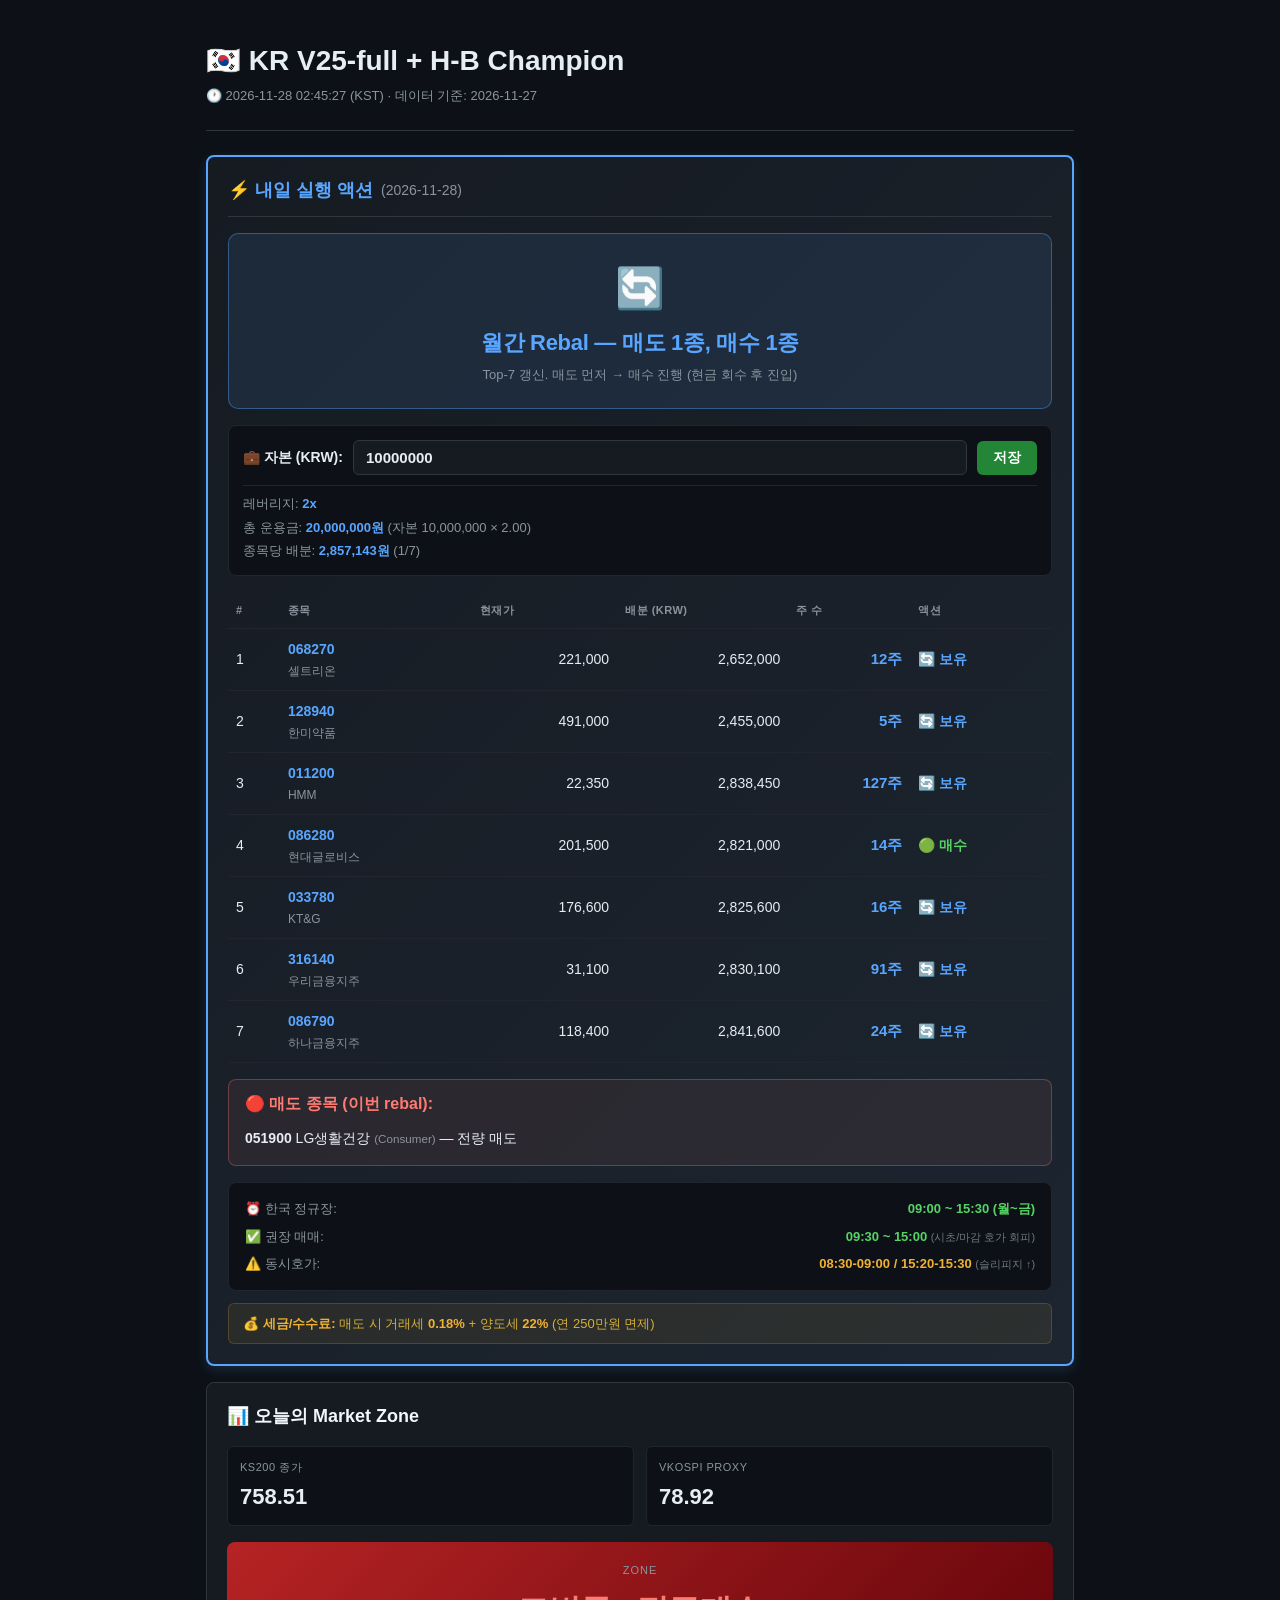
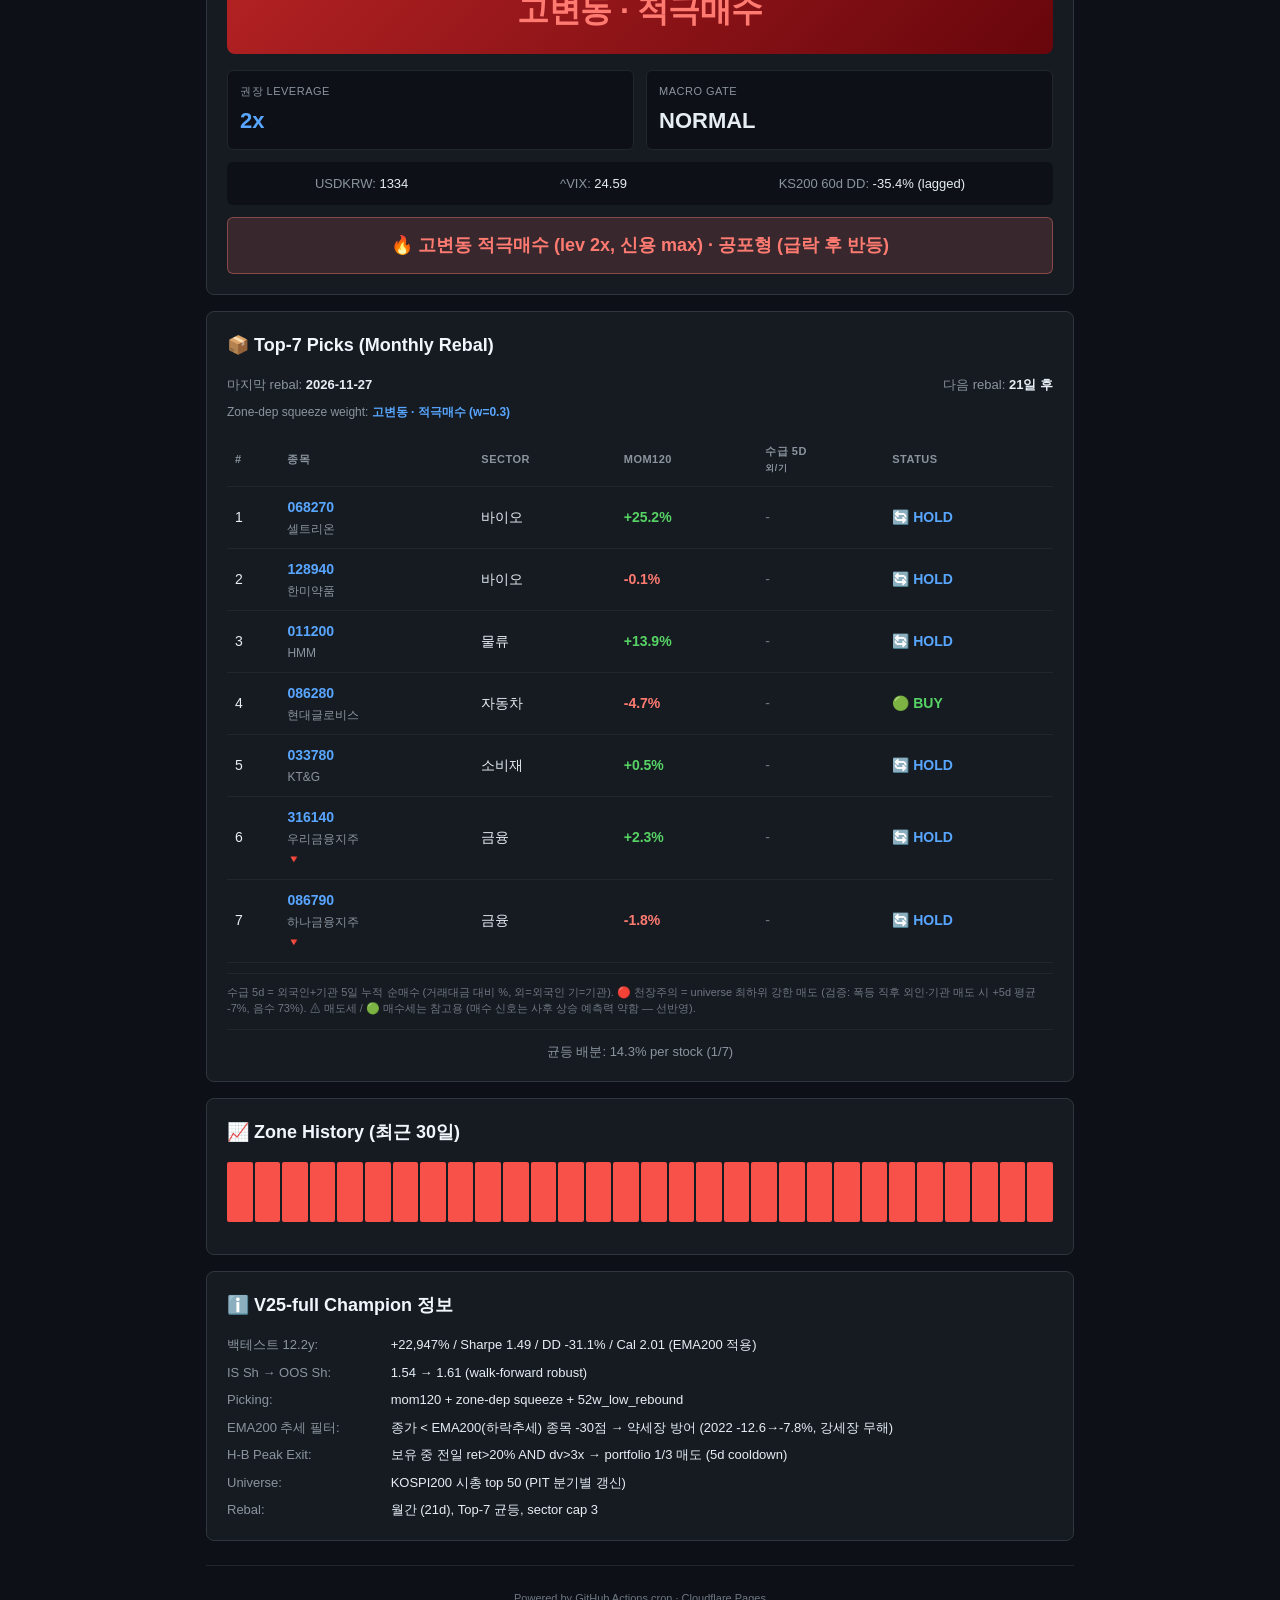
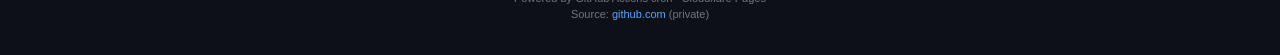
<file: kr_dashboard/index.html>
<!DOCTYPE html>
<html lang="ko">
<head>
<meta charset="UTF-8">
<meta name="viewport" content="width=device-width, initial-scale=1.0">
<title>🇰🇷 KR V25-full + H-B Champion</title>
<link rel="stylesheet" href="style.css">
</head>
<body>
<div class="container">
  <header>
    <h1>🇰🇷 KR V25-full + H-B Champion</h1>
    <div class="subtitle" id="last-update">Loading...</div>
  </header>

  <!-- ⚡ Action Plan (TOP — 내일 정확한 액션) -->
  <section class="card action-plan-card" id="action-plan-card">
    <h2>⚡ 내일 실행 액션 <span class="action-date" id="action-date">-</span></h2>

    <!-- Big Headline (BUY/SELL/HOLD/CASH/HB) -->
    <div class="action-headline" id="action-headline">
      <div class="headline-emoji" id="headline-emoji">⏳</div>
      <div class="headline-text" id="headline-text">Loading...</div>
      <div class="headline-sub" id="headline-sub"></div>
    </div>

    <!-- Capital Input -->
    <div class="capital-input">
      <label for="capital">💼 자본 (KRW):</label>
      <input type="number" id="capital" placeholder="10000000" step="1000000">
      <button id="capital-save">저장</button>
      <div class="capital-summary" id="capital-summary"></div>
    </div>

    <!-- Per-Stock Order Table -->
    <div class="order-table-wrap">
      <table id="order-table">
        <thead>
          <tr>
            <th>#</th>
            <th>종목</th>
            <th>현재가</th>
            <th>배분 (KRW)</th>
            <th>주 수</th>
            <th>액션</th>
          </tr>
        </thead>
        <tbody id="order-body">
          <tr><td colspan="6" class="loading">자본 입력 후 계산됩니다</td></tr>
        </tbody>
      </table>
    </div>

    <!-- Sell List (rebal day only) -->
    <div class="sell-list" id="sell-list" style="display:none;">
      <div class="sell-header">🔴 매도 종목 (이번 rebal):</div>
      <ul id="sell-body"></ul>
    </div>

    <!-- Trading Time Guide -->
    <div class="time-guide">
      <div class="time-guide-row">
        <span class="time-label">⏰ 한국 정규장:</span>
        <span class="time-value">09:00 ~ 15:30 (월~금)</span>
      </div>
      <div class="time-guide-row">
        <span class="time-label">✅ 권장 매매:</span>
        <span class="time-value">09:30 ~ 15:00 <small>(시초/마감 호가 회피)</small></span>
      </div>
      <div class="time-guide-row">
        <span class="time-label">⚠️ 동시호가:</span>
        <span class="time-value-warn">08:30-09:00 / 15:20-15:30 <small>(슬리피지 ↑)</small></span>
      </div>
    </div>

    <!-- Tax/Fee Notice -->
    <div class="tax-notice">
      💰 <strong>세금/수수료:</strong>
      매도 시 거래세 <strong>0.18%</strong> + 양도세 <strong>22%</strong> (연 250만원 면제)
    </div>
  </section>

  <!-- Daily Zone -->
  <section class="card" id="daily-card">
    <h2>📊 오늘의 Market Zone</h2>
    <div class="grid-2">
      <div class="metric">
        <div class="label">KS200 종가</div>
        <div class="value" id="ks200-close">-</div>
      </div>
      <div class="metric">
        <div class="label">VKOSPI proxy</div>
        <div class="value" id="vkospi-proxy">-</div>
      </div>
    </div>
    <div class="zone-banner" id="zone-banner">
      <div class="zone-label">Zone</div>
      <div class="zone-value" id="zone-value">-</div>
    </div>
    <div class="grid-2">
      <div class="metric">
        <div class="label">권장 Leverage</div>
        <div class="value highlight" id="final-lev">-</div>
      </div>
      <div class="metric">
        <div class="label">Macro Gate</div>
        <div class="value" id="macro-gate">-</div>
      </div>
    </div>
    <div class="macro-detail">
      <div>USDKRW: <span id="usdkrw">-</span></div>
      <div>^VIX: <span id="vix">-</span></div>
      <div>KS200 60d DD: <span id="ks200-dd60">-</span></div>
    </div>
    <div class="action" id="action-msg"></div>
  </section>

  <!-- Monthly Picks -->
  <section class="card" id="rebal-card">
    <h2>📦 Top-7 Picks (Monthly Rebal)</h2>
    <div class="rebal-meta">
      <span>마지막 rebal: <strong id="last-rebal">-</strong></span>
      <span>다음 rebal: <strong id="next-rebal">-</strong></span>
    </div>
    <div class="zone-info-small">Zone-dep squeeze weight: <span id="rebal-zone">-</span></div>
    <table id="picks-table">
      <thead>
        <tr>
          <th>#</th>
          <th>종목</th>
          <th>Sector</th>
          <th>Mom120</th>
          <th>수급 5d<br><small>외/기</small></th>
          <th>Status</th>
        </tr>
      </thead>
      <tbody id="picks-body">
        <tr><td colspan="6" class="loading">Loading picks...</td></tr>
      </tbody>
    </table>
    <div class="flow-legend" id="flow-legend"></div>
    <div class="alloc">균등 배분: 14.3% per stock (1/7)</div>
  </section>

  <!-- History (last 30 days) -->
  <section class="card" id="history-card">
    <h2>📈 Zone History (최근 30일)</h2>
    <div class="history-chart" id="zone-history">
      <div class="loading">Loading history...</div>
    </div>
  </section>

  <!-- System Info -->
  <section class="card" id="info-card">
    <h2>ℹ️ V25-full Champion 정보</h2>
    <div class="info-grid">
      <div><span class="info-label">백테스트 12.2y:</span> <span class="info-value">+22,947% / Sharpe 1.49 / DD -31.1% / Cal 2.01 (EMA200 적용)</span></div>
      <div><span class="info-label">IS Sh → OOS Sh:</span> <span class="info-value">1.54 → 1.61 (walk-forward robust)</span></div>
      <div><span class="info-label">Picking:</span> <span class="info-value">mom120 + zone-dep squeeze + 52w_low_rebound</span></div>
      <div><span class="info-label">EMA200 추세 필터:</span> <span class="info-value">종가 &lt; EMA200(하락추세) 종목 -30점 → 약세장 방어 (2022 -12.6→-7.8%, 강세장 무해)</span></div>
      <div><span class="info-label">H-B Peak Exit:</span> <span class="info-value">보유 중 전일 ret>20% AND dv>3x → portfolio 1/3 매도 (5d cooldown)</span></div>
      <div><span class="info-label">Universe:</span> <span class="info-value">KOSPI200 시총 top 50 (PIT 분기별 갱신)</span></div>
      <div><span class="info-label">Rebal:</span> <span class="info-value">월간 (21d), Top-7 균등, sector cap 3</span></div>
    </div>
  </section>

  <footer>
    <div>Powered by GitHub Actions cron · Cloudflare Pages</div>
    <div>Source: <a href="https://github.com/" target="_blank">github.com</a> (private)</div>
  </footer>
</div>
<script src="script.js"></script>
</body>
</html>
</file>
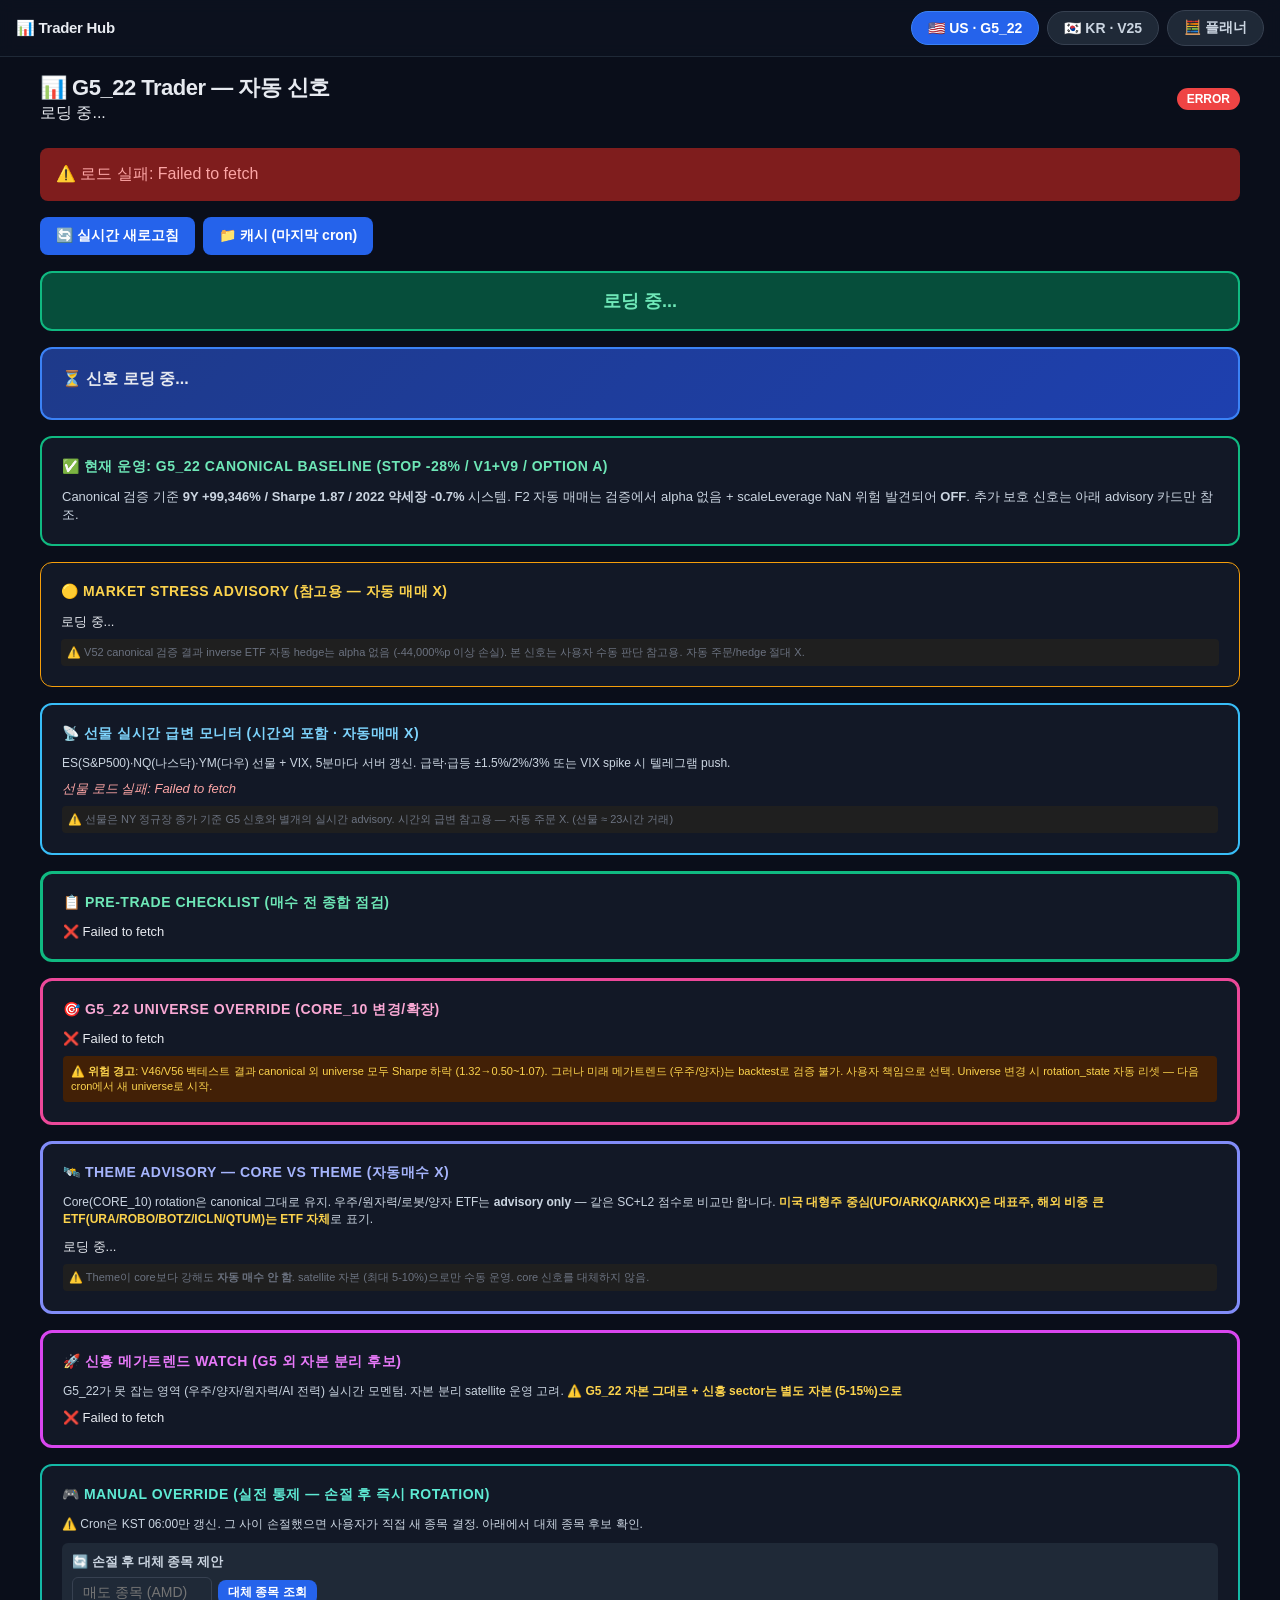
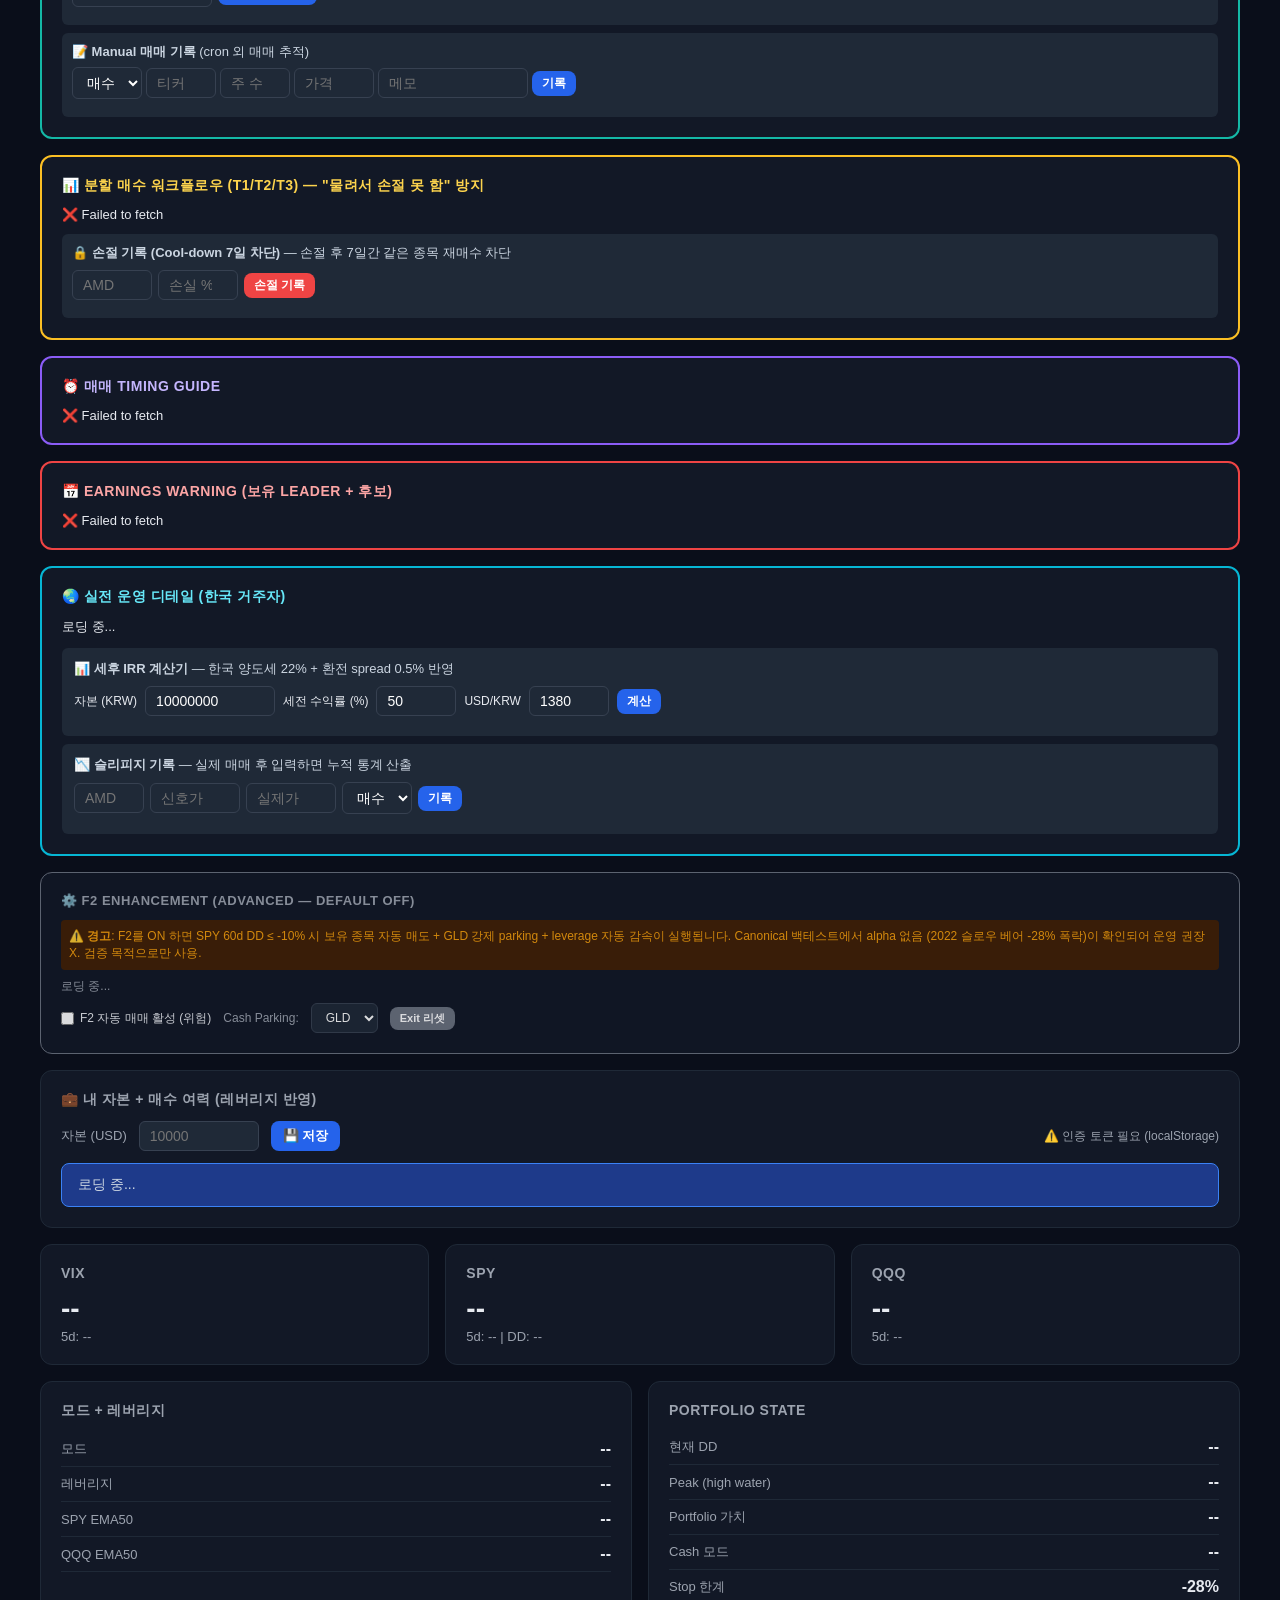
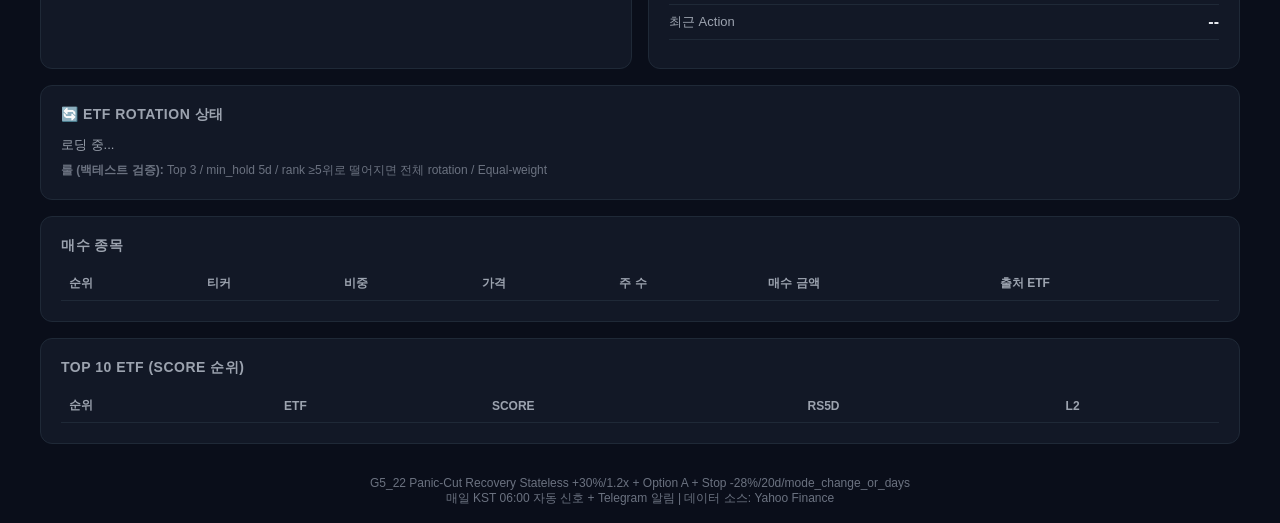
<file: unified_dashboard/index.html>
<!DOCTYPE html>
<html lang="ko">
<head>
<meta charset="UTF-8" />
<meta name="viewport" content="width=device-width, initial-scale=1.0" />
<title>📊 Trader Hub — US G5_22 + KR V25</title>
<style>
/* ===== shell ===== */

  * { box-sizing: border-box; margin: 0; padding: 0; }
  html, body { background: #0a0e1a; }
  body { font-family: -apple-system, BlinkMacSystemFont, "Segoe UI", Roboto, "Apple SD Gothic Neo", sans-serif; }
  #tabbar {
    position: sticky; top: 0; z-index: 1000;
    display: flex; align-items: center; gap: 8px;
    padding: 10px 16px; background: #0d1320cc; backdrop-filter: blur(8px);
    border-bottom: 1px solid #1f2937;
  }
  #tabbar .brand { font-weight: 800; font-size: 15px; color: #e7eaf0; margin-right: auto; letter-spacing: -0.3px; }
  #tabbar button.tab {
    background: #1f2937; color: #cbd5e1; border: 1px solid #374151;
    padding: 8px 16px; border-radius: 999px; font-size: 14px; font-weight: 700; cursor: pointer;
  }
  #tabbar button.tab:hover { background: #283344; }
  #tabbar button.tab.active { background: #2563eb; color: #fff; border-color: #3b82f6; }
  #view-us, #view-kr, #view-planner { display: none; }
  body.show-us #view-us { display: block; }
  body.show-kr #view-kr { display: block; }
  body.show-planner #view-planner { display: block; }
  @media (max-width: 600px) {
    #tabbar { padding: 8px 10px; gap: 6px; }
    #tabbar .brand { font-size: 13px; }
    #tabbar button.tab { padding: 6px 12px; font-size: 13px; }
  }

/* ===== US (G5_22) — scoped under #view-us ===== */

  #view-us * { box-sizing: border-box; margin: 0; padding: 0; }
  #view-us {
    font-family: -apple-system, BlinkMacSystemFont, "Segoe UI", Roboto, "Apple SD Gothic Neo", sans-serif;
    background: #0a0e1a; color: #e7eaf0; padding: 16px; min-height: 100vh;
  }
  #view-us .container { max-width: 1200px; margin: 0 auto; }
  #view-us header { margin-bottom: 24px; display: flex; justify-content: space-between; align-items: center; flex-wrap: wrap; gap: 8px; }
  #view-us h1 { font-size: 22px; font-weight: 700; letter-spacing: -0.5px; }
  #view-us .badge { display: inline-block; padding: 4px 10px; border-radius: 12px; font-size: 12px; font-weight: 600; }
  #view-us .badge.live { background: #10b981; color: white; }
  #view-us .badge.stale { background: #f59e0b; color: white; }
  #view-us .badge.error { background: #ef4444; color: white; }
  #view-us .grid { display: grid; gap: 16px; grid-template-columns: 1fr; }
  @media (min-width: 768px) { #view-us .grid { grid-template-columns: 1fr 1fr; } }
  @media (min-width: 1024px) { #view-us .grid-3 { grid-template-columns: 1fr 1fr 1fr; } }
  #view-us .card { background: #121826; border: 1px solid #1f2937; border-radius: 12px; padding: 20px; }
  #view-us .card h2 { font-size: 14px; color: #9ca3af; text-transform: uppercase; letter-spacing: 0.5px; margin-bottom: 12px; }
  #view-us .card .value { font-size: 28px; font-weight: 700; }
  #view-us .card .sub { font-size: 13px; color: #9ca3af; margin-top: 4px; }
  #view-us .row { display: flex; justify-content: space-between; align-items: center; padding: 8px 0; border-bottom: 1px solid #1f2937; }
  #view-us .row:last-child { border-bottom: none; }
  #view-us .row .label { color: #9ca3af; font-size: 13px; }
  #view-us .row .val { font-weight: 600; font-variant-numeric: tabular-nums; }
  #view-us .pos { color: #10b981; }
  #view-us .neg { color: #ef4444; }
  #view-us .mode-banner {
    padding: 16px; border-radius: 12px; margin-bottom: 16px; font-size: 18px; font-weight: 700; text-align: center;
  }
  #view-us .mode-Moderate { background: #064e3b; color: #6ee7b7; border: 2px solid #10b981; }
  #view-us .mode-Super, #view-us .mode-Super_Recovery, #view-us .mode-Super_Hold { background: #7c2d12; color: #fdba74; border: 2px solid #f97316; }
  #view-us .mode-CASH { background: #7f1d1d; color: #fca5a5; border: 2px solid #ef4444; animation: pulse 2s infinite; }
  @keyframes pulse { 0%,100% { opacity: 1; } 50% { opacity: 0.6; } }
  #view-us table { width: 100%; border-collapse: collapse; margin-top: 8px; font-size: 13px; }
  #view-us th, #view-us td { text-align: left; padding: 8px; border-bottom: 1px solid #1f2937; }
  #view-us th { color: #9ca3af; font-weight: 600; font-size: 12px; text-transform: uppercase; }
  #view-us td.num { text-align: right; font-variant-numeric: tabular-nums; }
  #view-us .ticker { font-weight: 700; color: #60a5fa; }
  #view-us button {
    background: #2563eb; color: white; border: none; padding: 10px 16px; border-radius: 8px;
    cursor: pointer; font-size: 14px; font-weight: 600;
  }
  #view-us button:hover { background: #1d4ed8; }
  #view-us button:disabled { background: #4b5563; cursor: not-allowed; }
  #view-us .footer { margin-top: 32px; text-align: center; color: #6b7280; font-size: 12px; }
  #view-us .action-FULL_EXIT { color: #ef4444; }
  #view-us .action-REENTER { color: #10b981; }
  #view-us .action-MAINTAIN { color: #6b7280; }
  #view-us .stop-warn { color: #f59e0b; font-weight: 600; font-size: 14px; margin-top: 8px; }
  #view-us #error { display: none; background: #7f1d1d; color: #fca5a5; padding: 16px; border-radius: 8px; margin-bottom: 16px; }
  #view-us .actions-bar { display: flex; gap: 8px; flex-wrap: wrap; margin-bottom: 16px; }
  /* Action / Execution card */
  #view-us .action-card {
    background: linear-gradient(135deg, #1e3a8a 0%, #1e40af 100%);
    border: 2px solid #3b82f6;
    border-radius: 12px;
    padding: 20px;
    margin-bottom: 16px;
  }
  #view-us .action-card.rotate { background: linear-gradient(135deg, #7c2d12 0%, #9a3412 100%); border-color: #f97316; }
  #view-us .action-card.cash { background: linear-gradient(135deg, #7f1d1d 0%, #991b1b 100%); border-color: #ef4444; }
  #view-us .action-card.maintain { background: linear-gradient(135deg, #064e3b 0%, #065f46 100%); border-color: #10b981; }
  #view-us .action-title { font-size: 16px; font-weight: 700; margin-bottom: 8px; }
  #view-us .action-body { font-size: 14px; color: #e7eaf0; }
  #view-us .exec-table { width: 100%; border-collapse: collapse; margin-top: 12px; font-size: 13px; }
  #view-us .exec-table th, #view-us .exec-table td { padding: 8px 10px; text-align: left; border-bottom: 1px solid rgba(255,255,255,0.15); }
  #view-us .exec-table th { color: #cbd5e1; font-size: 11px; text-transform: uppercase; }
  #view-us .exec-table .num { text-align: right; font-variant-numeric: tabular-nums; }
  #view-us .exec-shares { color: #fde047; font-weight: 700; font-size: 15px; }
  #view-us .capital-input {
    background: #1f2937; border: 1px solid #374151; color: white;
    padding: 6px 10px; border-radius: 6px; font-size: 14px; width: 120px;
  }
  #view-us .held-badge { display: inline-block; padding: 2px 6px; border-radius: 4px; font-size: 11px; margin-left: 6px; }
  #view-us .held-badge.hold { background: #10b981; color: white; }
  #view-us .held-badge.dropped { background: #ef4444; color: white; }

/* ===== KR (V25) — scoped under #view-kr ===== */
#view-kr * { box-sizing: border-box; margin: 0; padding: 0; }
#view-kr {
  font-family: -apple-system, BlinkMacSystemFont, "Segoe UI", "Apple SD Gothic Neo", sans-serif;
  background: #0d1117;
  color: #e6edf3;
  line-height: 1.5;
  min-height: 100vh;
}
#view-kr .container { max-width: 900px; margin: 0 auto; padding: 16px; }
#view-kr header {
  padding: 24px 0;
  border-bottom: 1px solid #30363d;
  margin-bottom: 24px;
}
#view-kr header h1 {
  font-size: 28px;
  font-weight: 700;
  margin-bottom: 4px;
}
#view-kr header .subtitle {
  font-size: 13px;
  color: #8b949e;
}
#view-kr .card {
  background: #161b22;
  border: 1px solid #30363d;
  border-radius: 8px;
  padding: 20px;
  margin-bottom: 16px;
}
#view-kr .card h2 {
  font-size: 18px;
  font-weight: 600;
  margin-bottom: 16px;
  color: #f0f6fc;
}
#view-kr .grid-2 {
  display: grid;
  grid-template-columns: 1fr 1fr;
  gap: 12px;
  margin-bottom: 12px;
}
#view-kr .metric {
  background: #0d1117;
  padding: 12px;
  border-radius: 6px;
  border: 1px solid #21262d;
}
#view-kr .metric .label {
  font-size: 11px;
  color: #8b949e;
  text-transform: uppercase;
  letter-spacing: 0.5px;
  margin-bottom: 4px;
}
#view-kr .metric .value {
  font-size: 22px;
  font-weight: 700;
  color: #e6edf3;
}
#view-kr .metric .value.highlight {
  color: #58a6ff;
}
#view-kr .zone-banner {
  display: flex;
  flex-direction: column;
  align-items: center;
  padding: 20px;
  border-radius: 8px;
  margin: 16px 0;
  background: linear-gradient(135deg, #1f2937 0%, #111827 100%);
}
#view-kr .zone-banner .zone-label {
  font-size: 11px;
  color: #8b949e;
  text-transform: uppercase;
  letter-spacing: 1px;
  margin-bottom: 8px;
}
#view-kr .zone-banner .zone-value {
  font-size: 32px;
  font-weight: 800;
  letter-spacing: -0.5px;
}
#view-kr .zone-banner.calm { background: linear-gradient(135deg, #21262d 0%, #161b22 100%); }
#view-kr .zone-banner.calm .zone-value { color: #8b949e; }
#view-kr .zone-banner.normal { background: linear-gradient(135deg, #1f6f3a 0%, #0d2818 100%); }
#view-kr .zone-banner.normal .zone-value { color: #56d364; }
#view-kr .zone-banner.elevated { background: linear-gradient(135deg, #946400 0%, #422a00 100%); }
#view-kr .zone-banner.elevated .zone-value { color: #f0b132; }
#view-kr .zone-banner.panic { background: linear-gradient(135deg, #b62324 0%, #67060c 100%); }
#view-kr .zone-banner.panic .zone-value { color: #ff7b72; }
#view-kr .macro-detail {
  display: flex;
  justify-content: space-around;
  font-size: 13px;
  color: #8b949e;
  padding: 12px;
  background: #0d1117;
  border-radius: 6px;
  margin-top: 8px;
}
#view-kr .macro-detail span { color: #e6edf3; font-weight: 500; }
#view-kr .action {
  font-size: 18px;
  font-weight: 700;
  text-align: center;
  padding: 14px;
  margin-top: 12px;
  border-radius: 6px;
  background: rgba(88, 166, 255, 0.1);
  border: 1px solid rgba(88, 166, 255, 0.3);
}
#view-kr .action.panic { background: rgba(255, 123, 114, 0.15); border-color: rgba(255, 123, 114, 0.4); color: #ff7b72; }
#view-kr .action.elevated { background: rgba(240, 177, 50, 0.15); border-color: rgba(240, 177, 50, 0.4); color: #f0b132; }
#view-kr .action.normal { background: rgba(86, 211, 100, 0.1); border-color: rgba(86, 211, 100, 0.3); color: #56d364; }
#view-kr .action.cash { background: rgba(139, 148, 158, 0.1); border-color: rgba(139, 148, 158, 0.3); color: #8b949e; }
#view-kr .rebal-meta {
  display: flex;
  justify-content: space-between;
  font-size: 13px;
  color: #8b949e;
  margin-bottom: 8px;
}
#view-kr .rebal-meta strong { color: #e6edf3; }
#view-kr .zone-info-small {
  font-size: 12px;
  color: #8b949e;
  margin-bottom: 12px;
}
#view-kr .zone-info-small span { color: #58a6ff; font-weight: 600; }
#view-kr table {
  width: 100%;
  border-collapse: collapse;
  font-size: 14px;
}
#view-kr th, #view-kr td {
  padding: 10px 8px;
  text-align: left;
  border-bottom: 1px solid #21262d;
}
#view-kr th {
  font-size: 11px;
  color: #8b949e;
  text-transform: uppercase;
  letter-spacing: 0.5px;
}
#view-kr td .ticker { font-weight: 600; color: #58a6ff; }
#view-kr td .name { font-size: 12px; color: #8b949e; display: block; margin-top: 2px; }
#view-kr .mom-positive { color: #56d364; font-weight: 600; }
#view-kr .mom-negative { color: #ff7b72; font-weight: 600; }
#view-kr .status-buy { color: #56d364; font-weight: 600; }
#view-kr .status-hold { color: #58a6ff; font-weight: 600; }
#view-kr .status-sell { color: #ff7b72; font-weight: 600; }
#view-kr .alloc {
  text-align: center;
  font-size: 13px;
  color: #8b949e;
  margin-top: 12px;
  padding-top: 12px;
  border-top: 1px solid #21262d;
}
/* Flow (수급) cell */
#view-kr .flow-combo { font-weight: 700; font-size: 14px; }
#view-kr .flow-pos { color: #56d364; }
#view-kr .flow-neg { color: #ff7b72; }
#view-kr .flow-na { color: #6e7681; }
#view-kr .flow-warn { font-size: 13px; }
#view-kr .trend-down { font-size: 11px; }
#view-kr .flow-label {
  display: inline-block;
  font-size: 10px;
  font-weight: 700;
  padding: 1px 5px;
  border-radius: 4px;
  margin-left: 2px;
  white-space: nowrap;
}
#view-kr .flow-danger { background: rgba(255,123,114,0.2); color: #ff7b72; border: 1px solid rgba(255,123,114,0.4); }
#view-kr .flow-caution { background: rgba(240,177,50,0.15); color: #f0b132; }
#view-kr .flow-ok { background: rgba(86,211,100,0.12); color: #56d364; }
#view-kr .flow-detail { display: block; font-size: 10px; color: #8b949e; margin-top: 2px; }
#view-kr .flow-detail .flow-pos { color: #3fb950; }
#view-kr .flow-detail .flow-neg { color: #da6b64; }
#view-kr .flow-legend {
  font-size: 11px;
  color: #6e7681;
  margin-top: 10px;
  padding-top: 10px;
  border-top: 1px solid #21262d;
  line-height: 1.5;
}
#view-kr .history-chart {
  display: grid;
  grid-template-columns: repeat(30, 1fr);
  gap: 2px;
  height: 60px;
  margin: 12px 0;
}
#view-kr .history-chart .bar {
  height: 100%;
  border-radius: 2px;
  position: relative;
  cursor: pointer;
}
#view-kr .history-chart .bar.calm { background: #30363d; }
#view-kr .history-chart .bar.normal { background: #2ea043; }
#view-kr .history-chart .bar.elevated { background: #d29922; }
#view-kr .history-chart .bar.panic { background: #f85149; }
#view-kr .history-chart .bar:hover::after {
  content: attr(data-tooltip);
  position: absolute;
  bottom: 100%;
  left: 50%;
  transform: translateX(-50%);
  background: #21262d;
  border: 1px solid #30363d;
  border-radius: 4px;
  padding: 4px 8px;
  font-size: 11px;
  white-space: nowrap;
  z-index: 10;
}
#view-kr .info-grid {
  display: grid;
  gap: 8px;
  font-size: 13px;
}
#view-kr .info-label {
  color: #8b949e;
  display: inline-block;
  min-width: 160px;
}
#view-kr .info-value { color: #e6edf3; }
#view-kr footer {
  text-align: center;
  font-size: 11px;
  color: #6e7681;
  padding: 24px 0 16px;
  border-top: 1px solid #21262d;
  margin-top: 24px;
}
#view-kr footer a { color: #58a6ff; text-decoration: none; }
#view-kr footer a:hover { text-decoration: underline; }
#view-kr .loading { text-align: center; color: #8b949e; padding: 20px; }
/* ============================================================
   ⚡ Action Plan Card (TOP, 강조)
   ============================================================ */
#view-kr .action-plan-card {
  border: 2px solid #58a6ff;
  background: linear-gradient(135deg, #161b22 0%, #1c2530 100%);
  box-shadow: 0 4px 12px rgba(88, 166, 255, 0.15);
}
#view-kr .action-plan-card h2 {
  display: flex;
  align-items: center;
  gap: 8px;
  color: #58a6ff;
  border-bottom: 1px solid #30363d;
  padding-bottom: 12px;
}
#view-kr .action-date {
  font-size: 14px;
  color: #8b949e;
  font-weight: 400;
}
#view-kr .action-headline {
  display: flex;
  flex-direction: column;
  align-items: center;
  text-align: center;
  padding: 24px 16px;
  margin: 16px 0;
  border-radius: 10px;
  border: 1px solid;
}
#view-kr .action-headline.hold {
  background: rgba(86, 211, 100, 0.08);
  border-color: rgba(86, 211, 100, 0.3);
}
#view-kr .action-headline.hold .headline-text { color: #56d364; }
#view-kr .action-headline.rebal {
  background: rgba(88, 166, 255, 0.1);
  border-color: rgba(88, 166, 255, 0.4);
}
#view-kr .action-headline.rebal .headline-text { color: #58a6ff; }
#view-kr .action-headline.hb {
  background: rgba(255, 123, 114, 0.12);
  border-color: rgba(255, 123, 114, 0.5);
  animation: pulse-hb 2s ease-in-out infinite;
}
#view-kr .action-headline.hb .headline-text { color: #ff7b72; }
#view-kr .action-headline.cash {
  background: rgba(139, 148, 158, 0.1);
  border-color: rgba(139, 148, 158, 0.3);
}
#view-kr .action-headline.cash .headline-text { color: #8b949e; }
@keyframes pulse-hb {
  0%, 100% { box-shadow: 0 0 0 0 rgba(255, 123, 114, 0.5); }
  50% { box-shadow: 0 0 0 8px rgba(255, 123, 114, 0); }
}
#view-kr .headline-emoji {
  font-size: 40px;
  margin-bottom: 8px;
}
#view-kr .headline-text {
  font-size: 22px;
  font-weight: 800;
  margin-bottom: 6px;
  letter-spacing: -0.3px;
}
#view-kr .headline-sub {
  font-size: 13px;
  color: #8b949e;
}

/* Capital input */
#view-kr .capital-input {
  display: flex;
  flex-wrap: wrap;
  align-items: center;
  gap: 10px;
  padding: 14px;
  background: #0d1117;
  border-radius: 8px;
  border: 1px solid #21262d;
  margin-bottom: 16px;
}
#view-kr .capital-input label {
  font-weight: 600;
  color: #e6edf3;
  font-size: 14px;
}
#view-kr .capital-input input {
  flex: 1;
  min-width: 140px;
  padding: 8px 12px;
  background: #161b22;
  border: 1px solid #30363d;
  border-radius: 6px;
  color: #e6edf3;
  font-size: 15px;
  font-weight: 600;
  font-family: inherit;
}
#view-kr .capital-input input:focus {
  outline: none;
  border-color: #58a6ff;
}
#view-kr .capital-input button {
  padding: 8px 16px;
  background: #238636;
  color: #fff;
  border: none;
  border-radius: 6px;
  font-weight: 600;
  cursor: pointer;
  font-size: 14px;
}
#view-kr .capital-input button:hover { background: #2ea043; }
#view-kr .capital-summary {
  width: 100%;
  font-size: 13px;
  color: #8b949e;
  padding-top: 8px;
  border-top: 1px solid #21262d;
  display: grid;
  gap: 4px;
}
#view-kr .capital-summary strong { color: #58a6ff; }

/* Order table */
#view-kr .order-table-wrap {
  overflow-x: auto;
  margin-bottom: 16px;
}
#view-kr #order-table { width: 100%; }
#view-kr #order-table td.num {
  text-align: right;
  font-variant-numeric: tabular-nums;
}
#view-kr #order-table td.shares {
  font-weight: 700;
  color: #58a6ff;
  font-size: 15px;
}

/* Sell list */
#view-kr .sell-list {
  background: rgba(255, 123, 114, 0.08);
  border: 1px solid rgba(255, 123, 114, 0.3);
  border-radius: 8px;
  padding: 12px 16px;
  margin-bottom: 16px;
}
#view-kr .sell-header {
  font-weight: 700;
  color: #ff7b72;
  margin-bottom: 8px;
}
#view-kr .sell-list ul {
  list-style: none;
  padding-left: 0;
}
#view-kr .sell-list li {
  padding: 4px 0;
  color: #e6edf3;
  font-size: 14px;
}
#view-kr .sell-list li small { color: #8b949e; }

/* Time guide */
#view-kr .time-guide {
  background: #0d1117;
  border: 1px solid #21262d;
  border-radius: 8px;
  padding: 12px 16px;
  margin-bottom: 12px;
}
#view-kr .time-guide-row {
  display: flex;
  justify-content: space-between;
  padding: 4px 0;
  font-size: 13px;
}
#view-kr .time-label { color: #8b949e; }
#view-kr .time-value { color: #56d364; font-weight: 600; }
#view-kr .time-value small { color: #6e7681; font-weight: 400; }
#view-kr .time-value-warn { color: #f0b132; font-weight: 600; }
#view-kr .time-value-warn small { color: #6e7681; font-weight: 400; }

/* Tax notice */
#view-kr .tax-notice {
  background: rgba(240, 177, 50, 0.08);
  border: 1px solid rgba(240, 177, 50, 0.2);
  border-radius: 6px;
  padding: 10px 14px;
  font-size: 13px;
  color: #d4af37;
}
#view-kr .tax-notice strong { color: #f0b132; }

@media (max-width: 600px) {
  #view-kr .container { padding: 12px; }
  #view-kr .grid-2 { grid-template-columns: 1fr; }
  #view-kr .macro-detail { flex-direction: column; gap: 6px; }
  #view-kr header h1 { font-size: 22px; }
  #view-kr .zone-banner .zone-value { font-size: 26px; }
  #view-kr table { font-size: 12px; }
  #view-kr th, #view-kr td { padding: 8px 6px; }
  #view-kr .headline-text { font-size: 18px; }
  #view-kr .headline-emoji { font-size: 32px; }
  #view-kr .capital-input { flex-direction: column; align-items: stretch; }
  #view-kr .capital-input input { width: 100%; }
  #view-kr .time-guide-row { flex-direction: column; gap: 2px; }
}

/* ===== Planner — pre-scoped under #view-planner ===== */
/* Position Planner — pre-scoped under #view-planner (build.py injects raw) */
#view-planner { padding: 16px; min-height: 100vh; background: #0a0e1a; color: #e7eaf0; }
#view-planner .container { max-width: 760px; margin: 0 auto; }
#view-planner header { margin-bottom: 20px; }
#view-planner h1 { font-size: 22px; font-weight: 700; letter-spacing: -0.5px; }
#view-planner .pl-sub { font-size: 13px; color: #9ca3af; font-weight: 500; display: block; margin-top: 4px; }
#view-planner .pl-card { background: #121826; border: 1px solid #1f2937; border-radius: 12px; padding: 18px; margin-bottom: 16px; }
#view-planner .pl-intro { font-size: 13px; color: #cbd5e1; line-height: 1.6; border-color: #334155; }
#view-planner .pl-intro strong { color: #fde047; }
#view-planner .pl-form { display: grid; grid-template-columns: 1fr 1fr; gap: 14px; }
#view-planner .pl-field { display: flex; flex-direction: column; gap: 6px; }
#view-planner .pl-field label { font-size: 12px; color: #9ca3af; font-weight: 600; }
#view-planner .pl-field label small { color: #6b7280; font-weight: 400; }
#view-planner .pl-row { display: flex; gap: 8px; }
#view-planner input, #view-planner select {
  background: #1f2937; border: 1px solid #374151; color: #e7eaf0;
  padding: 9px 12px; border-radius: 8px; font-size: 15px; font-weight: 600; font-family: inherit; width: 100%;
}
#view-planner input:focus, #view-planner select:focus { outline: none; border-color: #3b82f6; }
#view-planner button {
  background: #2563eb; color: #fff; border: none; padding: 9px 18px; border-radius: 8px;
  font-size: 14px; font-weight: 700; cursor: pointer; white-space: nowrap;
}
#view-planner button:hover { background: #1d4ed8; }
#view-planner button:disabled { background: #4b5563; cursor: not-allowed; }
#view-planner .pl-status { font-size: 13px; color: #9ca3af; margin-top: 10px; min-height: 18px; }
#view-planner .pl-status.err { color: #fca5a5; }

#view-planner .pl-badges { display: flex; gap: 8px; flex-wrap: wrap; margin-bottom: 16px; }
#view-planner .pl-badge { display: inline-block; padding: 5px 12px; border-radius: 999px; font-size: 12px; font-weight: 700; }
#view-planner .pl-badge.on { background: #064e3b; color: #6ee7b7; border: 1px solid #10b981; }
#view-planner .pl-badge.off { background: #7f1d1d; color: #fca5a5; border: 1px solid #ef4444; }
#view-planner .pl-badge-muted { background: #1f2937; color: #9ca3af; border: 1px solid #374151; }

#view-planner .pl-headline { display: grid; grid-template-columns: 1fr 1fr; gap: 14px; margin-bottom: 16px; }
#view-planner .pl-headline-item { background: #0d1320; border: 1px solid #1f2937; border-radius: 10px; padding: 16px; text-align: center; }
#view-planner .pl-h-label { font-size: 12px; color: #9ca3af; text-transform: uppercase; letter-spacing: 0.5px; margin-bottom: 6px; }
#view-planner .pl-h-value { font-size: 28px; font-weight: 800; color: #60a5fa; font-variant-numeric: tabular-nums; }
#view-planner .pl-h-value.pl-stop { color: #fca5a5; }
#view-planner .pl-h-sub { font-size: 12px; color: #9ca3af; margin-top: 6px; }
#view-planner .pl-stop-tag { font-size: 11px; font-weight: 600; }

#view-planner .pl-pain { padding: 12px 14px; background: #422006; border: 1px solid #92400e; border-radius: 8px; font-size: 14px; color: #fcd34d; margin-bottom: 12px; line-height: 1.5; }
#view-planner .pl-pain strong { color: #fde047; }
#view-planner .pl-note { font-size: 12px; color: #9ca3af; padding: 8px 12px; background: #0d1320; border-radius: 6px; margin-bottom: 12px; }
#view-planner .pl-note strong { color: #f87171; }

#view-planner .pl-table { width: 100%; border-collapse: collapse; font-size: 13px; }
#view-planner .pl-table td { padding: 8px 10px; border-bottom: 1px solid #1f2937; }
#view-planner .pl-table td:first-child { color: #9ca3af; }
#view-planner .pl-table td:last-child { text-align: right; font-weight: 600; font-variant-numeric: tabular-nums; }

#view-planner .pl-foot { font-size: 11px; color: #6b7280; margin-top: 14px; line-height: 1.6; }

@media (max-width: 600px) {
  #view-planner .pl-form { grid-template-columns: 1fr; }
  #view-planner .pl-headline { grid-template-columns: 1fr; }
  #view-planner .pl-h-value { font-size: 24px; }
}

</style>
</head>
<body class="show-us">

<nav id="tabbar">
  <span class="brand">📊 Trader Hub</span>
  <button id="tab-us" class="tab active" onclick="showTab('us')">🇺🇸 US · G5_22</button>
  <button id="tab-kr" class="tab" onclick="showTab('kr')">🇰🇷 KR · V25</button>
  <button id="tab-planner" class="tab" onclick="showTab('planner')">🧮 플래너</button>
</nav>

<div id="view-us">

<div class="container">
  <header>
    <div>
      <h1>📊 G5_22 Trader — 자동 신호</h1>
      <div class="sub" id="last-update">로딩 중...</div>
    </div>
    <div>
      <span class="badge live" id="status-badge">LIVE</span>
    </div>
  </header>

  <div id="error"></div>

  <div class="actions-bar">
    <button id="refresh-btn" onclick="loadSignal()">🔄 실시간 새로고침</button>
    <button onclick="loadCached()">📁 캐시 (마지막 cron)</button>
  </div>

  <div id="mode-banner" class="mode-banner mode-Moderate">로딩 중...</div>

  <!-- ACTION + EXECUTION PLAN -->
  <div id="action-zone" class="action-card">
    <div class="action-title" id="action-title">⏳ 신호 로딩 중...</div>
    <div class="action-body" id="action-body"></div>
    <div id="exec-plan-zone"></div>
  </div>

  <!-- 운영 상태 카드 — Canonical Baseline -->
  <div class="card" style="margin-bottom: 16px; border: 2px solid #10b981;">
    <h2 style="color: #6ee7b7;">✅ 현재 운영: G5_22 Canonical Baseline (Stop -28% / V1+V9 / Option A)</h2>
    <div style="font-size: 13px; color: #cbd5e1;">
      Canonical 검증 기준 <strong>9Y +99,346% / Sharpe 1.87 / 2022 약세장 -0.7%</strong> 시스템. F2 자동 매매는 검증에서 alpha 없음 + scaleLeverage NaN 위험 발견되어 <strong>OFF</strong>. 추가 보호 신호는 아래 advisory 카드만 참조.
    </div>
  </div>

  <!-- Market Stress Advisory (V52 — inverse ETF alpha 없음, 정보만) -->
  <div class="card" style="margin-bottom: 16px; border: 1px solid #f59e0b;">
    <h2 style="color: #fcd34d; font-size: 14px;">🟡 Market Stress Advisory (참고용 — 자동 매매 X)</h2>
    <div id="stress-advisory" style="font-size: 13px;">로딩 중...</div>
    <div style="font-size: 11px; color: #6b7280; margin-top: 8px; padding: 6px; background: #1f1f1f; border-radius: 4px;">
      ⚠️ V52 canonical 검증 결과 inverse ETF 자동 hedge는 alpha 없음 (-44,000%p 이상 손실). 본 신호는 사용자 수동 판단 참고용. 자동 주문/hedge 절대 X.
    </div>
  </div>

  <!-- 선물 실시간 급변 모니터 (5분 cron, 시간외 포함, advisory) -->
  <div class="card" style="margin-bottom: 16px; border: 2px solid #38bdf8;">
    <h2 style="color: #7dd3fc; font-size: 14px;">📡 선물 실시간 급변 모니터 (시간외 포함 · 자동매매 X)</h2>
    <div style="font-size: 12px; color: #cbd5e1; margin-bottom: 8px;">
      ES(S&P500)·NQ(나스닥)·YM(다우) 선물 + VIX, 5분마다 서버 갱신. 급락·급등 ±1.5%/2%/3% 또는 VIX spike 시 텔레그램 push.
    </div>
    <div id="futures-panel" style="font-size: 13px;">로딩 중...</div>
    <div style="font-size: 11px; color: #6b7280; margin-top: 8px; padding: 6px; background: #1f1f1f; border-radius: 4px;">
      ⚠️ 선물은 NY 정규장 종가 기준 G5 신호와 별개의 실시간 advisory. 시간외 급변 참고용 — 자동 주문 X. (선물 ≈ 23시간 거래)
    </div>
  </div>

  <!-- Pre-Trade Checklist (C) -->
  <div class="card" style="margin-bottom: 16px; border: 3px solid #10b981;">
    <h2 style="color: #6ee7b7;">📋 Pre-Trade Checklist (매수 전 종합 점검)</h2>
    <div id="pretrade-panel" style="font-size: 13px;">로딩 중...</div>
  </div>

  <!-- Universe Override (사용자가 universe 직접 선택) -->
  <div class="card" style="margin-bottom: 16px; border: 3px solid #ec4899;">
    <h2 style="color: #f9a8d4;">🎯 G5_22 Universe Override (CORE_10 변경/확장)</h2>
    <div id="universe-panel" style="font-size: 13px;">로딩 중...</div>
    <div style="margin-top: 10px; padding: 8px; background: #422006; border-radius: 4px; font-size: 11px; color: #fcd34d;">
      ⚠️ <strong>위험 경고</strong>: V46/V56 백테스트 결과 canonical 외 universe 모두 Sharpe 하락 (1.32→0.50~1.07).
      그러나 미래 메가트렌드 (우주/양자)는 backtest로 검증 불가. 사용자 책임으로 선택.
      Universe 변경 시 rotation_state 자동 리셋 — 다음 cron에서 새 universe로 시작.
    </div>
  </div>

  <!-- Theme Advisory (우주/원자력/로봇/양자 — core 자동 편입 금지, 비교 표시만) -->
  <div class="card" style="margin-bottom: 16px; border: 3px solid #818cf8;">
    <h2 style="color: #a5b4fc;">🛰️ Theme Advisory — Core vs Theme (자동매수 X)</h2>
    <div style="font-size: 12px; color: #cbd5e1; margin-bottom: 10px;">
      Core(CORE_10) rotation은 canonical 그대로 유지. 우주/원자력/로봇/양자 ETF는 <strong>advisory only</strong> — 같은 SC+L2 점수로 비교만 합니다.
      <strong style="color: #fcd34d;">미국 대형주 중심(UFO/ARKQ/ARKX)은 대표주, 해외 비중 큰 ETF(URA/ROBO/BOTZ/ICLN/QTUM)는 ETF 자체</strong>로 표기.
    </div>
    <div id="theme-advisory-panel" style="font-size: 13px;">로딩 중...</div>
    <div style="font-size: 11px; color: #6b7280; margin-top: 8px; padding: 6px; background: #1f1f1f; border-radius: 4px;">
      ⚠️ Theme이 core보다 강해도 <strong>자동 매수 안 함</strong>. satellite 자본 (최대 5-10%)으로만 수동 운영. core 신호를 대체하지 않음.
    </div>
  </div>

  <!-- Emerging Mega-Trends Watch (V65 — G5가 못 잡는 신흥 영역) -->
  <div class="card" style="margin-bottom: 16px; border: 3px solid #d946ef;">
    <h2 style="color: #e879f9;">🚀 신흥 메가트렌드 Watch (G5 외 자본 분리 후보)</h2>
    <div style="font-size: 12px; color: #cbd5e1; margin-bottom: 10px;">
      G5_22가 못 잡는 영역 (우주/양자/원자력/AI 전력) 실시간 모멘텀. 자본 분리 satellite 운영 고려.
      <strong style="color: #fcd34d;">⚠️ G5_22 자본 그대로 + 신흥 sector는 별도 자본 (5-15%)으로</strong>
    </div>
    <div id="emerging-panel" style="font-size: 13px;">로딩 중...</div>
  </div>

  <!-- Manual Override (사용자 통제 — 손절/재매수/대체) -->
  <div class="card" style="margin-bottom: 16px; border: 2px solid #14b8a6;">
    <h2 style="color: #5eead4;">🎮 Manual Override (실전 통제 — 손절 후 즉시 rotation)</h2>
    <div style="font-size: 12px; color: #cbd5e1; margin-bottom: 10px;">
      ⚠️ Cron은 KST 06:00만 갱신. 그 사이 손절했으면 사용자가 직접 새 종목 결정. 아래에서 대체 종목 후보 확인.
    </div>

    <!-- 손절 → 대체 종목 제안 -->
    <div style="padding: 10px; background: #1f2937; border-radius: 6px; margin-bottom: 8px;">
      <div style="font-size: 13px; color: #cbd5e1; margin-bottom: 6px;">
        <strong>🔄 손절 후 대체 종목 제안</strong>
      </div>
      <div style="display: flex; gap: 6px; align-items: center;">
        <input type="text" id="repl-sold" placeholder="매도 종목 (AMD)" class="capital-input" style="width: 140px;">
        <button onclick="getReplacement()" style="font-size: 12px; padding: 4px 10px;">대체 종목 조회</button>
      </div>
      <div id="repl-result" style="margin-top: 8px; font-size: 12px;"></div>
    </div>

    <!-- Manual position 기록 -->
    <div style="padding: 10px; background: #1f2937; border-radius: 6px;">
      <div style="font-size: 13px; color: #cbd5e1; margin-bottom: 6px;">
        <strong>📝 Manual 매매 기록</strong> (cron 외 매매 추적)
      </div>
      <div style="display: flex; gap: 4px; flex-wrap: wrap; align-items: center; font-size: 12px;">
        <select id="man-action" class="capital-input" style="width: auto;">
          <option value="BUY">매수</option>
          <option value="SELL">매도</option>
          <option value="REPLACE">대체</option>
        </select>
        <input type="text" id="man-ticker" placeholder="티커" class="capital-input" style="width: 70px;">
        <input type="number" id="man-shares" placeholder="주 수" class="capital-input" style="width: 70px;">
        <input type="number" id="man-price" placeholder="가격" step="0.01" class="capital-input" style="width: 80px;">
        <input type="text" id="man-note" placeholder="메모" class="capital-input" style="width: 150px;">
        <button onclick="recordManualPosition()" style="font-size: 12px; padding: 4px 10px;">기록</button>
      </div>
      <div id="manual-list" style="margin-top: 8px; font-size: 12px; color: #9ca3af;"></div>
    </div>
  </div>

  <!-- Split-Buy Workflow (A) -->
  <div class="card" style="margin-bottom: 16px; border: 2px solid #fbbf24;">
    <h2 style="color: #fcd34d;">📊 분할 매수 워크플로우 (T1/T2/T3) — "물려서 손절 못 함" 방지</h2>
    <div id="splitbuy-panel" style="font-size: 13px;">로딩 중...</div>

    <!-- Cool-down 기록 -->
    <div style="margin-top: 12px; padding: 10px; background: #1f2937; border-radius: 6px;">
      <div style="font-size: 13px; color: #cbd5e1; margin-bottom: 8px;">
        <strong>🔒 손절 기록 (Cool-down 7일 차단)</strong> — 손절 후 7일간 같은 종목 재매수 차단
      </div>
      <div style="display: flex; gap: 6px; flex-wrap: wrap; align-items: center; font-size: 12px;">
        <input type="text" id="cd-ticker" placeholder="AMD" class="capital-input" style="width: 80px;">
        <input type="number" id="cd-loss" placeholder="손실 %" step="0.1" class="capital-input" style="width: 80px;">
        <button onclick="recordLoss()" style="font-size: 12px; padding: 4px 10px; background: #ef4444;">손절 기록</button>
      </div>
      <div id="cooldown-list" style="margin-top: 8px; font-size: 12px; color: #9ca3af;"></div>
    </div>
  </div>

  <!-- Trading Timing Guide (option C) -->
  <div class="card" style="margin-bottom: 16px; border: 2px solid #8b5cf6;">
    <h2 style="color: #c4b5fd;">⏰ 매매 Timing Guide</h2>
    <div id="timing-panel" style="font-size: 13px;">로딩 중...</div>
  </div>

  <!-- Earnings Calendar Warning (option A) -->
  <div class="card" style="margin-bottom: 16px; border: 2px solid #ef4444;">
    <h2 style="color: #fca5a5;">📅 Earnings Warning (보유 leader + 후보)</h2>
    <div id="earnings-panel" style="font-size: 13px;">로딩 중...</div>
  </div>

  <!-- 실전 운영 패널 (한국 거주자) -->
  <div class="card" style="margin-bottom: 16px; border: 2px solid #06b6d4;">
    <h2 style="color: #67e8f9;">🌏 실전 운영 디테일 (한국 거주자)</h2>
    <div id="ops-panel" style="font-size: 13px;">로딩 중...</div>

    <!-- 세금 계산기 -->
    <div style="margin-top: 12px; padding: 12px; background: #1f2937; border-radius: 6px;">
      <div style="font-size: 13px; color: #cbd5e1; margin-bottom: 8px;">
        <strong>📊 세후 IRR 계산기</strong> — 한국 양도세 22% + 환전 spread 0.5% 반영
      </div>
      <div style="display: flex; gap: 8px; flex-wrap: wrap; align-items: center; font-size: 12px;">
        <label>자본 (KRW)</label>
        <input type="number" id="tax-capital" value="10000000" min="100000" step="100000"
               class="capital-input" style="width: 130px;">
        <label>세전 수익률 (%)</label>
        <input type="number" id="tax-return" value="50" step="0.1"
               class="capital-input" style="width: 80px;">
        <label>USD/KRW</label>
        <input type="number" id="tax-fx" value="1380" step="1"
               class="capital-input" style="width: 80px;">
        <button onclick="computeTax()" style="font-size: 12px; padding: 4px 10px;">계산</button>
      </div>
      <div id="tax-result" style="margin-top: 8px; font-size: 12px; color: #9ca3af;"></div>
    </div>

    <!-- 슬리피지 기록 -->
    <div style="margin-top: 8px; padding: 12px; background: #1f2937; border-radius: 6px;">
      <div style="font-size: 13px; color: #cbd5e1; margin-bottom: 8px;">
        <strong>📉 슬리피지 기록</strong> — 실제 매매 후 입력하면 누적 통계 산출
      </div>
      <div style="display: flex; gap: 6px; flex-wrap: wrap; align-items: center; font-size: 12px;">
        <input type="text" id="slip-ticker" placeholder="AMD" class="capital-input" style="width: 70px;">
        <input type="number" id="slip-signal" placeholder="신호가" step="0.01" class="capital-input" style="width: 90px;">
        <input type="number" id="slip-actual" placeholder="실제가" step="0.01" class="capital-input" style="width: 90px;">
        <select id="slip-side" class="capital-input" style="width: auto;">
          <option value="BUY">매수</option>
          <option value="SELL">매도</option>
        </select>
        <button onclick="recordSlip()" style="font-size: 12px; padding: 4px 10px;">기록</button>
      </div>
      <div id="slip-stats" style="margin-top: 8px; font-size: 12px; color: #9ca3af;"></div>
    </div>
  </div>

  <!-- F2 Advisory Panel (자동 매매 X, 정보만) -->
  <div class="card" style="margin-bottom: 16px; border: 1px solid #6b7280; opacity: 0.85;">
    <h2 style="color: #9ca3af; font-size: 13px;">⚙️ F2 Enhancement (Advanced — default OFF)</h2>
    <div style="font-size: 12px; color: #f59e0b; margin-bottom: 8px; padding: 8px; background: #422006; border-radius: 4px;">
      ⚠️ <strong>경고</strong>: F2를 ON 하면 SPY 60d DD ≤ -10% 시 보유 종목 자동 매도 + GLD 강제 parking + leverage 자동 감속이 실행됩니다. Canonical 백테스트에서 alpha 없음 (2022 슬로우 베어 -28% 폭락)이 확인되어 운영 권장 X. 검증 목적으로만 사용.
    </div>
    <div id="f2-status" style="font-size: 12px; color: #9ca3af; margin-bottom: 8px;">로딩 중...</div>
    <div style="display: flex; gap: 12px; flex-wrap: wrap; align-items: center;">
      <label style="display: flex; align-items: center; gap: 6px; font-size: 12px;">
        <input type="checkbox" id="f2-enabled" onchange="saveF2()"> F2 자동 매매 활성 (위험)
      </label>
      <label style="font-size: 12px; color: #9ca3af;">Cash Parking:</label>
      <select id="f2-parking" onchange="saveF2()" class="capital-input" style="width: auto; font-size: 12px;">
        <option value="GLD">GLD</option>
        <option value="TLT">TLT</option>
        <option value="SHY">SHY</option>
        <option value="BIL">BIL</option>
      </select>
      <button onclick="resetMarketExit()" style="font-size: 11px; padding: 4px 10px; background: #6b7280;">Exit 리셋</button>
    </div>
  </div>

  <!-- CAPITAL CONFIG -->
  <div class="card" style="margin-bottom: 16px;">
    <h2>💼 내 자본 + 매수 여력 (레버리지 반영)</h2>
    <div style="display: flex; gap: 12px; align-items: center; flex-wrap: wrap; margin-bottom: 12px;">
      <span class="label" style="color: #9ca3af; font-size: 13px;">자본 (USD)</span>
      <input type="number" id="capital-input" class="capital-input" placeholder="10000" min="100" step="100">
      <button onclick="saveCapital()" style="font-size: 13px; padding: 6px 12px;">💾 저장</button>
      <span id="capital-status" style="color: #6b7280; font-size: 12px;"></span>
      <span style="color: #9ca3af; font-size: 12px; margin-left: auto;">
        ⚠️ 인증 토큰 필요 (localStorage)
      </span>
    </div>
    <div id="buying-power-strip" style="
      background: #1e3a8a; border: 1px solid #3b82f6; border-radius: 8px;
      padding: 12px 16px; font-size: 14px;
    ">
      <span style="color: #cbd5e1;">로딩 중...</span>
    </div>
  </div>

  <div class="grid grid-3" style="margin-bottom: 16px;">
    <div class="card">
      <h2>VIX</h2>
      <div class="value" id="vix-value">--</div>
      <div class="sub">5d: <span id="vix-5d">--</span></div>
    </div>
    <div class="card">
      <h2>SPY</h2>
      <div class="value" id="spy-value">--</div>
      <div class="sub">5d: <span id="spy-5d">--</span> | DD: <span id="spy-dd">--</span></div>
    </div>
    <div class="card">
      <h2>QQQ</h2>
      <div class="value" id="qqq-value">--</div>
      <div class="sub">5d: <span id="qqq-5d">--</span></div>
    </div>
  </div>

  <div class="grid">
    <div class="card">
      <h2>모드 + 레버리지</h2>
      <div class="row"><span class="label">모드</span><span class="val" id="mode-name">--</span></div>
      <div class="row"><span class="label">레버리지</span><span class="val" id="mode-lev">--</span></div>
      <div class="row"><span class="label">SPY EMA50</span><span class="val" id="spy-ema50">--</span></div>
      <div class="row"><span class="label">QQQ EMA50</span><span class="val" id="qqq-ema50">--</span></div>
      <div class="sub" id="mode-desc"></div>
    </div>

    <div class="card">
      <h2>Portfolio State</h2>
      <div class="row"><span class="label">현재 DD</span><span class="val" id="cur-dd">--</span></div>
      <div class="row"><span class="label">Peak (high water)</span><span class="val" id="peak">--</span></div>
      <div class="row"><span class="label">Portfolio 가치</span><span class="val" id="portfolio-value">--</span></div>
      <div class="row"><span class="label">Cash 모드</span><span class="val" id="in-cash">--</span></div>
      <div class="row"><span class="label">Stop 한계</span><span class="val">-28%</span></div>
      <div class="row"><span class="label">최근 Action</span><span class="val" id="last-action">--</span></div>
      <div class="stop-warn" id="stop-warn"></div>
    </div>
  </div>

  <!-- Rotation 상태 -->
  <div class="card" style="margin-top: 16px;">
    <h2>🔄 ETF Rotation 상태</h2>
    <div id="rotation-info" style="font-size: 13px; color: #9ca3af; margin-bottom: 8px;">로딩 중...</div>
    <div style="font-size: 12px; color: #6b7280; margin-top: 8px;">
      <strong>룰 (백테스트 검증):</strong> Top 3 / min_hold 5d / rank ≥5위로 떨어지면 전체 rotation / Equal-weight
    </div>
  </div>

  <div class="card" style="margin-top: 16px;">
    <h2>매수 종목 <span id="picks-lev-note" style="font-size: 12px; color: #fde047; font-weight: 600;"></span></h2>
    <table id="picks-table">
      <thead>
        <tr>
          <th>순위</th><th>티커</th><th class="num">비중</th>
          <th class="num">가격</th><th class="num">주 수</th>
          <th class="num">매수 금액</th><th>출처 ETF</th>
        </tr>
      </thead>
      <tbody id="picks-body"></tbody>
    </table>
  </div>

  <div class="card" style="margin-top: 16px;">
    <h2>Top 10 ETF (Score 순위)</h2>
    <table>
      <thead>
        <tr><th>순위</th><th>ETF</th><th class="num">Score</th><th class="num">RS5d</th><th>L2</th></tr>
      </thead>
      <tbody id="etf-body"></tbody>
    </table>
  </div>

  <div class="footer">
    <p>G5_22 Panic-Cut Recovery Stateless +30%/1.2x + Option A + Stop -28%/20d/mode_change_or_days</p>
    <p>매일 KST 06:00 자동 신호 + Telegram 알림 | 데이터 소스: Yahoo Finance</p>
  </div>
</div>


</div>

<div id="view-kr">

<div class="container">
  <header>
    <h1>🇰🇷 KR V25-full + H-B Champion</h1>
    <div class="subtitle" id="kr-last-update">Loading...</div>
  </header>

  <!-- ⚡ Action Plan (TOP — 내일 정확한 액션) -->
  <section class="card action-plan-card" id="action-plan-card">
    <h2>⚡ 내일 실행 액션 <span class="action-date" id="action-date">-</span></h2>

    <!-- Big Headline (BUY/SELL/HOLD/CASH/HB) -->
    <div class="action-headline" id="action-headline">
      <div class="headline-emoji" id="headline-emoji">⏳</div>
      <div class="headline-text" id="headline-text">Loading...</div>
      <div class="headline-sub" id="headline-sub"></div>
    </div>

    <!-- Capital Input -->
    <div class="capital-input">
      <label for="capital">💼 자본 (KRW):</label>
      <input type="number" id="capital" placeholder="10000000" step="1000000">
      <button id="capital-save">저장</button>
      <div class="capital-summary" id="capital-summary"></div>
    </div>

    <!-- Per-Stock Order Table -->
    <div class="order-table-wrap">
      <table id="order-table">
        <thead>
          <tr>
            <th>#</th>
            <th>종목</th>
            <th>현재가</th>
            <th>배분 (KRW)</th>
            <th>주 수</th>
            <th>액션</th>
          </tr>
        </thead>
        <tbody id="order-body">
          <tr><td colspan="6" class="loading">자본 입력 후 계산됩니다</td></tr>
        </tbody>
      </table>
    </div>

    <!-- Sell List (rebal day only) -->
    <div class="sell-list" id="sell-list" style="display:none;">
      <div class="sell-header">🔴 매도 종목 (이번 rebal):</div>
      <ul id="sell-body"></ul>
    </div>

    <!-- Trading Time Guide -->
    <div class="time-guide">
      <div class="time-guide-row">
        <span class="time-label">⏰ 한국 정규장:</span>
        <span class="time-value">09:00 ~ 15:30 (월~금)</span>
      </div>
      <div class="time-guide-row">
        <span class="time-label">✅ 권장 매매:</span>
        <span class="time-value">09:30 ~ 15:00 <small>(시초/마감 호가 회피)</small></span>
      </div>
      <div class="time-guide-row">
        <span class="time-label">⚠️ 동시호가:</span>
        <span class="time-value-warn">08:30-09:00 / 15:20-15:30 <small>(슬리피지 ↑)</small></span>
      </div>
    </div>

    <!-- Tax/Fee Notice -->
    <div class="tax-notice">
      💰 <strong>세금/수수료:</strong>
      매도 시 거래세 <strong>0.18%</strong> + 양도세 <strong>22%</strong> (연 250만원 면제)
    </div>
  </section>

  <!-- Daily Zone -->
  <section class="card" id="daily-card">
    <h2>📊 오늘의 Market Zone</h2>
    <div class="grid-2">
      <div class="metric">
        <div class="label">KS200 종가</div>
        <div class="value" id="ks200-close">-</div>
      </div>
      <div class="metric">
        <div class="label">VKOSPI proxy</div>
        <div class="value" id="vkospi-proxy">-</div>
      </div>
    </div>
    <div class="zone-banner" id="zone-banner">
      <div class="zone-label">Zone</div>
      <div class="zone-value" id="zone-value">-</div>
    </div>
    <div class="grid-2">
      <div class="metric">
        <div class="label">권장 Leverage</div>
        <div class="value highlight" id="final-lev">-</div>
      </div>
      <div class="metric">
        <div class="label">Macro Gate</div>
        <div class="value" id="macro-gate">-</div>
      </div>
    </div>
    <div class="macro-detail">
      <div>USDKRW: <span id="usdkrw">-</span></div>
      <div>^VIX: <span id="vix">-</span></div>
      <div>KS200 60d DD: <span id="ks200-dd60">-</span></div>
    </div>
    <div class="action" id="action-msg"></div>
  </section>

  <!-- Monthly Picks -->
  <section class="card" id="rebal-card">
    <h2>📦 Top-7 Picks (Monthly Rebal)</h2>
    <div class="rebal-meta">
      <span>마지막 rebal: <strong id="last-rebal">-</strong></span>
      <span>다음 rebal: <strong id="next-rebal">-</strong></span>
    </div>
    <div class="zone-info-small">Zone-dep squeeze weight: <span id="rebal-zone">-</span></div>
    <table id="kr-picks-table">
      <thead>
        <tr>
          <th>#</th>
          <th>종목</th>
          <th>Sector</th>
          <th>Mom120</th>
          <th>수급 5d<br><small>외/기</small></th>
          <th>Status</th>
        </tr>
      </thead>
      <tbody id="kr-picks-body">
        <tr><td colspan="6" class="loading">Loading picks...</td></tr>
      </tbody>
    </table>
    <div class="flow-legend" id="flow-legend"></div>
    <div class="alloc">균등 배분: 14.3% per stock (1/7)</div>
  </section>

  <!-- History (last 30 days) -->
  <section class="card" id="history-card">
    <h2>📈 Zone History (최근 30일)</h2>
    <div class="history-chart" id="zone-history">
      <div class="loading">Loading history...</div>
    </div>
  </section>

  <!-- System Info -->
  <section class="card" id="info-card">
    <h2>ℹ️ V25-full Champion 정보</h2>
    <div class="info-grid">
      <div><span class="info-label">백테스트 12.2y:</span> <span class="info-value">+22,947% / Sharpe 1.49 / DD -31.1% / Cal 2.01 (EMA200 적용)</span></div>
      <div><span class="info-label">IS Sh → OOS Sh:</span> <span class="info-value">1.54 → 1.61 (walk-forward robust)</span></div>
      <div><span class="info-label">Picking:</span> <span class="info-value">mom120 + zone-dep squeeze + 52w_low_rebound</span></div>
      <div><span class="info-label">EMA200 추세 필터:</span> <span class="info-value">종가 &lt; EMA200(하락추세) 종목 -30점 → 약세장 방어 (2022 -12.6→-7.8%, 강세장 무해)</span></div>
      <div><span class="info-label">H-B Peak Exit:</span> <span class="info-value">보유 중 전일 ret>20% AND dv>3x → portfolio 1/3 매도 (5d cooldown)</span></div>
      <div><span class="info-label">Universe:</span> <span class="info-value">KOSPI200 시총 top 50 (PIT 분기별 갱신)</span></div>
      <div><span class="info-label">Rebal:</span> <span class="info-value">월간 (21d), Top-7 균등, sector cap 3</span></div>
    </div>
  </section>

  <footer>
    <div>Powered by GitHub Actions cron · Cloudflare Pages</div>
    <div>Source: <a href="https://github.com/" target="_blank">github.com</a> (private)</div>
  </footer>
</div>

</div>

<div id="view-planner">
<div class="container">
  <header>
    <h1>🧮 포지션 플래너 <span class="pl-sub">변동성 기반 사이징 + 국면 손절 (US·KR 공통)</span></h1>
  </header>

  <section class="pl-card pl-intro">
    핵심: <strong>물림 깊이 ≈ 2.7 × 종목 ATR</strong> 이라 못 없앤다 — 대신 <strong>그게 견딜 만한 금액이 되게 사이즈를 잡는다.</strong>
    손절은 <strong>국면 게이팅</strong>(강세=넓게 −3×ATR / 약세=타이트 −1.5×ATR). <strong>−3% 고정은 네 종목엔 노이즈라 금지.</strong>
  </section>

  <section class="pl-card">
    <div class="pl-form">
      <div class="pl-field">
        <label>티커 <small>(US: NVDA · KR: 005930.KS)</small></label>
        <div class="pl-row">
          <input type="text" id="pl-ticker" placeholder="NVDA" autocomplete="off">
          <button id="pl-fetch">조회</button>
        </div>
      </div>
      <div class="pl-field">
        <label>자본</label>
        <input type="number" id="pl-capital" placeholder="10000000" step="100000">
      </div>
      <div class="pl-field">
        <label>견딜 손실</label>
        <div class="pl-row">
          <input type="number" id="pl-tol" value="2" step="0.5" style="max-width:90px;">
          <select id="pl-tol-mode">
            <option value="pct">% (자본 대비)</option>
            <option value="abs">금액(절대)</option>
          </select>
        </div>
      </div>
      <div class="pl-field">
        <label>진입가 <small>(비우면 현재가)</small></label>
        <input type="number" id="pl-entry" placeholder="자동" step="0.01">
      </div>
    </div>
    <div class="pl-status" id="pl-status"></div>
  </section>

  <section class="pl-card pl-result" id="pl-result" style="display:none;">
    <div class="pl-badges">
      <span class="pl-badge" id="pl-regime-badge">국면 -</span>
      <span class="pl-badge pl-badge-muted" id="pl-quote-badge">-</span>
    </div>

    <div class="pl-headline">
      <div class="pl-headline-item">
        <div class="pl-h-label">매수 주 수</div>
        <div class="pl-h-value" id="pl-shares">-</div>
        <div class="pl-h-sub" id="pl-position">-</div>
      </div>
      <div class="pl-headline-item">
        <div class="pl-h-label">손절가 <span id="pl-stop-tag" class="pl-stop-tag"></span></div>
        <div class="pl-h-value pl-stop" id="pl-stop">-</div>
        <div class="pl-h-sub" id="pl-stop-risk">-</div>
      </div>
    </div>

    <div class="pl-pain" id="pl-pain"></div>
    <div class="pl-note" id="pl-3pct-note"></div>

    <table class="pl-table">
      <tbody id="pl-detail"></tbody>
    </table>

    <div class="pl-foot">
      사이징 기준: 예상 물림(2.7×ATR)이 "견딜 손실"이 되게 계산. 손절은 advisory(자동주문 X) — 국면이 약세면 보유 중 peak−1.5×ATR로 따라 올림.
      백테스트 근거: 국면-게이팅 하이브리드 = 강세 업사이드 82% 보존 + 약세/횡보 방어, 물림 −7.4%·빨간불 5.9일.
    </div>
  </section>
</div>

</div>

<script>
/* ===== shell tab switching ===== */

function showTab(which) {
  ['us','kr','planner'].forEach(function(w){
    document.body.classList.toggle('show-'+w, w === which);
    var b = document.getElementById('tab-'+w);
    if (b) b.classList.toggle('active', w === which);
  });
  try { localStorage.setItem('trader_hub_tab', which); } catch (e) {}
}
showTab((function(){ try { return localStorage.getItem('trader_hub_tab') || 'us'; } catch(e){ return 'us'; } })());

</script>
<script>
/* ===== US (G5_22) dashboard — global scope (uses inline onclick handlers) ===== */

const WORKER_URL = "https://g5-22-trader.blackmoneytica.workers.dev";

async function loadCached() {
  setStatus("loading");
  try {
    const resp = await fetch(`${WORKER_URL}/api/last`);
    if (resp.status === 404) {
      showError("아직 cron이 실행되지 않았습니다. '실시간 새로고침' 클릭");
      setStatus("stale");
      return;
    }
    const data = await resp.json();
    render(data);
    setStatus("live");
  } catch (e) {
    showError("로드 실패: " + e.message);
    setStatus("error");
  }
}

async function loadSignal() {
  setStatus("loading");
  document.getElementById("refresh-btn").disabled = true;
  document.getElementById("refresh-btn").textContent = "⏳ 계산 중... (10초)";
  try {
    const resp = await fetch(`${WORKER_URL}/api/signal`);
    const data = await resp.json();
    render(data);
    setStatus("live");
  } catch (e) {
    showError("실시간 계산 실패: " + e.message);
    setStatus("error");
  } finally {
    document.getElementById("refresh-btn").disabled = false;
    document.getElementById("refresh-btn").textContent = "🔄 실시간 새로고침";
  }
}

function render(data) {
  hideError();
  const { signal, state, action, curDD, execution } = data;
  const { market, mode, picks, rotation } = signal;

  // ─────── F2 패널 업데이트
  renderF2Status(signal);

  // ─────── Stress Advisory 카드 (자동 매매 X, 정보만)
  renderStressAdvisory(signal.stress_advisory);

  // ─────── Theme Advisory 카드 (core vs theme 비교, 자동매수 X)
  renderThemeAdvisory(signal.theme_advisory, picks);

  // ─────── ACTION + EXECUTION 박스
  renderActionZone(signal, action, execution);

  // 모드 배너 (레버리지 반영 명시)
  const banner = document.getElementById("mode-banner");
  banner.className = `mode-banner mode-${mode.mode}`;
  const levPct = (mode.leverage * 100).toFixed(0);
  // canonical 3-regime 동적 가중 (V1/V9/cash)
  const regime = picks ? picks.regime : null;
  const cashW = picks && picks.cashWeight != null ? picks.cashWeight : 0;
  const regimeMap = {
    RISK_ON:  { emoji: "🟢", label: "RISK_ON",  desc: "V1 40% + V9 60% · 풀 투자",            color: "#10b981" },
    NEUTRAL:  { emoji: "🟡", label: "NEUTRAL",  desc: "V9 25% + 현금 75% · cycle off, de-risk", color: "#fbbf24" },
    RISK_OFF: { emoji: "🔴", label: "RISK_OFF", desc: "100% 현금 · SPY+QQQ EMA50 아래",       color: "#ef4444" },
  };
  const r = regime && regimeMap[regime] ? regimeMap[regime] : null;
  const regimeLine = r ? `
    <div style="font-size: 13px; font-weight: 600; margin-top: 8px; padding: 6px 10px; border-radius: 6px; background: ${r.color}22; border: 1px solid ${r.color}66;">
      ${r.emoji} Regime: <span style="color:${r.color};">${r.label}</span> — ${r.desc}
      ${cashW > 0 ? ` · 현금 비중 <strong>${(cashW * 100).toFixed(0)}%</strong>` : ""}
    </div>` : "";
  // 펀더멘털 오버레이 (매출 YoY>20% +2 / 2분기 역성장 -2) — 주1회 EDGAR 자동수집
  const ff = signal.fund_flags || {};
  const ffBoost = Object.entries(ff).filter(([, v]) => v > 0).map(([t]) => t);
  const ffPen = Object.entries(ff).filter(([, v]) => v < 0).map(([t]) => t);
  const fundLine = (ffBoost.length || ffPen.length) ? `
    <div style="font-size: 12px; font-weight: 500; margin-top: 6px; padding: 6px 10px; border-radius: 6px; background: #1e293b; border: 1px solid #334155;">
      📈 펀더멘털 오버레이 (leader M2 가산):
      ${ffBoost.length ? ` <span style="color:#34d399;">▲ 매출↑ +2 ${ffBoost.join(", ")}</span>` : ""}
      ${ffPen.length ? ` <span style="color:#f87171;">▼ 역성장 -2 ${ffPen.join(", ")}</span>` : ""}
    </div>` : "";
  banner.innerHTML = `${getModeEmoji(mode.mode)} ${mode.mode} × ${mode.leverage}x
    <div style="font-size: 13px; font-weight: 500; margin-top: 6px; opacity: 0.95;">
      → 매수 여력 = 자본의 <strong>${levPct}%</strong> (레버리지 ${mode.leverage}x 적용됨) · ${mode.desc}
    </div>${regimeLine}${fundLine}`;

  // 매수 여력 strip (자본 카드 안)
  const bpStrip = document.getElementById("buying-power-strip");
  if (execution) {
    bpStrip.innerHTML = `
      <span style="color: #cbd5e1;">자본</span>
      <strong style="color: white;">$${execution.capital.toLocaleString()}</strong>
      <span style="color: #93c5fd; margin: 0 8px;">×</span>
      <span style="color: #cbd5e1;">레버리지</span>
      <strong style="color: #fde047;">${execution.leverage}x</strong>
      <span style="color: #93c5fd; margin: 0 8px;">=</span>
      <span style="color: #cbd5e1;">매수 여력</span>
      <strong style="color: #10b981; font-size: 18px;">$${execution.buying_power.toLocaleString(undefined, {maximumFractionDigits: 0})}</strong>
      <span style="color: #9ca3af; font-size: 12px; margin-left: 12px;">
        (현 모드 ${mode.mode} 기준 — 모드 바뀌면 자동 재계산)
      </span>
    `;
  } else {
    bpStrip.innerHTML = `<span style="color: #fca5a5;">⚠️ Execution 데이터 없음 — cron 실행 대기</span>`;
  }

  // 시장 카드
  document.getElementById("vix-value").textContent = market.vix.toFixed(2);
  document.getElementById("vix-5d").textContent = signed(market.vix_5d_chg) + "%";
  document.getElementById("vix-5d").className = market.vix_5d_chg > 0 ? "neg" : "pos";
  document.getElementById("spy-value").textContent = "$" + market.spy_close.toFixed(2);
  document.getElementById("spy-5d").textContent = signed(market.spy_5d_chg || 0) + "%";
  document.getElementById("spy-5d").className = (market.spy_5d_chg || 0) > 0 ? "pos" : "neg";
  document.getElementById("spy-dd").textContent = signed(market.spy_dd || 0) + "%";
  document.getElementById("qqq-value").textContent = "$" + market.qqq_close.toFixed(2);
  document.getElementById("qqq-5d").textContent = signed(market.qqq_5d_chg) + "%";
  document.getElementById("qqq-5d").className = market.qqq_5d_chg > 0 ? "pos" : "neg";

  // 모드 카드
  document.getElementById("mode-name").textContent = mode.mode;
  document.getElementById("mode-lev").textContent = mode.leverage + "x";
  document.getElementById("spy-ema50").textContent = market.spy_ab50 ? "✅ 위" : "❌ 아래";
  document.getElementById("qqq-ema50").textContent = market.qqq_ab50 ? "✅ 위" : "❌ 아래";
  document.getElementById("mode-desc").textContent = mode.desc;

  // Portfolio state
  const ddPct = (curDD * 100);
  document.getElementById("cur-dd").textContent = ddPct.toFixed(2) + "%";
  document.getElementById("cur-dd").className = "val " + (ddPct < 0 ? "neg" : "pos");
  document.getElementById("peak").textContent = state.peak.toFixed(4);
  document.getElementById("portfolio-value").textContent = (data.portfolio_value || 1.0).toFixed(4);
  document.getElementById("in-cash").textContent = state.in_cash ? "🔵 YES" : "🟢 NO";
  document.getElementById("last-action").textContent = action;
  document.getElementById("last-action").className = "val action-" + action;

  // Stop 경고
  const warn = document.getElementById("stop-warn");
  if (ddPct <= -25) warn.textContent = "⚠️ DD -25% 접근 — Stop -28% 임박!";
  else if (ddPct <= -20) warn.textContent = "주의: DD -20% 도달 — 모니터링 강화";
  else warn.textContent = "";

  // Picks (레버리지 적용된 주 수 / 매수 금액 표시)
  const picksBody = document.getElementById("picks-body");
  const picksLevNote = document.getElementById("picks-lev-note");
  picksBody.innerHTML = "";
  if (execution) {
    picksLevNote.textContent = `(레버리지 ${execution.leverage}x · 자본 $${execution.capital.toLocaleString()} × ${execution.leverage}x = $${execution.buying_power.toLocaleString(undefined,{maximumFractionDigits:0})} 매수 여력 기준)`;
  } else {
    picksLevNote.textContent = "";
  }
  if (picks && picks.combined && picks.combined.length > 0) {
    // execution.items 와 picks.combined 를 ticker로 매칭
    const execMap = {};
    if (execution) execution.items.forEach(it => execMap[it.ticker] = it);
    picks.combined.forEach((p, i) => {
      const e = execMap[p.ticker];
      const tr = document.createElement("tr");
      const ffTag = p.fund_flag > 0 ? ` <span style="color:#34d399;font-size:10px;" title="매출 YoY>20%">▲+2</span>`
                  : p.fund_flag < 0 ? ` <span style="color:#f87171;font-size:10px;" title="2분기 연속 역성장">▼-2</span>` : "";
      tr.innerHTML = `
        <td>${i + 1}</td>
        <td class="ticker">${p.ticker}${ffTag}</td>
        <td class="num">${(p.weight * 100).toFixed(2)}%</td>
        <td class="num">$${p.price.toFixed(2)}</td>
        <td class="num exec-shares">${e ? e.shares + "주" : "-"}</td>
        <td class="num">${e ? "$" + e.actual_spend.toFixed(0) : "-"}</td>
        <td style="font-size: 11px; color: #9ca3af;">${p.etfs}</td>
      `;
      picksBody.appendChild(tr);
    });
  } else {
    picksBody.innerHTML = `<tr><td colspan="7" style="text-align:center; padding: 24px; color: #6b7280;">CASH 모드 또는 picks 없음</td></tr>`;
  }

  // ETF score
  const etfBody = document.getElementById("etf-body");
  etfBody.innerHTML = "";
  if (picks && picks.etfScored) {
    picks.etfScored.forEach((e, i) => {
      const tr = document.createElement("tr");
      tr.innerHTML = `
        <td>${i + 1}</td>
        <td class="ticker">${e.etf}</td>
        <td class="num">${e.score.toFixed(2)}</td>
        <td class="num ${e.rs5d > 0 ? 'pos' : 'neg'}">${signed(e.rs5d)}%</td>
        <td>${e.isL2 ? "⚡" : ""}</td>
      `;
      etfBody.appendChild(tr);
    });
  }

  // Rotation info card
  renderRotationInfo(rotation);

  // Last update
  const ts = new Date(signal.timestamp).toLocaleString("ko-KR", { timeZone: "Asia/Seoul" });
  document.getElementById("last-update").textContent = "마지막 업데이트: " + ts + " KST";
}

// ─────── Action + Execution 플랜 렌더
function renderActionZone(signal, action, execution) {
  const { mode, rotation } = signal;
  const zone = document.getElementById("action-zone");
  const titleEl = document.getElementById("action-title");
  const bodyEl = document.getElementById("action-body");
  const planEl = document.getElementById("exec-plan-zone");

  // 카드 색상
  let cardClass = "action-card";
  if (mode.mode === "CASH") cardClass += " cash";
  else if (rotation?.action === "MAINTAIN") cardClass += " maintain";
  else if (rotation?.action === "ROTATE" || rotation?.action === "WOULD_ROTATE") cardClass += " rotate";
  zone.className = cardClass;

  // 제목 + 본문
  if (mode.mode === "CASH") {
    titleEl.innerHTML = "🚨 즉시 행동: 100% 매도 → 현금";
    bodyEl.innerHTML = `현재 Panic Cut 발동 (VIX 5d +30% 이상). 보유 종목 전부 매도하고 단기 cash (SGOV/BIL 등) 보관. 재진입은 20일 + 모드 변경 후.`;
  } else if (rotation?.action === "INITIAL_ENTRY") {
    titleEl.innerHTML = `🟢 즉시 행동: 신규 진입 (${mode.mode} × ${mode.leverage}x)`;
    const heldStr = (rotation.held_etfs || []).join(", ");
    bodyEl.innerHTML = `초기 진입 — Top 3 ETF의 leader를 매수합니다. 보유 ETF: <strong>${heldStr}</strong>. 자본 × ${mode.leverage}x 만큼 매수 여력 사용. 분할 매수 권고 (장 시작 후 0~30분 내).`;
  } else if (rotation?.action === "ROTATE") {
    const droppedStr = (rotation.dropped || []).map(d => `${d.etf}(rank ${d.rank+1}, ${d.days}일 보유)`).join(", ");
    titleEl.innerHTML = "🔄 즉시 행동: ETF Rotation — 전체 재구성";
    bodyEl.innerHTML = `탈락: <strong>${droppedStr}</strong> → 새 Top 3로 전체 교체. 기존 보유 종목 매도 후 새 leader 매수. 슬리피지 최소화를 위해 매도 → 즉시 매수 순.`;
  } else if (rotation?.action === "WOULD_ROTATE") {
    titleEl.innerHTML = "🟡 미리보기: Rotation 트리거 예상 (다음 cron)";
    const droppedStr = (rotation.dropped || []).join(", ");
    bodyEl.innerHTML = `<strong>${droppedStr}</strong>가 rank 6위 이하로 떨어졌습니다. 다음 cron(매일 KST 06:00)에서 자동 rotation됩니다. <em>지금 액션 없음 — 자동 처리.</em>`;
  } else if (rotation?.action === "MAINTAIN") {
    const held = (rotation.held_etfs || []).map(e => {
      const d = rotation.days_held?.[e] ?? 0;
      const rk = (rotation.ranking?.[e] ?? 0) + 1;
      return `${e}(${d}일, #${rk})`;
    }).join(", ");
    titleEl.innerHTML = `⏸️ 유지 (rotation 미트리거)`;
    bodyEl.innerHTML = `현재 보유: <strong>${held}</strong>. 모든 ETF가 Top 5 내 유지 중 또는 min_hold 5일 미달. <em>지금 액션 없음 — 모니터링만.</em>`;
  } else if (action === "FULL_EXIT") {
    titleEl.innerHTML = "🚨 Stop-loss 발동! 즉시 100% 매도";
    bodyEl.innerHTML = `DD가 -28% 도달 — 모든 포지션 청산. Cash 모드 전환. 20일 + 모드 변경 후 재진입.`;
  } else if (action === "REENTER") {
    titleEl.innerHTML = "✅ 재진입 신호! 새 picks로 진입";
    bodyEl.innerHTML = `Cash 대기 종료 — 모드 변경 또는 80일 강제 재진입. 아래 실행 플랜대로 매수.`;
  } else {
    titleEl.innerHTML = `${mode.mode} × ${mode.leverage}x — 유지`;
    bodyEl.innerHTML = mode.desc;
  }

  // 실행 플랜 테이블
  planEl.innerHTML = "";
  if (execution && execution.items && execution.items.length > 0) {
    const showPlan = rotation?.action === "INITIAL_ENTRY" || rotation?.action === "ROTATE" || rotation?.action === "WOULD_ROTATE" || action === "REENTER";
    if (showPlan || rotation?.action === "MAINTAIN") {
      const verb = (rotation?.action === "MAINTAIN") ? "현재 보유 (계산값 — 신규 진입 시 참고)" : "매수 주문";
      let html = `
        <div style="margin-top: 16px; padding-top: 12px; border-top: 1px solid rgba(255,255,255,0.2);">
          <div style="font-size: 13px; color: #cbd5e1; margin-bottom: 8px;">
            💰 <strong>${verb}</strong> — 자본 <strong>$${execution.capital.toLocaleString()}</strong> ×
            레버리지 <strong>${execution.leverage}x</strong> = 매수 여력
            <strong>$${execution.buying_power.toLocaleString(undefined, {maximumFractionDigits: 0})}</strong>
          </div>
          <table class="exec-table">
            <thead><tr>
              <th>종목</th><th class="num">가격</th><th class="num">주 수</th>
              <th class="num">매수 금액</th><th class="num">비중</th><th>출처</th>
            </tr></thead>
            <tbody>
      `;
      for (const it of execution.items) {
        html += `<tr>
          <td><strong style="color: #60a5fa; font-size: 15px;">${it.ticker}</strong></td>
          <td class="num">$${it.price.toFixed(2)}</td>
          <td class="num exec-shares">${it.shares}주</td>
          <td class="num">$${it.actual_spend.toFixed(0)}</td>
          <td class="num">${it.weight_pct.toFixed(1)}%</td>
          <td style="font-size: 11px; color: #cbd5e1;">${it.etfs}</td>
        </tr>`;
      }
      html += `
            </tbody>
            <tfoot><tr style="font-weight: 700;">
              <td colspan="3">합계</td>
              <td class="num">$${execution.total_spend.toFixed(0)}</td>
              <td colspan="2" style="font-size: 12px; color: #cbd5e1;">잔여 $${execution.cash_remaining.toFixed(0)}</td>
            </tr></tfoot>
          </table>
        </div>
      `;
      planEl.innerHTML = html;
    }
  }
}

// ─────── Rotation 상태 카드
function renderRotationInfo(rotation) {
  const info = document.getElementById("rotation-info");
  if (!rotation || !rotation.held_etfs || rotation.held_etfs.length === 0) {
    info.innerHTML = "<em>초기 상태 — 아직 보유 중인 ETF 없음</em>";
    return;
  }
  const items = rotation.held_etfs.map(e => {
    const days = rotation.days_held?.[e] ?? 0;
    const rk = (rotation.ranking?.[e] ?? 0) + 1;
    const isDropped = rk > 5;
    const cls = isDropped ? "held-badge dropped" : "held-badge hold";
    return `<strong>${e}</strong> <span class="${cls}">#${rk}</span> ${days}일 보유`;
  }).join(" &nbsp;|&nbsp; ");
  const actionStr = {
    "INITIAL_ENTRY": "🟢 초기 진입",
    "MAINTAIN": "⏸️ 유지 중",
    "ROTATE": "🔄 Rotation 실행됨",
    "WOULD_ROTATE": "🟡 Rotation 트리거됨 (다음 cron)",
    "CASH_EXIT": "🚨 CASH 모드 — 모두 청산",
    "PREVIEW_NEW": "👁️ 미리보기 (KV 미저장)",
  }[rotation.action] || rotation.action;
  info.innerHTML = `<div style="margin-bottom: 6px;"><strong>${actionStr}</strong></div>${items}`;
}

// ─────── 선물 실시간 급변 모니터
async function loadFutures() {
  const el = document.getElementById("futures-panel");
  if (!el) return;
  try {
    const resp = await fetch(`${WORKER_URL}/api/futures`);
    const m = await resp.json();
    if (!m || !m.futures) { el.innerHTML = "<em>선물 데이터 없음</em>"; return; }
    const tierColor = { calm: "#10b981", watch: "#fbbf24", strong: "#fb923c", critical: "#ef4444" };
    const tierLabel = { calm: "정상", watch: "주의 (±1.5%)", strong: "경고 (±2%)", critical: "심각 (±3%)" };
    const c = tierColor[m.tier] || "#9ca3af";
    const dirWord = m.move_pct < 0 ? "급락" : "급등";
    let banner = `<div style="background:${c}22;border:1px solid ${c}66;border-radius:6px;padding:8px;margin-bottom:10px;">
      <strong style="color:${c};">${m.emoji} ${tierLabel[m.tier] || m.tier}</strong>
      ${m.tier !== "calm" ? ` — ${m.worst ? m.worst.label : ""} ${dirWord} ${m.move_pct > 0 ? "+" : ""}${m.move_pct}%` : ""}
      ${m.vix_spike ? ` · <span style="color:#ef4444;">VIX spike ⚠️</span>` : ""}
    </div>`;
    let rows = m.futures.map(f => {
      if (f.pct == null) return `<tr><td>${f.label}</td><td class="num">—</td><td class="num">데이터없음</td></tr>`;
      const col = f.pct >= 0 ? "#10b981" : "#f87171";
      return `<tr>
        <td>${f.label} <span style="font-size:10px;color:#6b7280;">${f.sym}</span></td>
        <td class="num">${f.price != null ? f.price.toLocaleString() : "—"}</td>
        <td class="num" style="color:${col};font-weight:700;">${f.pct >= 0 ? "+" : ""}${f.pct}%</td>
      </tr>`;
    }).join("");
    let vixRow = m.vix != null ? `<tr><td>VIX</td><td class="num">${m.vix}</td><td class="num" style="color:${m.vix_pct >= 0 ? '#f87171' : '#10b981'};">${m.vix_pct != null ? (m.vix_pct >= 0 ? "+" : "") + m.vix_pct + "%" : "—"}</td></tr>` : "";
    const ageMin = m.timestamp ? Math.floor((Date.now() - new Date(m.timestamp).getTime()) / 60000) : null;
    el.innerHTML = banner + `<table style="width:100%;font-size:12px;border-collapse:collapse;">
      <thead><tr style="color:#94a3b8;text-align:left;border-bottom:1px solid #334155;"><th>지수</th><th>현재가</th><th>전일대비</th></tr></thead>
      <tbody>${rows}${vixRow}</tbody></table>
      <div style="font-size:11px;color:#6b7280;margin-top:6px;">갱신: ${ageMin != null ? ageMin + "분 전" : "—"} (서버 5분 cron) · 전일 종가 대비 %</div>`;
  } catch (e) {
    el.innerHTML = `<em style="color:#fca5a5;">선물 로드 실패: ${e.message}</em>`;
  }
}

// ─────── Theme Advisory 렌더 (core vs theme, 자동매수 X)
function renderThemeAdvisory(theme, picks) {
  const el = document.getElementById("theme-advisory-panel");
  if (!el) return;
  if (!theme || !theme.all || theme.all.length === 0) {
    el.innerHTML = "<em>theme advisory 데이터 없음 — cron 실행 대기</em>";
    return;
  }
  // Core top 3 (signal.picks.etfScored)
  const coreTop = (picks && picks.etfScored ? picks.etfScored : []).slice(0, 3);
  const coreBest = coreTop[0] || null;
  const themeBest = theme.top[0] || null;

  // 비교 경고: theme top score가 core top score보다 높으면
  let banner = "";
  if (coreBest && themeBest && themeBest.score > coreBest.score) {
    banner = `<div style="background: #422006; color: #fcd34d; padding: 8px; border-radius: 4px; margin-bottom: 10px;">
      ⚠️ 오늘 core top은 <strong>${coreBest.etf}</strong> (score ${coreBest.score.toFixed(1)}) 이지만,
      theme <strong>${themeBest.etf}</strong> 가 더 강함 (score ${themeBest.score.toFixed(1)}).
      → satellite 자본으로만 고려, core 대체 X.
    </div>`;
  } else if (coreBest && themeBest) {
    banner = `<div style="background: #064e3b; color: #6ee7b7; padding: 8px; border-radius: 4px; margin-bottom: 10px;">
      ✅ core top <strong>${coreBest.etf}</strong> (score ${coreBest.score.toFixed(1)}) 가 theme 최강
      <strong>${themeBest.etf}</strong> (score ${themeBest.score.toFixed(1)}) 보다 강함 — core 집중 유지.
    </div>`;
  }

  const row = (r, rank) => {
    const modeBadge = r.pick_mode === "leader"
      ? `<span style="background:#1e40af;color:#bfdbfe;padding:1px 6px;border-radius:3px;font-size:10px;">leader</span>`
      : `<span style="background:#374151;color:#d1d5db;padding:1px 6px;border-radius:3px;font-size:10px;">ETF 자체</span>`;
    const l2 = r.isL2 ? ` <span style="color:#fca5a5;font-size:10px;">L2</span>` : "";
    return `<tr>
      <td>${rank}</td>
      <td class="ticker">${r.etf}</td>
      <td style="font-size:11px;color:#9ca3af;">${r.label}</td>
      <td class="num">${r.score.toFixed(1)}${l2}</td>
      <td class="num" style="color:${r.rs5d > 0 ? '#10b981' : '#f87171'};">${r.rs5d > 0 ? '+' : ''}${r.rs5d.toFixed(1)}</td>
      <td>${modeBadge} <strong>${r.buy_ticker}</strong></td>
      <td class="num">${r.chg20d != null ? (r.chg20d > 0 ? '+' : '') + r.chg20d + '%' : '—'}</td>
    </tr>`;
  };

  let html = banner;
  html += `<table style="width:100%;font-size:12px;border-collapse:collapse;">
    <thead><tr style="color:#94a3b8;text-align:left;border-bottom:1px solid #334155;">
      <th>#</th><th>ETF</th><th>테마</th><th>Score</th><th>RS5d</th><th>매수 대상</th><th>20d</th>
    </tr></thead><tbody>`;
  theme.top.forEach((r, i) => html += row(r, i + 1));
  html += `</tbody></table>`;
  html += `<div style="font-size:11px;color:#6b7280;margin-top:6px;">전체 ${theme.all.length}개 theme ETF 중 score 상위 3개. 매수 대상: leader=대표주(미국 상장), ETF 자체=해외 비중 큼.</div>`;
  el.innerHTML = html;
}

// ─────── Stress Advisory 렌더
function renderStressAdvisory(adv) {
  const el = document.getElementById("stress-advisory");
  if (!adv) { el.innerHTML = "<em>advisory 데이터 없음</em>"; return; }

  const signal = (label, item, fmt) => {
    const v = item.value;
    const valStr = v != null ? fmt(v) : "—";
    const status = item.active
      ? `<span style="background: #f59e0b; color: white; padding: 2px 8px; border-radius: 4px; font-weight: 700;">🟠 TRIGGER</span>`
      : `<span style="color: #10b981;">🟢 정상</span>`;
    return `<div style="padding: 6px 0; border-bottom: 1px solid #1f2937;">
      <strong>${label}</strong>: ${valStr} ${status}
      <div style="font-size: 11px; color: #9ca3af;">${item.note}</div>
    </div>`;
  };

  const trendItem = { ...adv.trend_break, value: adv.trend_break.active ? "이탈" : "정상" };

  let html = "";
  html += signal(`VIX 5d 변화율 (임계 +${adv.vix_accel.threshold}%)`,
                  adv.vix_accel, v => `${v.toFixed(2)}%`);
  html += signal(`SPY 60일 DD (임계 ${adv.market_dd.threshold}%)`,
                  adv.market_dd, v => `${v.toFixed(2)}%`);
  html += signal(`VIX 절대값 (임계 ${adv.panic_mode.threshold})`,
                  { ...adv.panic_mode, value: adv.panic_mode.vix }, v => v.toFixed(2));
  html += `<div style="padding: 6px 0;">
      <strong>SPY EMA200</strong>: ${adv.trend_break.active ? "❌ 이탈" : "✅ 위"}
      ${adv.trend_break.active
        ? `<span style="background: #f59e0b; color: white; padding: 2px 8px; border-radius: 4px; font-weight: 700;">🟠 TRIGGER</span>`
        : `<span style="color: #10b981;">🟢 정상</span>`}
      <div style="font-size: 11px; color: #9ca3af;">${adv.trend_break.note}</div>
    </div>`;

  if (adv.any_active) {
    html = `<div style="background: #422006; color: #fcd34d; padding: 8px; border-radius: 4px; margin-bottom: 8px;">
      ⚠️ <strong>1개 이상 stress trigger 감지됨</strong> — 사용자 수동 hedge/cash 비중 조정 고려 (자동 매매 X)
    </div>` + html;
  } else {
    html = `<div style="background: #064e3b; color: #6ee7b7; padding: 8px; border-radius: 4px; margin-bottom: 8px;">
      ✅ 모든 stress trigger 정상 — baseline G5 정상 운영
    </div>` + html;
  }

  el.innerHTML = html;
}

// ─────── F2 패널 렌더 + config save
function renderF2Status(signal) {
  const f2 = signal.f2;
  const statusEl = document.getElementById("f2-status");
  if (!f2) {
    statusEl.innerHTML = `<em>F2 데이터 없음</em>`;
    return;
  }
  document.getElementById("f2-enabled").checked = f2.enabled;
  document.getElementById("f2-parking").value = f2.cash_parking || "GLD";

  const baseLev = signal.mode.leverage;
  const effLev = f2.effective_leverage ?? baseLev;
  const levChanged = Math.abs(effLev - baseLev) > 0.01;
  const me = f2.market_exit || {};

  let html = ``;
  if (me.in_exit) {
    const tag = me._preview ? "🟡 *Preview*" : "🚪 *Active*";
    html += `<div style="background: #7f1d1d; padding: 10px; border-radius: 6px; margin-bottom: 8px;">
      ${tag} **Market Exit 진행 중** — ${me.exit_reason || ""} (${me.days_in_exit ?? 0}일째).
      자본 100% <strong>${signal.f2_parking}</strong> parking. 20일 + SPY EMA200 회복 시 자동 재진입.
    </div>`;
  }
  html += `<div>
    SPY 60d DD: <strong>${(signal.market.spy_dd_60 ?? 0).toFixed(2)}%</strong>
    (exit threshold: ${(f2.market_exit_threshold * 100).toFixed(0)}%)
    &nbsp;|&nbsp;
    Base Lev: <strong>${baseLev}x</strong> →
    Effective: <strong style="color: ${levChanged ? '#fde047' : '#10b981'};">${effLev.toFixed(2)}x</strong>
    ${levChanged ? '(F2 scaled)' : ''}
  </div>`;
  statusEl.innerHTML = html;
}

async function saveF2() {
  const token = getAuthToken();
  if (!token) return;
  const enabled = document.getElementById("f2-enabled").checked;
  const cash_parking = document.getElementById("f2-parking").value;
  try {
    const resp = await fetch(`${WORKER_URL}/api/f2`, {
      method: "POST",
      headers: { "Content-Type": "application/json", "Authorization": "Bearer " + token },
      body: JSON.stringify({ enabled, cash_parking }),
    });
    if (resp.ok) {
      setTimeout(loadSignal, 300);
    } else if (resp.status === 401) {
      localStorage.removeItem("g5_auth_token");
      alert("인증 실패 — 토큰 재입력 필요");
    }
  } catch (e) { console.error(e); }
}

async function resetMarketExit() {
  if (!confirm("Market Exit 상태를 리셋하시겠습니까? (수동 재진입)")) return;
  const token = getAuthToken();
  if (!token) return;
  try {
    const resp = await fetch(`${WORKER_URL}/api/f2`, {
      method: "POST",
      headers: { "Content-Type": "application/json", "Authorization": "Bearer " + token },
      body: JSON.stringify({ reset_market_exit: true }),
    });
    if (resp.ok) setTimeout(loadSignal, 300);
  } catch (e) { console.error(e); }
}

// ─────── Capital input
function getAuthToken() {
  let t = localStorage.getItem("g5_auth_token");
  if (!t) {
    t = prompt("AUTH_TOKEN 입력 (한 번만):");
    if (t) localStorage.setItem("g5_auth_token", t);
  }
  return t;
}

async function loadCapital() {
  try {
    const resp = await fetch(`${WORKER_URL}/api/capital`);
    const d = await resp.json();
    document.getElementById("capital-input").value = d.capital;
  } catch (e) {}
}

async function saveCapital() {
  const val = parseFloat(document.getElementById("capital-input").value);
  if (!val || val < 100) { alert("자본은 최소 $100 이상"); return; }
  const token = getAuthToken();
  if (!token) return;
  const status = document.getElementById("capital-status");
  status.textContent = "저장 중...";
  try {
    const resp = await fetch(`${WORKER_URL}/api/state`, {
      method: "POST",
      headers: { "Content-Type": "application/json", "Authorization": "Bearer " + token },
      body: JSON.stringify({ portfolio_capital: val }),
    });
    if (resp.ok) {
      status.textContent = "✅ 저장됨 — 새로고침 클릭";
      setTimeout(() => status.textContent = "", 3000);
    } else if (resp.status === 401) {
      localStorage.removeItem("g5_auth_token");
      status.textContent = "❌ 인증 실패 — 다시 시도";
    } else {
      status.textContent = "❌ 저장 실패";
    }
  } catch (e) {
    status.textContent = "❌ " + e.message;
  }
}

function signed(n) { return (n >= 0 ? "+" : "") + n.toFixed(2); }
function getModeEmoji(mode) {
  if (mode === "CASH") return "🚨";
  if (mode === "Moderate") return "🟢";
  if (mode.startsWith("Super")) return "🔥";
  return "⚪";
}
function setStatus(s) {
  const badge = document.getElementById("status-badge");
  badge.className = "badge " + s;
  badge.textContent = s === "loading" ? "⏳" : s.toUpperCase();
}
function showError(msg) {
  const el = document.getElementById("error");
  el.style.display = "block";
  el.textContent = "⚠️ " + msg;
}
function hideError() { document.getElementById("error").style.display = "none"; }

// ─────── Universe Override
async function loadUniverse() {
  try {
    const resp = await fetch(`${WORKER_URL}/api/universe`);
    const d = await resp.json();
    const el = document.getElementById("universe-panel");
    const activePreset = d.active.preset;
    let html = `<div style="margin-bottom: 10px;">
      <strong>현재 운영 Universe:</strong>
      <span style="color: ${d.active.custom ? '#fcd34d' : '#10b981'}; font-weight: 700;">
        ${activePreset}${d.active.custom ? ' (custom)' : ' ✅'}
      </span>
      <div style="font-size: 11px; color: #cbd5e1; margin-top: 4px;">
        ETFs: ${d.active.etfs.join(", ")} (${d.active.etfs.length}개)
      </div>
    </div>`;
    html += `<table style="width:100%; font-size: 12px; border-collapse: collapse;">
      <thead><tr style="color: #9ca3af; border-bottom: 1px solid #475569;">
        <th style="text-align:left; padding: 6px;">Preset</th>
        <th style="text-align:left; padding: 6px;">설명</th>
        <th style="text-align:center; padding: 6px;">위험</th>
        <th style="text-align:center; padding: 6px;">선택</th>
      </tr></thead><tbody>`;
    for (const p of d.presets) {
      const riskColor = p.risk.includes("높음") ? "#ef4444" :
                        p.risk.includes("중간") ? "#fbbf24" :
                        p.risk.includes("매우") ? "#dc2626" :
                        "#10b981";
      const isActive = p.key === activePreset;
      html += `<tr style="border-bottom: 1px solid #1f2937; ${isActive ? 'background:#064e3b40;' : ''}">
        <td style="padding: 6px;"><strong>${isActive ? '✅ ' : ''}${p.name}</strong>
          <div style="font-size: 10px; color: #9ca3af;">${p.etfs.join(", ")}</div>
        </td>
        <td style="padding: 6px; font-size: 11px; color: #cbd5e1;">${p.note}</td>
        <td style="text-align: center; padding: 6px;">
          <span style="color: ${riskColor}; font-size: 11px;">${p.risk}</span>
        </td>
        <td style="text-align: center; padding: 6px;">
          <button onclick="selectUniverse('${p.key}')"
                  style="font-size: 11px; padding: 4px 8px;
                         background: ${isActive ? '#10b981' : '#374151'};">
            ${isActive ? '활성' : '선택'}
          </button>
        </td>
      </tr>`;
    }
    html += `</tbody></table>`;
    el.innerHTML = html;
  } catch (e) {
    document.getElementById("universe-panel").innerHTML = "❌ " + e.message;
  }
}

async function selectUniverse(preset) {
  const presetName = preset === "canonical" ? "Canonical (안전)" : preset;
  if (preset !== "canonical") {
    // 2단 확인 — 검증서 기각된 실험 preset. 실수로 켜면 라이브 자동매매 전략이 바뀜
    if (!confirm(`⚠️ [1/2] Universe를 "${presetName}"으로 변경합니다.\n\nbacktest 전부 Sharpe 하락 (V46/V56/확장검증). core 자동편입은 기각된 후보입니다. 테마는 advisory/satellite가 정답.\n변경 시 rotation_state reset.\n\n계속?`)) return;
    if (!confirm(`🚨 [2/2] 최종 확인: "${presetName}"는 실험/비추천입니다.\n실거래 자동매매 picks가 즉시 바뀝니다.\n\n정말 적용하시겠습니까?`)) return;
  }
  const token = getAuthToken();
  if (!token) return;
  try {
    const resp = await fetch(`${WORKER_URL}/api/universe`, {
      method: "POST",
      headers: { "Content-Type": "application/json", "Authorization": "Bearer " + token },
      body: JSON.stringify({ preset }),
    });
    if (resp.ok) {
      loadUniverse();
      setTimeout(loadSignal, 500);  // 새 universe로 signal 재계산
    }
  } catch (e) { alert("실패: " + e.message); }
}

// ─────── Emerging Mega-Trends Watch
async function loadEmerging() {
  try {
    const resp = await fetch(`${WORKER_URL}/api/emerging`);
    const d = await resp.json();
    const el = document.getElementById("emerging-panel");
    if (!d.categories) {
      el.innerHTML = `<em>데이터 없음</em>`;
      return;
    }
    let html = "";
    if (d.from_cache) {
      html += `<div style="font-size: 11px; color: #6b7280; margin-bottom: 8px;">
        💾 캐시 (${d.age_min}분 전), 30분마다 갱신
      </div>`;
    }
    html += `<table style="width:100%; font-size: 12px; border-collapse: collapse;">
      <thead><tr style="color: #9ca3af; border-bottom: 1px solid #475569;">
        <th style="text-align:left; padding: 6px;">카테고리</th>
        <th style="text-align:right; padding: 6px;">1W avg</th>
        <th style="text-align:right; padding: 6px;">1M avg</th>
        <th style="text-align:right; padding: 6px;">3M avg</th>
        <th style="text-align:right; padding: 6px;">1Y avg</th>
        <th style="text-align:left; padding: 6px;">Top 3</th>
      </tr></thead><tbody>`;
    // 3M 평균 순 정렬
    const sorted = [...d.categories].sort((a, b) => (b.avg_3m || -999) - (a.avg_3m || -999));
    for (const c of sorted) {
      const fmt = (v) => v != null ? `<span style="color:${v > 0 ? '#10b981' : '#ef4444'};">${v >= 0 ? '+' : ''}${v.toFixed(1)}%</span>` : "-";
      const topStr = c.top.map(t => {
        const c3 = t.chg_3m;
        return `<strong style="color:#60a5fa;">${t.ticker}</strong> (${c3 >= 0 ? '+' : ''}${c3?.toFixed(0)}%)`;
      }).join(", ");
      const rocket = c.avg_3m > 15 ? "🚀" : c.avg_3m < 0 ? "⬇️" : "";
      html += `<tr style="border-bottom: 1px solid #1f2937;">
        <td style="padding: 6px;"><strong>${c.category}</strong> ${rocket}</td>
        <td style="text-align: right; padding: 6px;">${fmt(c.avg_1w)}</td>
        <td style="text-align: right; padding: 6px;">${fmt(c.avg_1m)}</td>
        <td style="text-align: right; padding: 6px;">${fmt(c.avg_3m)}</td>
        <td style="text-align: right; padding: 6px;">${fmt(c.avg_1y)}</td>
        <td style="padding: 6px; font-size: 11px;">${topStr}</td>
      </tr>`;
    }
    html += `</tbody></table>`;
    html += `<div style="margin-top: 8px; padding: 8px; background: #1e3a8a; border-radius: 4px; font-size: 11px; color: #cbd5e1;">
      <strong>💡 활용:</strong> 3M avg가 +15% 이상이면 강한 모멘텀. 자본 5-15%만 분리해서
      Top 3 종목 매수 고려. 단 단일 종목 (RKLB/IONQ/QBTS 등)은 변동성 매우 큼 — 비중 작게.
      <br><strong>⚠️ V46/V56 검증: G5 universe에 추가는 alpha X — 별도 자본 분리 운영만.</strong>
    </div>`;
    el.innerHTML = html;
  } catch (e) {
    document.getElementById("emerging-panel").innerHTML = "❌ " + e.message;
  }
}

// ─────── Manual Override
async function getReplacement() {
  const sold = document.getElementById("repl-sold").value.toUpperCase();
  if (!sold) return;
  try {
    const resp = await fetch(`${WORKER_URL}/api/replacement?sold=${sold}`);
    const d = await resp.json();
    const el = document.getElementById("repl-result");
    if (!d.suggestions) {
      el.innerHTML = `<em>제안 없음 — cron 신호 확인 필요</em>`;
      return;
    }
    let html = `<div style="margin-bottom: 6px; color: #fbbf24;">
      💡 <strong>${d.sold_ticker}</strong> 손절 후 대체 옵션:
    </div>`;
    for (const s of d.suggestions) {
      const icon = s.type === "same_etf_other_leader" ? "🔄" :
                   s.type === "next_top_etf" ? "📈" :
                   s.type === "increase_other_holdings" ? "⚖️" :
                   "⏸️";
      html += `<div style="padding: 6px; margin: 4px 0; background: #0f172a; border-radius: 4px;">
        ${icon} <strong>${s.note}</strong>
        ${s.etf ? ` <span style="color: #60a5fa;">[${s.etf}]</span>` : ""}
        ${s.etfs ? ` <span style="color: #60a5fa;">[${s.etfs.join(", ")}]</span>` : ""}
      </div>`;
    }
    el.innerHTML = html;
  } catch (e) {
    document.getElementById("repl-result").innerHTML = "❌ " + e.message;
  }
}

async function recordManualPosition() {
  const action = document.getElementById("man-action").value;
  const ticker = document.getElementById("man-ticker").value.toUpperCase();
  const shares = parseFloat(document.getElementById("man-shares").value || 0);
  const price = parseFloat(document.getElementById("man-price").value || 0);
  const note = document.getElementById("man-note").value;
  if (!ticker) { alert("티커 입력 필요"); return; }
  const token = getAuthToken();
  if (!token) return;
  try {
    const resp = await fetch(`${WORKER_URL}/api/manual_positions`, {
      method: "POST",
      headers: { "Content-Type": "application/json", "Authorization": "Bearer " + token },
      body: JSON.stringify({ action, ticker, shares, price, note }),
    });
    if (resp.ok) {
      ["man-ticker","man-shares","man-price","man-note"].forEach(id =>
        document.getElementById(id).value = "");
      loadManualList();
    }
  } catch (e) { alert("실패: " + e.message); }
}

async function loadManualList() {
  try {
    const resp = await fetch(`${WORKER_URL}/api/manual_positions`);
    const d = await resp.json();
    const el = document.getElementById("manual-list");
    if (!d.recent || d.recent.length === 0) {
      el.innerHTML = `<em>아직 기록 없음</em>`;
      return;
    }
    el.innerHTML = "<strong>최근 기록:</strong> " +
      d.recent.slice(0, 5).map(r => {
        const dt = new Date(r.timestamp).toLocaleDateString("ko-KR");
        const c = r.action === "BUY" ? "#10b981" :
                  r.action === "SELL" ? "#ef4444" : "#fbbf24";
        return `<span style="color:${c}; margin-right: 8px;">${dt} ${r.action} ${r.ticker} ${r.shares ? r.shares + "주" : ""} ${r.price ? "@$" + r.price : ""}</span>`;
      }).join(" | ");
  } catch (e) {}
}

// ─────── Pre-Trade Checklist (C)
async function loadPreTrade() {
  try {
    const resp = await fetch(`${WORKER_URL}/api/pretrade`);
    const d = await resp.json();
    const el = document.getElementById("pretrade-panel");
    const overallColor = d.overall_ok ? "#10b981" : "#ef4444";
    let html = `<div style="padding: 10px; background: ${overallColor}22; border: 2px solid ${overallColor}; border-radius: 4px; margin-bottom: 8px; text-align: center; font-weight: 700; color: ${overallColor};">
      ${d.summary}
    </div>`;
    html += `<table style="width:100%; font-size: 12px; border-collapse: collapse;">`;
    for (const c of d.checks) {
      const bg = c.ok === true ? "#064e3b" :
                 c.ok === false ? "#7f1d1d" :
                 c.ok === "caution" ? "#422006" :
                 c.ok === "info" ? "#1e3a8a" : "#1f2937";
      html += `<tr style="border-bottom: 1px solid #1f2937;">
        <td style="padding: 6px; background: ${bg}40;">
          <strong>${c.label}</strong>
          ${c.note ? `<div style="font-size: 11px; color: #9ca3af; margin-top: 2px;">${c.note}</div>` : ""}
        </td>
      </tr>`;
    }
    html += `</table>`;
    el.innerHTML = html;
  } catch (e) {
    document.getElementById("pretrade-panel").innerHTML = "❌ " + e.message;
  }
}

// ─────── 분할 매수 워크플로우 (A)
async function loadSplitBuy() {
  try {
    const resp = await fetch(`${WORKER_URL}/api/split_buy`);
    const d = await resp.json();
    const el = document.getElementById("splitbuy-panel");
    if (!d.plan || d.plan.length === 0) {
      el.innerHTML = `<em>분할 매수 plan 없음 (cron 미실행 또는 cash 모드)</em>`;
      return;
    }
    let html = `<div style="font-size: 12px; color: #9ca3af; margin-bottom: 8px;">
      ⚠️ <strong>한 번에 전량 매수 금지</strong>. 평단가 낮춤 + 다음 기회 자본 보존 효과.
    </div>`;
    for (const item of d.plan) {
      html += `<div style="margin-bottom: 12px; padding: 10px; background: #1e3a8a; border-radius: 6px;">
        <div style="font-size: 14px; margin-bottom: 8px;">
          <strong style="color: #60a5fa; font-size: 16px;">${item.ticker}</strong>
          <span style="color: #cbd5e1;"> — 총 ${item.total_shares}주 × $${item.signal_price.toFixed(2)} = $${item.total_spend.toFixed(0)}</span>
        </div>
        <table style="width:100%; font-size: 12px; border-collapse: collapse;">
          <thead><tr style="color: #9ca3af; border-bottom: 1px solid #475569;">
            <th style="text-align:left; padding: 4px;">Tranche</th>
            <th style="text-align:right; padding: 4px;">주 수</th>
            <th style="text-align:right; padding: 4px;">가격</th>
            <th style="text-align:right; padding: 4px;">금액</th>
            <th style="text-align:left; padding: 4px;">Trigger</th>
          </tr></thead><tbody>`;
      for (const [key, t] of [["T1", item.t1], ["T2", item.t2], ["T3", item.t3]]) {
        const c = t.priority === "now" ? "#fde047" : "#9ca3af";
        const badge = t.priority === "now" ? "🟡 즉시" : "⏸️ 대기";
        html += `<tr style="border-bottom: 1px solid #334155;">
          <td style="padding: 4px;"><strong style="color: ${c};">${key}</strong> ${badge}</td>
          <td style="text-align: right; padding: 4px;"><strong style="color: ${c};">${t.shares}주</strong></td>
          <td style="text-align: right; padding: 4px;">$${t.price.toFixed(2)}</td>
          <td style="text-align: right; padding: 4px;">$${t.spend.toFixed(0)}</td>
          <td style="padding: 4px; font-size: 11px; color: #cbd5e1;">${t.trigger}</td>
        </tr>`;
      }
      html += `</tbody></table></div>`;
    }
    el.innerHTML = html;
  } catch (e) {
    document.getElementById("splitbuy-panel").innerHTML = "❌ " + e.message;
  }
}

async function loadCooldown() {
  try {
    const resp = await fetch(`${WORKER_URL}/api/cooldown`);
    const d = await resp.json();
    const el = document.getElementById("cooldown-list");
    if (!d.active || d.active.length === 0) {
      el.innerHTML = `<em>현재 차단 중인 종목 없음</em>`;
      return;
    }
    el.innerHTML = "차단 중: " + d.active.map(c =>
      `<strong style="color: #ef4444;">${c.ticker}</strong> (${c.days_left}일 남음, 손실 ${c.loss_pct.toFixed(1)}%)`
    ).join(", ");
  } catch (e) { console.error(e); }
}

async function recordLoss() {
  const ticker = document.getElementById("cd-ticker").value.toUpperCase();
  const loss = parseFloat(document.getElementById("cd-loss").value);
  if (!ticker || isNaN(loss)) { alert("종목 + 손실% 입력 필요"); return; }
  const token = getAuthToken();
  if (!token) return;
  try {
    const resp = await fetch(`${WORKER_URL}/api/cooldown`, {
      method: "POST",
      headers: { "Content-Type": "application/json", "Authorization": "Bearer " + token },
      body: JSON.stringify({ ticker, loss_pct: loss }),
    });
    if (resp.ok) {
      document.getElementById("cd-ticker").value = "";
      document.getElementById("cd-loss").value = "";
      loadCooldown();
      loadPreTrade();
    }
  } catch (e) { alert("실패: " + e.message); }
}

// ─────── Trading Timing Guide (option C)
async function loadTiming() {
  try {
    const resp = await fetch(`${WORKER_URL}/api/timing`);
    const d = await resp.json();
    const el = document.getElementById("timing-panel");
    const colors = {
      good: "#10b981",
      caution: "#fcd34d",
      warning: "#f97316",
      info: "#9ca3af",
    };
    const color = colors[d.priority] || "#9ca3af";
    let html = `<div style="padding: 10px; background: ${color}22; border-left: 4px solid ${color}; border-radius: 4px; margin-bottom: 8px;">
      <strong style="color: ${color};">${d.guidance}</strong>
      <div style="font-size: 11px; color: #cbd5e1; margin-top: 4px;">
        NYSE ET ${d.nyse_et_time} · KST ${d.kst_time} · phase ${d.phase}
      </div>
    </div>`;
    html += `<details style="font-size: 11px; color: #9ca3af;">
      <summary style="cursor: pointer; color: #cbd5e1;">📋 매매 5룰 (펼치기)</summary>
      <ul style="margin-top: 6px; padding-left: 20px;">
        ${d.rules.map(r => `<li style="margin: 2px 0;">${r}</li>`).join("")}
      </ul>
    </details>`;
    el.innerHTML = html;
  } catch (e) {
    document.getElementById("timing-panel").innerHTML = "❌ " + e.message;
  }
}

// ─────── Earnings Warning (option A)
async function loadEarnings() {
  try {
    const resp = await fetch(`${WORKER_URL}/api/earnings`);
    const d = await resp.json();
    const el = document.getElementById("earnings-panel");
    if (!d.ok) {
      el.innerHTML = `<div style="color: #f97316;">⚠️ ${d.error || "Earnings 조회 실패"}</div>
        <div style="font-size: 11px; color: #6b7280; margin-top: 4px;">
          Finnhub API key 설정: <code>wrangler secret put FINNHUB_KEY</code>
        </div>`;
      return;
    }
    const heldStr = (d.held_leaders || []).join(", ") || "(없음)";
    let html = `<div style="font-size: 12px; color: #9ca3af; margin-bottom: 8px;">
      보유 leader: <strong style="color: #fde047;">${heldStr}</strong>
    </div>`;
    if (d.warnings.length === 0) {
      html += `<div style="color: #10b981;">✅ 14일 내 보유/후보 종목 earnings 없음 — 정상 매매 가능</div>`;
    } else {
      const sevColor = { HIGH: "#ef4444", MEDIUM: "#f97316", LOW: "#6b7280" };
      html += `<table style="width:100%; font-size: 12px; border-collapse: collapse;">
        <thead><tr style="color: #9ca3af; border-bottom: 1px solid #374151;">
          <th style="text-align:left; padding: 4px;">종목</th>
          <th style="text-align:left; padding: 4px;">발표일</th>
          <th style="text-align:right; padding: 4px;">D-day</th>
          <th style="text-align:center; padding: 4px;">시점</th>
          <th style="text-align:left; padding: 4px;">상태</th>
        </tr></thead><tbody>`;
      for (const w of d.warnings) {
        const c = sevColor[w.severity] || "#6b7280";
        const hourLabel = w.hour === "bmo" ? "개장 전" : w.hour === "amc" ? "마감 후" : (w.hour || "?");
        html += `<tr style="border-bottom: 1px solid #1f2937;">
          <td style="padding: 4px;"><strong style="color: #60a5fa;">${w.ticker}</strong>
            ${w.is_holding ? ' <span style="font-size: 10px; background: #fbbf24; color: black; padding: 1px 4px; border-radius: 3px;">보유</span>' : ''}
          </td>
          <td style="padding: 4px;">${w.earnings_date}</td>
          <td style="text-align: right; padding: 4px; color: ${c}; font-weight: 700;">D${w.days_until >= 0 ? '-' : '+'}${Math.abs(w.days_until)}</td>
          <td style="text-align: center; padding: 4px; font-size: 11px;">${hourLabel}</td>
          <td style="padding: 4px; color: ${c}; font-weight: 600;">${w.severity}</td>
        </tr>`;
      }
      html += `</tbody></table>`;
      const highCount = d.warnings.filter(w => w.severity === "HIGH").length;
      if (highCount > 0) {
        html += `<div style="margin-top: 8px; padding: 8px; background: #7f1d1d; color: #fecaca; border-radius: 4px;">
          🚨 <strong>HIGH severity ${highCount}건</strong> — 보유 종목 earnings 3일 이내. 추가 매수 보류 + 청산 검토.
        </div>`;
      }
    }
    el.innerHTML = html;
  } catch (e) {
    document.getElementById("earnings-panel").innerHTML = "❌ " + e.message;
  }
}

// ─────── 실전 운영 패널
async function loadOperations() {
  try {
    const resp = await fetch(`${WORKER_URL}/api/operations`);
    const d = await resp.json();
    renderOpsPanel(d);
  } catch (e) { console.error(e); }
}

function renderOpsPanel(d) {
  const el = document.getElementById("ops-panel");
  if (!d) return;
  const m = d.market || {};
  const phaseColor = {
    "REGULAR": "#10b981",
    "PREMARKET": "#fcd34d",
    "AFTERHOURS": "#fcd34d",
    "CLOSED": "#6b7280",
  }[m.nyse_phase] || "#6b7280";

  let html = `<div style="display: grid; grid-template-columns: 1fr 1fr; gap: 8px;">
    <div>
      <strong>NYSE 상태:</strong>
      <span style="color: ${phaseColor}; font-weight: 700;">${m.nyse_phase}</span>
      <br><span style="color: #9ca3af; font-size: 11px;">ET ${m.nyse_et_time} · KST ${m.kst_time}</span>
    </div>
    <div>
      <strong>사용자 매매 시간:</strong>
      ${m.user_tradeable_now ? '<span style="color: #10b981;">✅ 가능</span>' : '<span style="color: #6b7280;">❌ 시간 외</span>'}
      <br><span style="color: #9ca3af; font-size: 11px;">${m.user_window}</span>
    </div>
    <div>
      <strong>다음 cron까지:</strong>
      <span style="color: #fcd34d;">${m.next_cron_hours}시간</span>
    </div>
    <div style="font-size: 11px; color: #cbd5e1;">${m.note}</div>
  </div>`;

  // 슬리피지 통계 + phase별 분류 (option B)
  const s = d.slippage || {};
  if (s.count > 0) {
    html += `<div style="margin-top: 8px; padding: 6px; background: #0f172a; border-radius: 4px; font-size: 12px;">
      <strong>📉 누적 슬리피지</strong> (${s.count}건):
      평균 ${s.mean_adverse_pct.toFixed(3)}% / median ${s.median_pct.toFixed(3)}% / p90 ${s.p90_pct.toFixed(3)}%
      <span style="color: #9ca3af;">(백테스트 가정 0.05%)</span>
    </div>`;
    // Phase별
    if (s.by_phase && Object.keys(s.by_phase).length > 0) {
      html += `<div style="margin-top: 4px; padding: 6px; background: #0f172a; border-radius: 4px; font-size: 11px;">
        <strong>Phase별 슬리피지:</strong> ` +
        Object.entries(s.by_phase)
          .map(([ph, st]) => `${ph} ${st.count}건 · ${st.mean_adverse_pct.toFixed(3)}%`)
          .join(" · ") +
        `</div>`;
    }
    document.getElementById("slip-stats").innerHTML = "<strong>누적:</strong> " +
      `${s.count}건, 평균 adverse ${s.mean_adverse_pct.toFixed(3)}% (백테스트 가정 0.05%)`;
  } else {
    document.getElementById("slip-stats").innerHTML = "<em>아직 기록된 매매 없음</em>";
  }
  el.innerHTML = html;
}

async function computeTax() {
  const capital = parseFloat(document.getElementById("tax-capital").value);
  const ret = parseFloat(document.getElementById("tax-return").value);
  const fx = parseFloat(document.getElementById("tax-fx").value);
  if (!capital || ret == null) return;
  try {
    const resp = await fetch(`${WORKER_URL}/api/tax`, {
      method: "POST",
      headers: { "Content-Type": "application/json" },
      body: JSON.stringify({ capital_krw: capital, gross_return_pct: ret, usd_krw: fx }),
    });
    const r = await resp.json();
    const fmt = (n) => "₩" + Math.round(n).toLocaleString();
    document.getElementById("tax-result").innerHTML = `
      <div style="display: grid; grid-template-columns: 1fr 1fr; gap: 4px;">
        <div>자본: ${fmt(r.capital_krw)}</div>
        <div>세전 수익률: ${r.gross_return_pct.toFixed(1)}%</div>
        <div>세전 수익: <strong style="color:#10b981">${fmt(r.gross_krw)}</strong></div>
        <div>과세표준: ${fmt(r.taxable_krw)} (250만원 면제)</div>
        <div>양도세 (22%): <span style="color:#ef4444">${fmt(r.tax_krw)}</span></div>
        <div>환전 spread: 0.5% × 2회</div>
        <div style="grid-column: 1 / span 2; border-top: 1px solid #374151; padding-top: 4px; margin-top: 4px;">
          <strong>세후 순이익:</strong> <strong style="color:#fde047">${fmt(r.net_krw)}</strong>
          (<strong>${r.net_return_pct.toFixed(2)}%</strong>)
          <br><span style="color: #6b7280;">세금/환전 drag: ${r.effective_tax_drag_pct.toFixed(2)}%p</span>
        </div>
      </div>
    `;
  } catch (e) {
    document.getElementById("tax-result").textContent = "❌ " + e.message;
  }
}

async function recordSlip() {
  const ticker = document.getElementById("slip-ticker").value.toUpperCase();
  const signal = parseFloat(document.getElementById("slip-signal").value);
  const actual = parseFloat(document.getElementById("slip-actual").value);
  const side = document.getElementById("slip-side").value;
  if (!ticker || !signal || !actual) { alert("모든 필드 입력 필요"); return; }
  const token = getAuthToken();
  if (!token) return;
  try {
    const resp = await fetch(`${WORKER_URL}/api/slippage`, {
      method: "POST",
      headers: { "Content-Type": "application/json", "Authorization": "Bearer " + token },
      body: JSON.stringify({ ticker, signal_price: signal, actual_price: actual, side }),
    });
    if (resp.ok) {
      document.getElementById("slip-ticker").value = "";
      document.getElementById("slip-signal").value = "";
      document.getElementById("slip-actual").value = "";
      loadOperations();
    }
  } catch (e) { alert("실패: " + e.message); }
}

// 초기 로드: 캐시 먼저
loadCapital();
loadCached();
loadOperations();
loadTiming();
loadEarnings();
loadPreTrade();
loadSplitBuy();
loadCooldown();
loadManualList();
loadEmerging();
loadUniverse();
loadFutures();
setInterval(loadEmerging, 1800000);
setInterval(loadUniverse, 60000);

// 자동 새로고침
setInterval(loadCached, 60000);
setInterval(loadFutures, 60000);   // 선물 모니터 1분마다 (서버는 5분 cron)
setInterval(loadOperations, 30000);
setInterval(loadTiming, 30000);
setInterval(loadEarnings, 3600000);
setInterval(loadPreTrade, 60000);     // 1분마다 checklist 갱신
setInterval(loadSplitBuy, 60000);
setInterval(loadCooldown, 60000);

</script>
<script>
/* ===== KR (V25) dashboard — IIFE isolated, data via cross-origin fetch ===== */
(function(){
'use strict';
const KR_BASE = 'https://kr-v25.pages.dev';
// KR V25-full Dashboard fetcher
const SECTOR_NAMES = {
  Semi: '반도체', Tech: 'Tech', Game: '게임', Auto: '자동차',
  Battery: '2차전지', Chem: '화학', Oil: '정유', DefShip: '방산·조선',
  Finance: '금융', Bio: '바이오', Consumer: '소비재', Util: '인프라',
  Logistics: '물류', Construct: '건설', Leisure: '레저', Other: '기타'
};

const ZONE_CLASS = {
  'CALM (CASH)': 'calm',
  'NORMAL': 'normal',
  'ELEVATED': 'elevated',
  'PANIC (MAX BUY)': 'panic',
};

// 표시용 라벨 — "PANIC"은 공포를 연상시켜 오해 부름. proxy는 방향 무관 변동성이라
// 급등 변동성도 PANIC으로 분류됨 (검증: 급등형도 사후 +6.4% alpha). 정확한 표현으로.
const ZONE_LABEL = {
  // daily zone (긴형) + monthly zone (짧은형) 둘 다 매핑
  'CALM (CASH)': '저변동 · 현금',
  'CASH': '저변동 · 현금',
  'NORMAL': '정상',
  'ELEVATED': '변동성 확대',
  'PANIC (MAX BUY)': '고변동 · 적극매수',
  'PANIC': '고변동 · 적극매수',
};

const ACTION_CLASS = {
  cash: 'cash', normal: 'normal', elevated: 'elevated', panic: 'panic',
};

async function loadDaily() {
  try {
    const cacheBust = '?t=' + Date.now();
    const resp = await fetch(KR_BASE + '/data/daily.json' + cacheBust);
    if (!resp.ok) throw new Error('Daily JSON fetch failed: ' + resp.status);
    const data = await resp.json();
    renderDaily(data);
    return data;
  } catch (e) {
    document.getElementById('zone-value').textContent = 'ERROR';
    console.error(e);
    return null;
  }
}

async function loadMonthly() {
  try {
    const cacheBust = '?t=' + Date.now();
    const resp = await fetch(KR_BASE + '/data/monthly.json' + cacheBust);
    if (!resp.ok) throw new Error('Monthly fetch failed');
    const data = await resp.json();
    renderMonthly(data);
    return data;
  } catch (e) {
    document.getElementById('kr-picks-body').innerHTML =
      '<tr><td colspan="5" class="loading">Picks data 없음 — 다음 rebal 대기</td></tr>';
    console.warn(e);
    return null;
  }
}

async function loadHistory() {
  try {
    const cacheBust = '?t=' + Date.now();
    const resp = await fetch(KR_BASE + '/data/history.json' + cacheBust);
    if (!resp.ok) throw new Error('History fetch failed');
    const data = await resp.json();
    renderHistory(data);
  } catch (e) {
    document.getElementById('zone-history').innerHTML =
      '<div class="loading">History 데이터 없음</div>';
    console.warn(e);
  }
}

function fmtPct(v, digits = 1) {
  if (v === null || v === undefined) return '-';
  const sign = v >= 0 ? '+' : '';
  return sign + (v * 100).toFixed(digits) + '%';
}

function fmtNum(v, digits = 2) {
  if (v === null || v === undefined) return '-';
  return Number(v).toFixed(digits);
}

function renderDaily(d) {
  document.getElementById('kr-last-update').textContent =
    `🕐 ${d.timestamp} (KST) · 데이터 기준: ${d.market_date}`;

  document.getElementById('ks200-close').textContent =
    d.ks200_close ? Number(d.ks200_close).toLocaleString('ko-KR', {maximumFractionDigits: 2}) : '-';
  document.getElementById('vkospi-proxy').textContent = fmtNum(d.vkospi_proxy);
  document.getElementById('zone-value').textContent = ZONE_LABEL[d.zone] || d.zone || '-';
  document.getElementById('final-lev').textContent = d.final_lev !== null ? d.final_lev + 'x' : '-';
  document.getElementById('macro-gate').textContent = (d.macro_gate || 'normal').toUpperCase();
  document.getElementById('usdkrw').textContent = d.usdkrw ? Math.round(d.usdkrw) : '-';
  document.getElementById('vix').textContent = fmtNum(d.us_vix);
  // Strict-Panic: lagged DD가 action 기준 (전일 종가까지의 60d high)
  const ddLagged = d.ks200_dd_60d_lagged !== undefined ? d.ks200_dd_60d_lagged : d.ks200_dd_60d;
  document.getElementById('ks200-dd60').textContent = ddLagged !== null ? fmtPct(ddLagged) + ' (lagged)' : '-';

  const zoneBanner = document.getElementById('zone-banner');
  zoneBanner.className = 'zone-banner ' + (ZONE_CLASS[d.zone] || '');

  const actionEl = document.getElementById('action-msg');
  let actionText = '';
  let actionClass = '';
  if (d.final_lev === 0) {
    actionText = '💤 CASH (KODEX MMF / 예금)';
    actionClass = 'cash';
  } else if (d.final_lev === 1.0) {
    actionText = '✅ 정상 운영 (lev 1x, 종목 7개 균등)';
    actionClass = 'normal';
  } else if (d.final_lev === 1.5) {
    actionText = '⚡ Elevated (lev 1.5x, 신용 50%)';
    actionClass = 'elevated';
  } else if (d.final_lev >= 2.0) {
    // 급등형/공포형 구분 (lagged 60d DD): 둘 다 lev 2x지만 성격 다름
    const dd = d.ks200_dd_60d_lagged !== undefined ? d.ks200_dd_60d_lagged : (d.ks200_dd_60d || 0);
    const kind = (dd === null || dd > -0.05) ? '급등형 (하락 아님)' :
                 (dd <= -0.10) ? '공포형 (급락 후 반등)' : '중간';
    actionText = `🔥 고변동 적극매수 (lev 2x, 신용 max) · ${kind}`;
    actionClass = 'panic';
  }

  // H-B Peak Exit 상태 (pending=신호·매도대기 / executed=오늘 매도확정)
  let hbText = '';
  if (d.hb_executed) {
    const stocks = (d.hb_executed_stocks || []).join(', ');
    hbText = `\n✅ H-B 매도 실행 확정 (${stocks}) · deployed ${Math.round((d.deployed_pct||1)*100)}% · 거래일 5일 쿨다운`;
  } else if (d.hb_triggered || d.hb_pending) {
    const stocks = (d.hb_triggered_stocks || []).join(', ');
    hbText = `\n🚨 H-B 신호! 다음 거래일 portfolio 1/3 매도 실행\n트리거: ${stocks}`;
  } else if (d.hb_cooldown_active) {
    hbText = `\n⏸ H-B 쿨다운 (거래일 ${d.hb_cooldown_days_left}일 남음)`;
  }

  // Deployed_pct 표시 (H-B 1/3 매도 누적 시)
  const dep = d.deployed_pct !== undefined ? d.deployed_pct : 1.0;
  if (dep < 1.0) {
    hbText += `\n💼 Deployed: ${(dep*100).toFixed(0)}% / Effective lev: ${d.effective_lev ? d.effective_lev.toFixed(2) : '?'}x`;
  }

  actionEl.textContent = actionText + hbText;
  actionEl.className = 'action ' + actionClass;
}

function renderMonthly(d) {
  document.getElementById('last-rebal').textContent = d.last_rebal || '-';
  document.getElementById('next-rebal').textContent = d.next_rebal || '21일 후';
  document.getElementById('rebal-zone').textContent =
    `${ZONE_LABEL[d.zone] || d.zone || '-'} (w=${d.squeeze_weight || '-'})`;

  const tbody = document.getElementById('kr-picks-body');
  if (!d.picks || d.picks.length === 0) {
    tbody.innerHTML = '<tr><td colspan="5" class="loading">Picks 없음</td></tr>';
    return;
  }
  tbody.innerHTML = d.picks.map((p, i) => {
    const momCls = p.mom120 >= 0 ? 'mom-positive' : 'mom-negative';
    const statCls = p.status === 'BUY' ? 'status-buy' :
                    p.status === 'HOLD' ? 'status-hold' : 'status-sell';
    const statEmoji = p.status === 'BUY' ? '🟢' :
                      p.status === 'HOLD' ? '🔄' : '🔴';
    const trendMark = p.below_ema200 ? ' <span class="trend-down" title="종가 < EMA200 (하락추세) — 점수 -30 penalty">🔻</span>' : '';
    return `<tr>
      <td>${i+1}</td>
      <td><span class="ticker">${p.code}</span><span class="name">${p.name}</span>${trendMark}</td>
      <td>${SECTOR_NAMES[p.sector] || p.sector}</td>
      <td class="${momCls}">${fmtPct(p.mom120, 1)}</td>
      <td>${renderFlowCell(p)}</td>
      <td class="${statCls}">${statEmoji} ${p.status}</td>
    </tr>`;
  }).join('');

  // Flow legend / 업데이트 시각
  const legend = document.getElementById('flow-legend');
  if (legend) {
    let txt = '수급 5d = 외국인+기관 5일 누적 순매수 (거래대금 대비 %, 외=외국인 기=기관). ';
    txt += '🔴 천장주의 = universe 최하위 강한 매도 (검증: 폭등 직후 외인·기관 매도 시 +5d 평균 -7%, 음수 73%). ';
    txt += '⚠ 매도세 / 🟢 매수세는 참고용 (매수 신호는 사후 상승 예측력 약함 — 선반영). ';
    if (d.flow_updated) txt += `· 수급 갱신: ${d.flow_updated}`;
    legend.textContent = txt;
  }
}

function renderFlowCell(p) {
  const combo = p.combo_5d_pct;
  if (combo === null || combo === undefined) return '<span class="flow-na">-</span>';
  const frgn = p.frgn_5d_pct;
  const inst = p.inst_5d_pct;
  const comboCls = combo >= 0 ? 'flow-pos' : 'flow-neg';
  const fStr = frgn !== null && frgn !== undefined ?
    `<span class="${frgn >= 0 ? 'flow-pos' : 'flow-neg'}">외${fmtPct(frgn, 0)}</span>` : '';
  const iStr = inst !== null && inst !== undefined ?
    `<span class="${inst >= 0 ? 'flow-pos' : 'flow-neg'}">기${fmtPct(inst, 0)}</span>` : '';

  // 검증된 신호: Bottom 20%(강한 매도) = 천장주의 (폭등+매도 시 사후 -7% 경향)
  let label = '';
  if (p.flow_bottom) {
    label = '<span class="flow-label flow-danger">🔴 천장주의</span>';
  } else if (combo <= -0.15) {
    label = '<span class="flow-label flow-caution">⚠ 매도세</span>';
  } else if (combo >= 0.10) {
    label = '<span class="flow-label flow-ok">🟢 매수세</span>';
  }
  return `<span class="flow-combo ${comboCls}">${fmtPct(combo, 0)}</span> ${label}
    <span class="flow-detail">${fStr} ${iStr}</span>`;
}

function renderHistory(d) {
  if (!d.history || d.history.length === 0) {
    document.getElementById('zone-history').innerHTML =
      '<div class="loading">History 데이터 없음</div>';
    return;
  }
  const last30 = d.history.slice(-30);
  const html = last30.map(h => {
    const cls = (h.zone_label || 'normal').toLowerCase();
    return `<div class="bar ${cls}" data-tooltip="${h.date} · ${ZONE_LABEL[h.zone] || h.zone} · lev ${h.lev}x"></div>`;
  }).join('');
  document.getElementById('zone-history').innerHTML = html;
}

// ============================================================
// ⚡ Action Plan — 내일 정확한 액션 + 종목별 주 수 계산
// ============================================================
const CAPITAL_STORAGE_KEY = 'kr_v25_capital_krw';

function getCapital() {
  const v = parseFloat(localStorage.getItem(CAPITAL_STORAGE_KEY) || '10000000');
  return isNaN(v) ? 10000000 : v;
}

function saveCapital(v) {
  localStorage.setItem(CAPITAL_STORAGE_KEY, String(v));
}

function fmtKRW(v) {
  if (v === null || v === undefined || isNaN(v)) return '-';
  return Math.round(v).toLocaleString('ko-KR');
}

function determineAction(daily, monthly) {
  // 우선순위: H-B 신호/실행 > Cash > Rebal day > 보유 유지
  if (daily?.hb_executed) {
    return {
      emoji: '✅',
      text: 'H-B 매도 실행 확정 — Portfolio 1/3 매도 완료 가정',
      sub: `${(daily.hb_executed_stocks || []).join(', ')} · deployed ${Math.round((daily.deployed_pct||1)*100)}% · 거래일 5일 쿨다운`,
      class: 'hb',
    };
  }
  if (daily?.hb_triggered || daily?.hb_pending) {
    return {
      emoji: '🚨',
      text: 'H-B 신호 — 다음 거래일 Portfolio 1/3 매도',
      sub: `트리거: ${(daily.hb_triggered_stocks || []).join(', ')} · 매도 실행 후 deployed 확정`,
      class: 'hb',
    };
  }
  if (daily?.final_lev === 0) {
    return {
      emoji: '💤',
      text: 'CASH (전량 매도, MMF/예금 대기)',
      sub: 'Macro Crisis gate 발동 — 시장 회복까지 보유 X',
      class: 'cash',
    };
  }
  // Rebal day 체크 (next_rebal_date가 내일이거나 오늘이면 rebal 임박)
  const sells = monthly?.sells || [];
  const buys = (monthly?.picks || []).filter(p => p.status === 'BUY');
  // 최근 rebal이 오늘이면 = 방금 rebal됨
  const today = daily?.market_date;
  const lastRebal = monthly?.last_rebal;
  const isRebalDay = today === lastRebal && (sells.length > 0 || buys.length > 0);

  if (isRebalDay) {
    return {
      emoji: '🔄',
      text: `월간 Rebal — 매도 ${sells.length}종, 매수 ${buys.length}종`,
      sub: `Top-7 갱신. 매도 먼저 → 매수 진행 (현금 회수 후 진입)`,
      class: 'rebal',
    };
  }
  // 보유 유지
  const lev = daily?.final_lev || 1.0;
  const levText = lev === 1.5 ? '신용 50%' : lev === 2.0 ? '신용 100% (고변동)' : '현금';
  return {
    emoji: '✅',
    text: `보유 유지 (Lev ${lev}x, ${levText})`,
    sub: monthly?.next_rebal_date ? `다음 rebal: ${monthly.next_rebal_date}` : '추가 액션 없음',
    class: 'hold',
  };
}

function renderActionPlan(daily, monthly) {
  if (!daily || !monthly) return;

  // Date
  const today = new Date(daily.market_date);
  const tomorrow = new Date(today.getTime() + 24*60*60*1000);
  const dStr = `${tomorrow.getFullYear()}-${String(tomorrow.getMonth()+1).padStart(2,'0')}-${String(tomorrow.getDate()).padStart(2,'0')}`;
  document.getElementById('action-date').textContent = `(${dStr})`;

  // Headline
  const action = determineAction(daily, monthly);
  document.getElementById('headline-emoji').textContent = action.emoji;
  document.getElementById('headline-text').textContent = action.text;
  document.getElementById('headline-sub').textContent = action.sub;
  const headline = document.getElementById('action-headline');
  headline.className = 'action-headline ' + action.class;

  // Capital input
  const capInput = document.getElementById('capital');
  const cap = getCapital();
  capInput.value = cap;

  // Compute order table
  renderOrderTable(daily, monthly, cap);

  // Sell list (rebal day)
  const sells = monthly.sells || [];
  const sellList = document.getElementById('sell-list');
  const sellBody = document.getElementById('sell-body');
  if (sells.length > 0) {
    sellList.style.display = 'block';
    sellBody.innerHTML = sells.map(s =>
      `<li><strong>${s.code}</strong> ${s.name} <small>(${s.sector})</small> — 전량 매도</li>`
    ).join('');
  } else {
    sellList.style.display = 'none';
  }
}

function renderOrderTable(daily, monthly, capital) {
  const picks = monthly.picks || [];
  if (picks.length === 0) {
    document.getElementById('order-body').innerHTML =
      '<tr><td colspan="6" class="loading">Picks 없음</td></tr>';
    return;
  }

  const lev = daily.final_lev || 1.0;
  const deployed = daily.deployed_pct !== undefined ? daily.deployed_pct : 1.0;
  const effLev = lev * deployed;
  const totalDeploy = capital * effLev;
  const perStock = totalDeploy / picks.length;

  // Capital summary
  const summary = document.getElementById('capital-summary');
  summary.innerHTML = `
    <div>레버리지: <strong>${lev}x</strong>${deployed < 1.0 ? ` × deployed <strong>${(deployed*100).toFixed(0)}%</strong> = 실효 <strong>${effLev.toFixed(2)}x</strong>` : ''}</div>
    <div>총 운용금: <strong>${fmtKRW(totalDeploy)}원</strong> (자본 ${fmtKRW(capital)} × ${effLev.toFixed(2)})</div>
    <div>종목당 배분: <strong>${fmtKRW(perStock)}원</strong> (1/${picks.length})</div>
  `;

  // Order table rows
  const rows = picks.map((p, i) => {
    const close = p.close;
    const shares = close && close > 0 ? Math.floor(perStock / close) : 0;
    const actualKRW = shares * (close || 0);
    const closeStr = close ? close.toLocaleString('ko-KR') : '-';
    const statCls = p.status === 'BUY' ? 'status-buy' :
                    p.status === 'HOLD' ? 'status-hold' : 'status-sell';
    const statEmoji = p.status === 'BUY' ? '🟢 매수' :
                      p.status === 'HOLD' ? '🔄 보유' : '🔴 매도';
    const flowWarn = p.flow_bottom ? ' <span class="flow-label flow-danger" title="외국인+기관 강한 매도 (천장주의) — 폭등 직후 매도 시 사후 -7% 경향">🔴 천장</span>' : '';
    return `<tr>
      <td>${i+1}</td>
      <td><span class="ticker">${p.code}</span><span class="name">${p.name}</span>${flowWarn}</td>
      <td class="num">${closeStr}</td>
      <td class="num">${fmtKRW(actualKRW)}</td>
      <td class="num shares">${shares}주</td>
      <td class="${statCls}">${statEmoji}</td>
    </tr>`;
  }).join('');
  document.getElementById('order-body').innerHTML = rows;
}

function bindCapitalInput() {
  const input = document.getElementById('capital');
  const btn = document.getElementById('capital-save');
  const save = async () => {
    const v = parseFloat(input.value);
    if (!isNaN(v) && v > 0) {
      saveCapital(v);
      // Re-render with new capital
      const [daily, monthly] = await Promise.all([
        fetch(KR_BASE + '/data/daily.json?t=' + Date.now()).then(r => r.json()),
        fetch(KR_BASE + '/data/monthly.json?t=' + Date.now()).then(r => r.json()),
      ]);
      renderActionPlan(daily, monthly);
    }
  };
  btn.addEventListener('click', save);
  input.addEventListener('keypress', e => { if (e.key === 'Enter') save(); });
}

// Init
(async () => {
  bindCapitalInput();
  const [daily, monthly] = await Promise.all([loadDaily(), loadMonthly(), loadHistory()]);
  if (daily && monthly) renderActionPlan(daily, monthly);
})();

// Auto-refresh every 5 minutes
setInterval(async () => {
  const [daily, monthly] = await Promise.all([loadDaily(), loadMonthly(), loadHistory()]);
  if (daily && monthly) renderActionPlan(daily, monthly);
}, 5 * 60 * 1000);

})();

</script>
<script>
/* ===== Position Planner — IIFE isolated, /api/quote + regime ===== */
/* Position Planner — IIFE isolated (no globals leak). Common to US & KR. */
(function () {
  'use strict';
  const QUOTE_API = "https://g5-22-trader.blackmoneytica.workers.dev";
  const KR_DATA   = "https://kr-v25.pages.dev/data/daily.json";
  const MAE_MULT  = 2.7;   // typical underwater depth ≈ 2.7 × ATR (backtest)

  const $ = (id) => document.getElementById(id);
  const isKR = (t) => /\.(KS|KQ)$/i.test(t);

  function fmtCur(v, kr) {
    if (v == null || !isFinite(v)) return "-";
    return kr ? "₩" + Math.round(v).toLocaleString("ko-KR")
              : "$" + v.toLocaleString("en-US", { maximumFractionDigits: 2 });
  }
  function fmtPx(v, kr) {
    if (v == null || !isFinite(v)) return "-";
    return kr ? Math.round(v).toLocaleString("ko-KR") : v.toFixed(2);
  }

  async function fetchQuote(t) {
    const r = await fetch(`${QUOTE_API}/api/quote?t=${encodeURIComponent(t)}`);
    const j = await r.json();
    if (!r.ok || j.error) throw new Error(j.error || ("조회 실패 " + r.status));
    return j;
  }

  async function fetchRegime(kr) {
    try {
      if (kr) {
        const j = await (await fetch(KR_DATA + "?t=" + Date.now())).json();
        const zone = (j.zone || "").toUpperCase();
        const gate = (j.macro_gate || "").toLowerCase();
        const off = zone.includes("ELEVATED") || zone.includes("PANIC") ||
                    gate === "caution" || gate === "crisis";
        return { off, label: `KR ${j.zone || "?"}`, detail: `VKOSPI proxy ${j.vkospi_proxy ?? "?"} · macro ${j.macro_gate || "?"}` };
      } else {
        const j = await (await fetch(`${QUOTE_API}/api/last`)).json();
        const m = (j.signal && j.signal.market) || {};
        const vix = m.vix, belowEma = m.spy_ab50 === false, dd = m.spy_dd_60;
        const off = (vix != null && vix > 25) || belowEma || (dd != null && dd < -10);
        return { off, label: `US ${off ? "RISK-OFF" : "RISK-ON"}`,
                 detail: `VIX ${vix != null ? vix.toFixed(1) : "?"} · SPY ${belowEma ? "<EMA50" : ">EMA50"}` };
      }
    } catch (e) {
      return { off: false, label: "국면 불명(강세 가정)", detail: e.message };
    }
  }

  function setStatus(msg, err) {
    const el = $("pl-status"); el.textContent = msg || ""; el.className = "pl-status" + (err ? " err" : "");
  }

  async function run() {
    const t = ($("pl-ticker").value || "").trim().toUpperCase();
    if (!t) { setStatus("티커를 입력해줘", true); return; }
    const kr = isKR(t);
    const capital = parseFloat($("pl-capital").value);
    if (!capital || capital <= 0) { setStatus("자본을 입력해줘", true); return; }
    const tolVal = parseFloat($("pl-tol").value);
    const tolMode = $("pl-tol-mode").value;
    if (!(tolVal > 0)) { setStatus("견딜 손실을 입력해줘", true); return; }

    $("pl-fetch").disabled = true;
    setStatus("조회 중…");
    try {
      const [q, reg] = await Promise.all([fetchQuote(t), fetchRegime(kr)]);
      const atrPct = q.atr_pct;
      if (!(atrPct > 0)) throw new Error("ATR 계산 불가");
      const entry = parseFloat($("pl-entry").value) || q.price;

      const tolCash = tolMode === "pct" ? capital * tolVal / 100 : tolVal;
      const typicalMAE = MAE_MULT * atrPct;                 // fraction
      const posPain = tolCash / typicalMAE;                 // size so typical underwater = tolerance
      const shares = Math.max(0, Math.floor(posPain / entry));
      const actualPos = shares * entry;
      const underwaterCash = typicalMAE * actualPos;

      const stopMult = reg.off ? 1.5 : 3.0;
      const stopPrice = entry * (1 - stopMult * atrPct);
      const stopRisk = (entry - stopPrice) * shares;
      const atrUnits3pct = 0.03 / atrPct;                   // -3% expressed in ATRs

      // alt: size by stop distance
      const posStop = tolCash / (stopMult * atrPct);
      const sharesStop = Math.max(0, Math.floor(posStop / entry));

      // ---- render
      $("pl-result").style.display = "block";
      const rb = $("pl-regime-badge");
      rb.textContent = reg.label; rb.className = "pl-badge " + (reg.off ? "off" : "on");
      $("pl-quote-badge").textContent = `${q.ticker} ${fmtPx(q.price, kr)} · ATR ${(atrPct * 100).toFixed(1)}%` + (q.from_cache ? " (캐시)" : "");

      $("pl-shares").textContent = shares.toLocaleString() + "주";
      $("pl-position").textContent = `${fmtCur(actualPos, kr)} (자본의 ${(actualPos / capital * 100).toFixed(0)}%)`;
      $("pl-stop").textContent = fmtPx(stopPrice, kr);
      $("pl-stop-tag").textContent = reg.off ? `약세 −1.5×ATR (트레일)` : `강세 −3×ATR`;
      $("pl-stop-tag").style.color = reg.off ? "#fca5a5" : "#6ee7b7";
      $("pl-stop-risk").textContent = `손절 시 −${fmtCur(stopRisk, kr)} (${(stopMult * atrPct * 100).toFixed(1)}%)`;

      $("pl-pain").innerHTML = `이 종목은 보통 진입 후 <strong>−${(typicalMAE * 100).toFixed(1)}%</strong> 까지 물려 (2.7×ATR). ` +
        `위 사이즈면 그게 약 <strong>${fmtCur(underwaterCash, kr)}</strong> — 네가 정한 "견딜 손실"과 같아. ` +
        `견딜 만하면 진입, 아니면 견딜 손실을 줄여(사이즈↓).`;

      $("pl-3pct-note").innerHTML = `참고: <strong>−3% 고정 손절은 이 종목엔 ${atrUnits3pct.toFixed(2)}×ATR</strong> ` +
        `— 하루 변동(1 ATR=${(atrPct * 100).toFixed(1)}%)의 ${(0.03 / atrPct * 100).toFixed(0)}% 수준이라 노이즈에 털리고 다시 오름(whipsaw). 그래서 고정% 대신 ATR 기반.`;

      $("pl-detail").innerHTML = `
        <tr><td>현재가 / 진입가</td><td>${fmtPx(q.price, kr)} / ${fmtPx(entry, kr)}</td></tr>
        <tr><td>ATR(14)</td><td>${fmtPx(q.atr14, kr)} (${(atrPct * 100).toFixed(2)}%)</td></tr>
        <tr><td>견딜 손실</td><td>${fmtCur(tolCash, kr)}${tolMode === "pct" ? ` (자본 ${tolVal}%)` : ""}</td></tr>
        <tr><td>추천 사이즈 (물림 기준)</td><td>${shares.toLocaleString()}주 · ${fmtCur(actualPos, kr)}</td></tr>
        <tr><td>대안 사이즈 (손절 기준)</td><td>${sharesStop.toLocaleString()}주 · ${fmtCur(sharesStop * entry, kr)}</td></tr>
        <tr><td>52주 범위</td><td>${fmtPx(q.low_52w, kr)} ~ ${fmtPx(q.high_52w, kr)}</td></tr>
        <tr><td>시장 국면</td><td>${reg.label} · ${reg.detail}</td></tr>`;
      setStatus(`완료 · ${q.date} 기준`);
    } catch (e) {
      setStatus("실패: " + e.message, true);
    } finally {
      $("pl-fetch").disabled = false;
    }
  }

  function init() {
    $("pl-fetch").addEventListener("click", run);
    $("pl-ticker").addEventListener("keypress", (e) => { if (e.key === "Enter") run(); });
    $("pl-entry").addEventListener("keypress", (e) => { if (e.key === "Enter") run(); });
    // sensible default capital per first use
    if (!$("pl-capital").value) $("pl-capital").value = 10000000;
  }
  if (document.readyState === "loading") document.addEventListener("DOMContentLoaded", init);
  else init();
})();

</script>
</body>
</html>
</file>
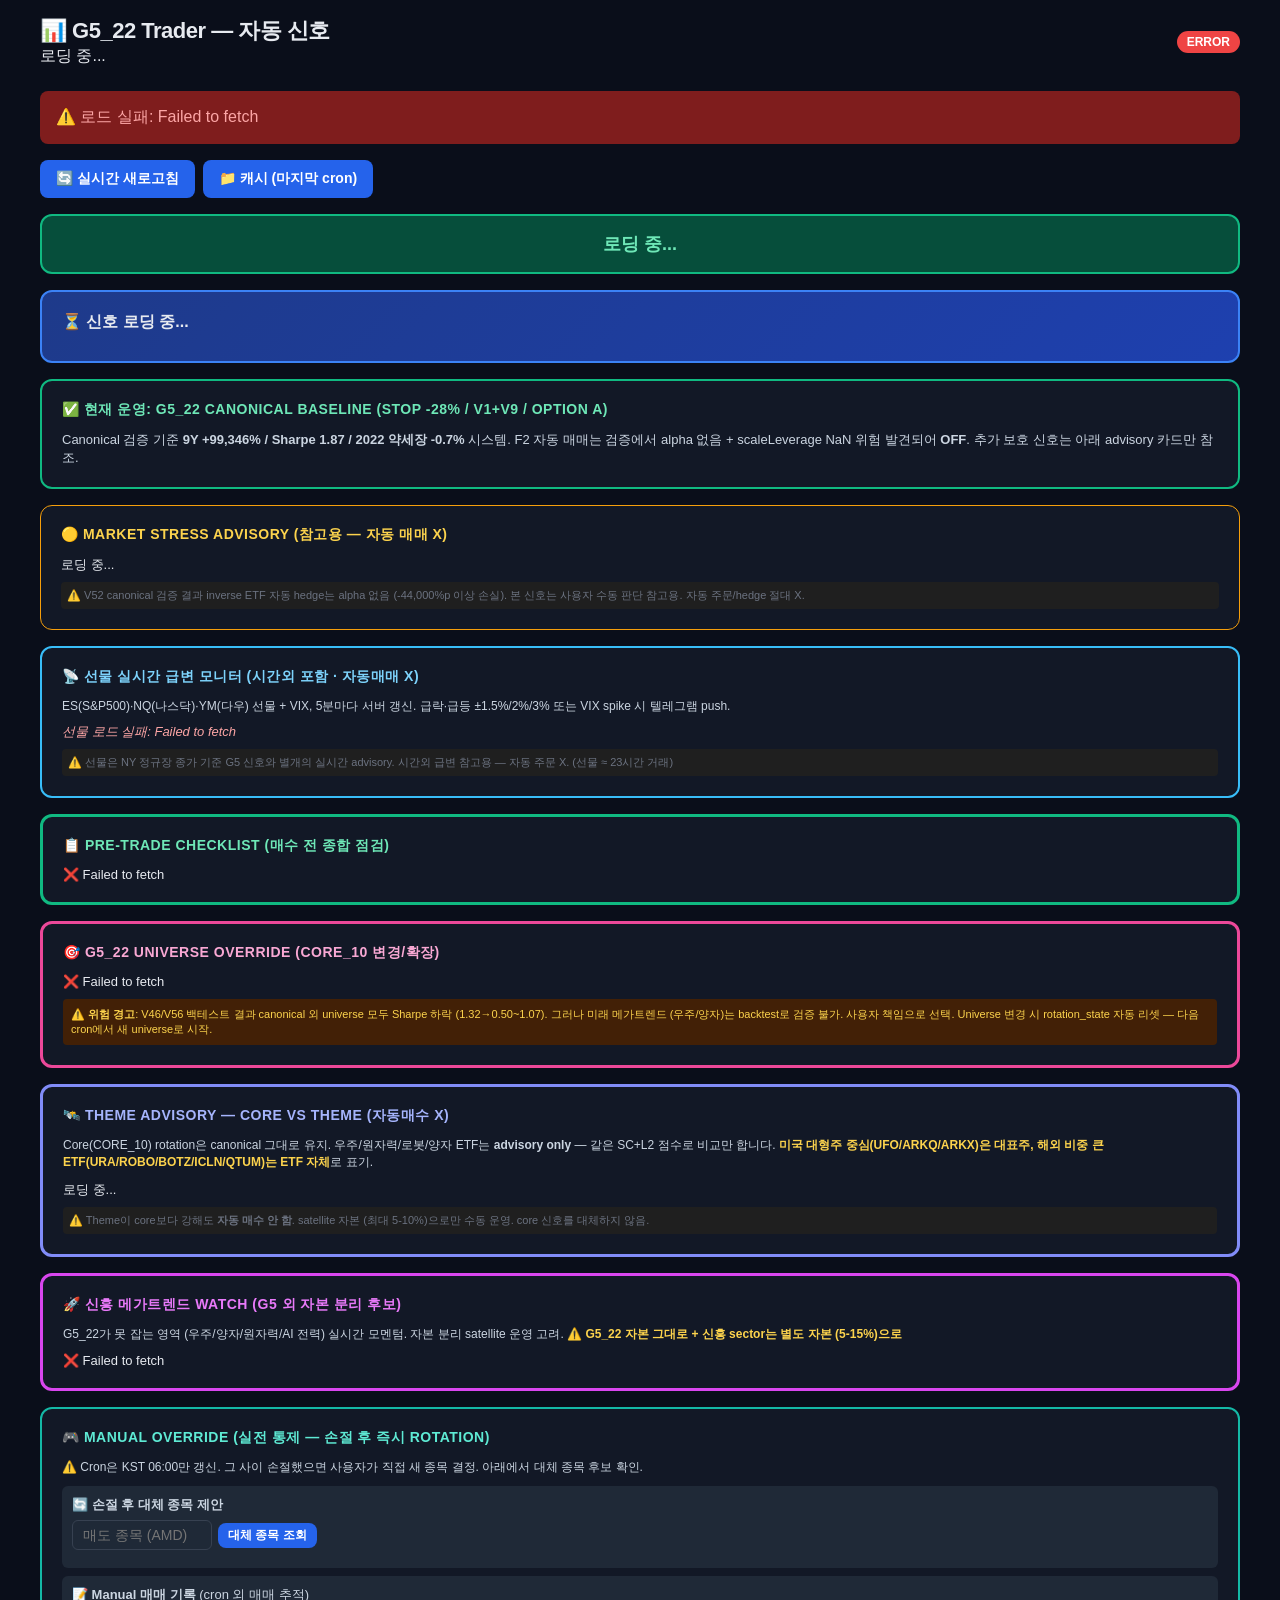
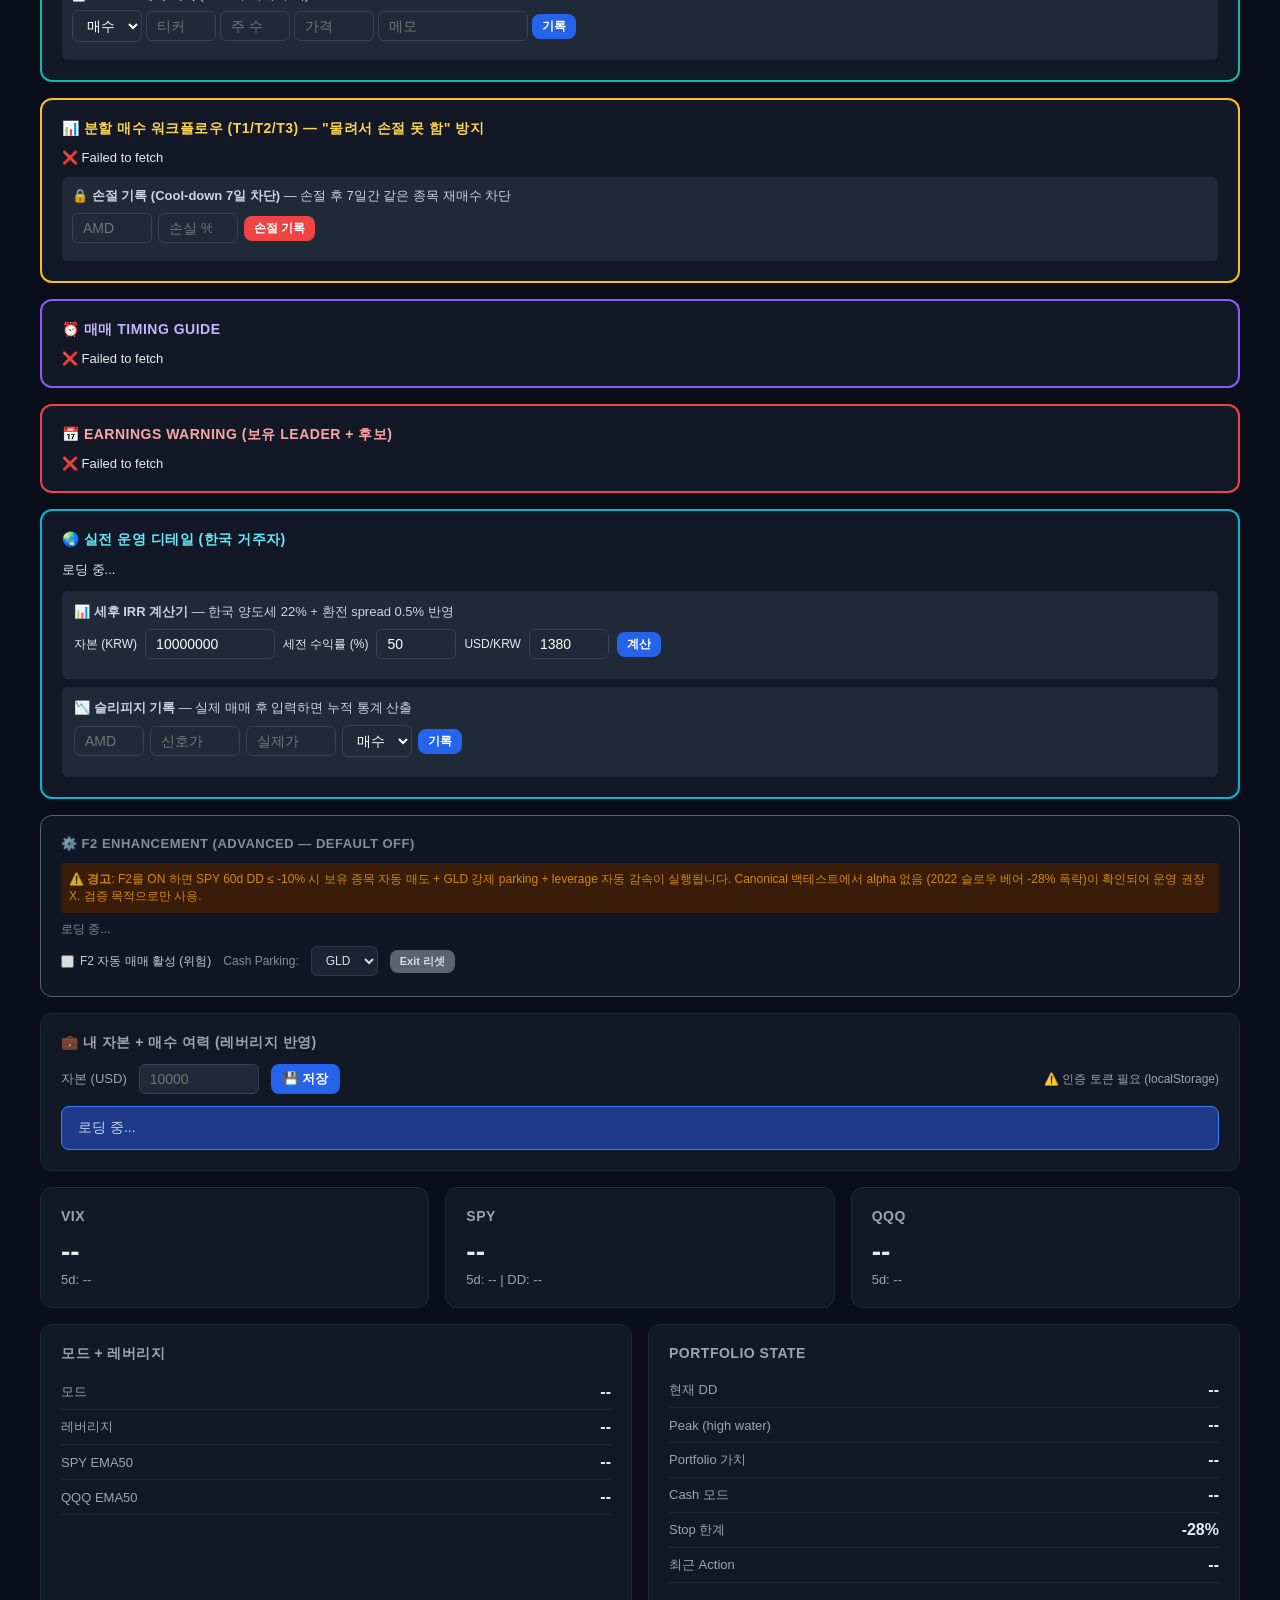
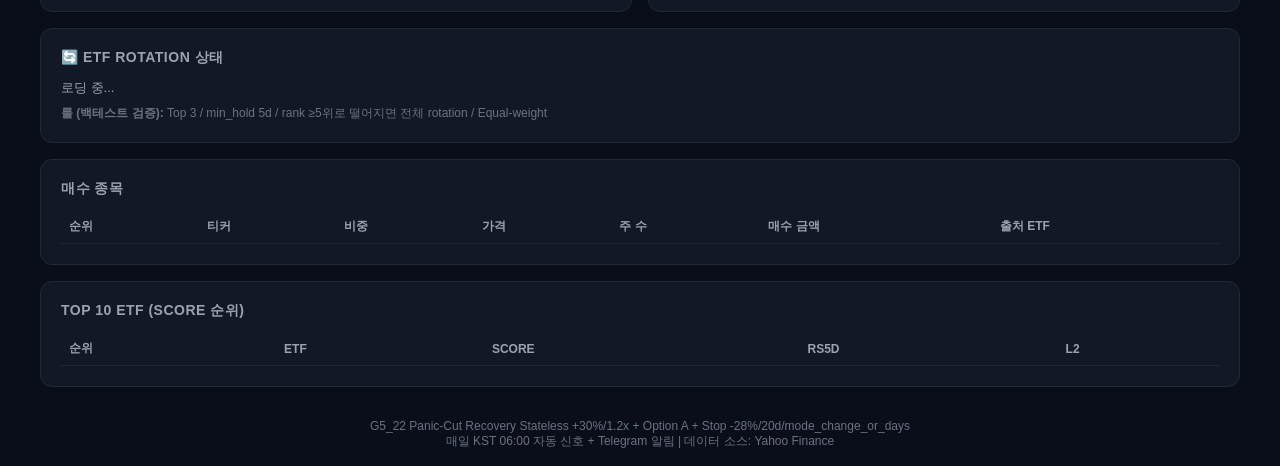
<file: unified_dashboard/us_source.html>
<!DOCTYPE html>
<html lang="ko">
<head>
<meta charset="UTF-8" />
<meta name="viewport" content="width=device-width, initial-scale=1.0" />
<title>G5_22 Trader — 자동 신호 대시보드</title>
<style>
  * { box-sizing: border-box; margin: 0; padding: 0; }
  body {
    font-family: -apple-system, BlinkMacSystemFont, "Segoe UI", Roboto, "Apple SD Gothic Neo", sans-serif;
    background: #0a0e1a; color: #e7eaf0; padding: 16px; min-height: 100vh;
  }
  .container { max-width: 1200px; margin: 0 auto; }
  header { margin-bottom: 24px; display: flex; justify-content: space-between; align-items: center; flex-wrap: wrap; gap: 8px; }
  h1 { font-size: 22px; font-weight: 700; letter-spacing: -0.5px; }
  .badge { display: inline-block; padding: 4px 10px; border-radius: 12px; font-size: 12px; font-weight: 600; }
  .badge.live { background: #10b981; color: white; }
  .badge.stale { background: #f59e0b; color: white; }
  .badge.error { background: #ef4444; color: white; }
  .grid { display: grid; gap: 16px; grid-template-columns: 1fr; }
  @media (min-width: 768px) { .grid { grid-template-columns: 1fr 1fr; } }
  @media (min-width: 1024px) { .grid-3 { grid-template-columns: 1fr 1fr 1fr; } }
  .card { background: #121826; border: 1px solid #1f2937; border-radius: 12px; padding: 20px; }
  .card h2 { font-size: 14px; color: #9ca3af; text-transform: uppercase; letter-spacing: 0.5px; margin-bottom: 12px; }
  .card .value { font-size: 28px; font-weight: 700; }
  .card .sub { font-size: 13px; color: #9ca3af; margin-top: 4px; }
  .row { display: flex; justify-content: space-between; align-items: center; padding: 8px 0; border-bottom: 1px solid #1f2937; }
  .row:last-child { border-bottom: none; }
  .row .label { color: #9ca3af; font-size: 13px; }
  .row .val { font-weight: 600; font-variant-numeric: tabular-nums; }
  .pos { color: #10b981; }
  .neg { color: #ef4444; }
  .mode-banner {
    padding: 16px; border-radius: 12px; margin-bottom: 16px; font-size: 18px; font-weight: 700; text-align: center;
  }
  .mode-Moderate { background: #064e3b; color: #6ee7b7; border: 2px solid #10b981; }
  .mode-Super, .mode-Super_Recovery, .mode-Super_Hold { background: #7c2d12; color: #fdba74; border: 2px solid #f97316; }
  .mode-CASH { background: #7f1d1d; color: #fca5a5; border: 2px solid #ef4444; animation: pulse 2s infinite; }
  @keyframes pulse { 0%,100% { opacity: 1; } 50% { opacity: 0.6; } }
  table { width: 100%; border-collapse: collapse; margin-top: 8px; font-size: 13px; }
  th, td { text-align: left; padding: 8px; border-bottom: 1px solid #1f2937; }
  th { color: #9ca3af; font-weight: 600; font-size: 12px; text-transform: uppercase; }
  td.num { text-align: right; font-variant-numeric: tabular-nums; }
  .ticker { font-weight: 700; color: #60a5fa; }
  button {
    background: #2563eb; color: white; border: none; padding: 10px 16px; border-radius: 8px;
    cursor: pointer; font-size: 14px; font-weight: 600;
  }
  button:hover { background: #1d4ed8; }
  button:disabled { background: #4b5563; cursor: not-allowed; }
  .footer { margin-top: 32px; text-align: center; color: #6b7280; font-size: 12px; }
  .action-FULL_EXIT { color: #ef4444; }
  .action-REENTER { color: #10b981; }
  .action-MAINTAIN { color: #6b7280; }
  .stop-warn { color: #f59e0b; font-weight: 600; font-size: 14px; margin-top: 8px; }
  #error { display: none; background: #7f1d1d; color: #fca5a5; padding: 16px; border-radius: 8px; margin-bottom: 16px; }
  .actions-bar { display: flex; gap: 8px; flex-wrap: wrap; margin-bottom: 16px; }
  /* Action / Execution card */
  .action-card {
    background: linear-gradient(135deg, #1e3a8a 0%, #1e40af 100%);
    border: 2px solid #3b82f6;
    border-radius: 12px;
    padding: 20px;
    margin-bottom: 16px;
  }
  .action-card.rotate { background: linear-gradient(135deg, #7c2d12 0%, #9a3412 100%); border-color: #f97316; }
  .action-card.cash { background: linear-gradient(135deg, #7f1d1d 0%, #991b1b 100%); border-color: #ef4444; }
  .action-card.maintain { background: linear-gradient(135deg, #064e3b 0%, #065f46 100%); border-color: #10b981; }
  .action-title { font-size: 16px; font-weight: 700; margin-bottom: 8px; }
  .action-body { font-size: 14px; color: #e7eaf0; }
  .exec-table { width: 100%; border-collapse: collapse; margin-top: 12px; font-size: 13px; }
  .exec-table th, .exec-table td { padding: 8px 10px; text-align: left; border-bottom: 1px solid rgba(255,255,255,0.15); }
  .exec-table th { color: #cbd5e1; font-size: 11px; text-transform: uppercase; }
  .exec-table .num { text-align: right; font-variant-numeric: tabular-nums; }
  .exec-shares { color: #fde047; font-weight: 700; font-size: 15px; }
  .capital-input {
    background: #1f2937; border: 1px solid #374151; color: white;
    padding: 6px 10px; border-radius: 6px; font-size: 14px; width: 120px;
  }
  .held-badge { display: inline-block; padding: 2px 6px; border-radius: 4px; font-size: 11px; margin-left: 6px; }
  .held-badge.hold { background: #10b981; color: white; }
  .held-badge.dropped { background: #ef4444; color: white; }
</style>
</head>
<body>
<div class="container">
  <header>
    <div>
      <h1>📊 G5_22 Trader — 자동 신호</h1>
      <div class="sub" id="last-update">로딩 중...</div>
    </div>
    <div>
      <span class="badge live" id="status-badge">LIVE</span>
    </div>
  </header>

  <div id="error"></div>

  <div class="actions-bar">
    <button id="refresh-btn" onclick="loadSignal()">🔄 실시간 새로고침</button>
    <button onclick="loadCached()">📁 캐시 (마지막 cron)</button>
  </div>

  <div id="mode-banner" class="mode-banner mode-Moderate">로딩 중...</div>

  <!-- ACTION + EXECUTION PLAN -->
  <div id="action-zone" class="action-card">
    <div class="action-title" id="action-title">⏳ 신호 로딩 중...</div>
    <div class="action-body" id="action-body"></div>
    <div id="exec-plan-zone"></div>
  </div>

  <!-- 운영 상태 카드 — Canonical Baseline -->
  <div class="card" style="margin-bottom: 16px; border: 2px solid #10b981;">
    <h2 style="color: #6ee7b7;">✅ 현재 운영: G5_22 Canonical Baseline (Stop -28% / V1+V9 / Option A)</h2>
    <div style="font-size: 13px; color: #cbd5e1;">
      Canonical 검증 기준 <strong>9Y +99,346% / Sharpe 1.87 / 2022 약세장 -0.7%</strong> 시스템. F2 자동 매매는 검증에서 alpha 없음 + scaleLeverage NaN 위험 발견되어 <strong>OFF</strong>. 추가 보호 신호는 아래 advisory 카드만 참조.
    </div>
  </div>

  <!-- Market Stress Advisory (V52 — inverse ETF alpha 없음, 정보만) -->
  <div class="card" style="margin-bottom: 16px; border: 1px solid #f59e0b;">
    <h2 style="color: #fcd34d; font-size: 14px;">🟡 Market Stress Advisory (참고용 — 자동 매매 X)</h2>
    <div id="stress-advisory" style="font-size: 13px;">로딩 중...</div>
    <div style="font-size: 11px; color: #6b7280; margin-top: 8px; padding: 6px; background: #1f1f1f; border-radius: 4px;">
      ⚠️ V52 canonical 검증 결과 inverse ETF 자동 hedge는 alpha 없음 (-44,000%p 이상 손실). 본 신호는 사용자 수동 판단 참고용. 자동 주문/hedge 절대 X.
    </div>
  </div>

  <!-- 선물 실시간 급변 모니터 (5분 cron, 시간외 포함, advisory) -->
  <div class="card" style="margin-bottom: 16px; border: 2px solid #38bdf8;">
    <h2 style="color: #7dd3fc; font-size: 14px;">📡 선물 실시간 급변 모니터 (시간외 포함 · 자동매매 X)</h2>
    <div style="font-size: 12px; color: #cbd5e1; margin-bottom: 8px;">
      ES(S&P500)·NQ(나스닥)·YM(다우) 선물 + VIX, 5분마다 서버 갱신. 급락·급등 ±1.5%/2%/3% 또는 VIX spike 시 텔레그램 push.
    </div>
    <div id="futures-panel" style="font-size: 13px;">로딩 중...</div>
    <div style="font-size: 11px; color: #6b7280; margin-top: 8px; padding: 6px; background: #1f1f1f; border-radius: 4px;">
      ⚠️ 선물은 NY 정규장 종가 기준 G5 신호와 별개의 실시간 advisory. 시간외 급변 참고용 — 자동 주문 X. (선물 ≈ 23시간 거래)
    </div>
  </div>

  <!-- Pre-Trade Checklist (C) -->
  <div class="card" style="margin-bottom: 16px; border: 3px solid #10b981;">
    <h2 style="color: #6ee7b7;">📋 Pre-Trade Checklist (매수 전 종합 점검)</h2>
    <div id="pretrade-panel" style="font-size: 13px;">로딩 중...</div>
  </div>

  <!-- Universe Override (사용자가 universe 직접 선택) -->
  <div class="card" style="margin-bottom: 16px; border: 3px solid #ec4899;">
    <h2 style="color: #f9a8d4;">🎯 G5_22 Universe Override (CORE_10 변경/확장)</h2>
    <div id="universe-panel" style="font-size: 13px;">로딩 중...</div>
    <div style="margin-top: 10px; padding: 8px; background: #422006; border-radius: 4px; font-size: 11px; color: #fcd34d;">
      ⚠️ <strong>위험 경고</strong>: V46/V56 백테스트 결과 canonical 외 universe 모두 Sharpe 하락 (1.32→0.50~1.07).
      그러나 미래 메가트렌드 (우주/양자)는 backtest로 검증 불가. 사용자 책임으로 선택.
      Universe 변경 시 rotation_state 자동 리셋 — 다음 cron에서 새 universe로 시작.
    </div>
  </div>

  <!-- Theme Advisory (우주/원자력/로봇/양자 — core 자동 편입 금지, 비교 표시만) -->
  <div class="card" style="margin-bottom: 16px; border: 3px solid #818cf8;">
    <h2 style="color: #a5b4fc;">🛰️ Theme Advisory — Core vs Theme (자동매수 X)</h2>
    <div style="font-size: 12px; color: #cbd5e1; margin-bottom: 10px;">
      Core(CORE_10) rotation은 canonical 그대로 유지. 우주/원자력/로봇/양자 ETF는 <strong>advisory only</strong> — 같은 SC+L2 점수로 비교만 합니다.
      <strong style="color: #fcd34d;">미국 대형주 중심(UFO/ARKQ/ARKX)은 대표주, 해외 비중 큰 ETF(URA/ROBO/BOTZ/ICLN/QTUM)는 ETF 자체</strong>로 표기.
    </div>
    <div id="theme-advisory-panel" style="font-size: 13px;">로딩 중...</div>
    <div style="font-size: 11px; color: #6b7280; margin-top: 8px; padding: 6px; background: #1f1f1f; border-radius: 4px;">
      ⚠️ Theme이 core보다 강해도 <strong>자동 매수 안 함</strong>. satellite 자본 (최대 5-10%)으로만 수동 운영. core 신호를 대체하지 않음.
    </div>
  </div>

  <!-- Emerging Mega-Trends Watch (V65 — G5가 못 잡는 신흥 영역) -->
  <div class="card" style="margin-bottom: 16px; border: 3px solid #d946ef;">
    <h2 style="color: #e879f9;">🚀 신흥 메가트렌드 Watch (G5 외 자본 분리 후보)</h2>
    <div style="font-size: 12px; color: #cbd5e1; margin-bottom: 10px;">
      G5_22가 못 잡는 영역 (우주/양자/원자력/AI 전력) 실시간 모멘텀. 자본 분리 satellite 운영 고려.
      <strong style="color: #fcd34d;">⚠️ G5_22 자본 그대로 + 신흥 sector는 별도 자본 (5-15%)으로</strong>
    </div>
    <div id="emerging-panel" style="font-size: 13px;">로딩 중...</div>
  </div>

  <!-- Manual Override (사용자 통제 — 손절/재매수/대체) -->
  <div class="card" style="margin-bottom: 16px; border: 2px solid #14b8a6;">
    <h2 style="color: #5eead4;">🎮 Manual Override (실전 통제 — 손절 후 즉시 rotation)</h2>
    <div style="font-size: 12px; color: #cbd5e1; margin-bottom: 10px;">
      ⚠️ Cron은 KST 06:00만 갱신. 그 사이 손절했으면 사용자가 직접 새 종목 결정. 아래에서 대체 종목 후보 확인.
    </div>

    <!-- 손절 → 대체 종목 제안 -->
    <div style="padding: 10px; background: #1f2937; border-radius: 6px; margin-bottom: 8px;">
      <div style="font-size: 13px; color: #cbd5e1; margin-bottom: 6px;">
        <strong>🔄 손절 후 대체 종목 제안</strong>
      </div>
      <div style="display: flex; gap: 6px; align-items: center;">
        <input type="text" id="repl-sold" placeholder="매도 종목 (AMD)" class="capital-input" style="width: 140px;">
        <button onclick="getReplacement()" style="font-size: 12px; padding: 4px 10px;">대체 종목 조회</button>
      </div>
      <div id="repl-result" style="margin-top: 8px; font-size: 12px;"></div>
    </div>

    <!-- Manual position 기록 -->
    <div style="padding: 10px; background: #1f2937; border-radius: 6px;">
      <div style="font-size: 13px; color: #cbd5e1; margin-bottom: 6px;">
        <strong>📝 Manual 매매 기록</strong> (cron 외 매매 추적)
      </div>
      <div style="display: flex; gap: 4px; flex-wrap: wrap; align-items: center; font-size: 12px;">
        <select id="man-action" class="capital-input" style="width: auto;">
          <option value="BUY">매수</option>
          <option value="SELL">매도</option>
          <option value="REPLACE">대체</option>
        </select>
        <input type="text" id="man-ticker" placeholder="티커" class="capital-input" style="width: 70px;">
        <input type="number" id="man-shares" placeholder="주 수" class="capital-input" style="width: 70px;">
        <input type="number" id="man-price" placeholder="가격" step="0.01" class="capital-input" style="width: 80px;">
        <input type="text" id="man-note" placeholder="메모" class="capital-input" style="width: 150px;">
        <button onclick="recordManualPosition()" style="font-size: 12px; padding: 4px 10px;">기록</button>
      </div>
      <div id="manual-list" style="margin-top: 8px; font-size: 12px; color: #9ca3af;"></div>
    </div>
  </div>

  <!-- Split-Buy Workflow (A) -->
  <div class="card" style="margin-bottom: 16px; border: 2px solid #fbbf24;">
    <h2 style="color: #fcd34d;">📊 분할 매수 워크플로우 (T1/T2/T3) — "물려서 손절 못 함" 방지</h2>
    <div id="splitbuy-panel" style="font-size: 13px;">로딩 중...</div>

    <!-- Cool-down 기록 -->
    <div style="margin-top: 12px; padding: 10px; background: #1f2937; border-radius: 6px;">
      <div style="font-size: 13px; color: #cbd5e1; margin-bottom: 8px;">
        <strong>🔒 손절 기록 (Cool-down 7일 차단)</strong> — 손절 후 7일간 같은 종목 재매수 차단
      </div>
      <div style="display: flex; gap: 6px; flex-wrap: wrap; align-items: center; font-size: 12px;">
        <input type="text" id="cd-ticker" placeholder="AMD" class="capital-input" style="width: 80px;">
        <input type="number" id="cd-loss" placeholder="손실 %" step="0.1" class="capital-input" style="width: 80px;">
        <button onclick="recordLoss()" style="font-size: 12px; padding: 4px 10px; background: #ef4444;">손절 기록</button>
      </div>
      <div id="cooldown-list" style="margin-top: 8px; font-size: 12px; color: #9ca3af;"></div>
    </div>
  </div>

  <!-- Trading Timing Guide (option C) -->
  <div class="card" style="margin-bottom: 16px; border: 2px solid #8b5cf6;">
    <h2 style="color: #c4b5fd;">⏰ 매매 Timing Guide</h2>
    <div id="timing-panel" style="font-size: 13px;">로딩 중...</div>
  </div>

  <!-- Earnings Calendar Warning (option A) -->
  <div class="card" style="margin-bottom: 16px; border: 2px solid #ef4444;">
    <h2 style="color: #fca5a5;">📅 Earnings Warning (보유 leader + 후보)</h2>
    <div id="earnings-panel" style="font-size: 13px;">로딩 중...</div>
  </div>

  <!-- 실전 운영 패널 (한국 거주자) -->
  <div class="card" style="margin-bottom: 16px; border: 2px solid #06b6d4;">
    <h2 style="color: #67e8f9;">🌏 실전 운영 디테일 (한국 거주자)</h2>
    <div id="ops-panel" style="font-size: 13px;">로딩 중...</div>

    <!-- 세금 계산기 -->
    <div style="margin-top: 12px; padding: 12px; background: #1f2937; border-radius: 6px;">
      <div style="font-size: 13px; color: #cbd5e1; margin-bottom: 8px;">
        <strong>📊 세후 IRR 계산기</strong> — 한국 양도세 22% + 환전 spread 0.5% 반영
      </div>
      <div style="display: flex; gap: 8px; flex-wrap: wrap; align-items: center; font-size: 12px;">
        <label>자본 (KRW)</label>
        <input type="number" id="tax-capital" value="10000000" min="100000" step="100000"
               class="capital-input" style="width: 130px;">
        <label>세전 수익률 (%)</label>
        <input type="number" id="tax-return" value="50" step="0.1"
               class="capital-input" style="width: 80px;">
        <label>USD/KRW</label>
        <input type="number" id="tax-fx" value="1380" step="1"
               class="capital-input" style="width: 80px;">
        <button onclick="computeTax()" style="font-size: 12px; padding: 4px 10px;">계산</button>
      </div>
      <div id="tax-result" style="margin-top: 8px; font-size: 12px; color: #9ca3af;"></div>
    </div>

    <!-- 슬리피지 기록 -->
    <div style="margin-top: 8px; padding: 12px; background: #1f2937; border-radius: 6px;">
      <div style="font-size: 13px; color: #cbd5e1; margin-bottom: 8px;">
        <strong>📉 슬리피지 기록</strong> — 실제 매매 후 입력하면 누적 통계 산출
      </div>
      <div style="display: flex; gap: 6px; flex-wrap: wrap; align-items: center; font-size: 12px;">
        <input type="text" id="slip-ticker" placeholder="AMD" class="capital-input" style="width: 70px;">
        <input type="number" id="slip-signal" placeholder="신호가" step="0.01" class="capital-input" style="width: 90px;">
        <input type="number" id="slip-actual" placeholder="실제가" step="0.01" class="capital-input" style="width: 90px;">
        <select id="slip-side" class="capital-input" style="width: auto;">
          <option value="BUY">매수</option>
          <option value="SELL">매도</option>
        </select>
        <button onclick="recordSlip()" style="font-size: 12px; padding: 4px 10px;">기록</button>
      </div>
      <div id="slip-stats" style="margin-top: 8px; font-size: 12px; color: #9ca3af;"></div>
    </div>
  </div>

  <!-- F2 Advisory Panel (자동 매매 X, 정보만) -->
  <div class="card" style="margin-bottom: 16px; border: 1px solid #6b7280; opacity: 0.85;">
    <h2 style="color: #9ca3af; font-size: 13px;">⚙️ F2 Enhancement (Advanced — default OFF)</h2>
    <div style="font-size: 12px; color: #f59e0b; margin-bottom: 8px; padding: 8px; background: #422006; border-radius: 4px;">
      ⚠️ <strong>경고</strong>: F2를 ON 하면 SPY 60d DD ≤ -10% 시 보유 종목 자동 매도 + GLD 강제 parking + leverage 자동 감속이 실행됩니다. Canonical 백테스트에서 alpha 없음 (2022 슬로우 베어 -28% 폭락)이 확인되어 운영 권장 X. 검증 목적으로만 사용.
    </div>
    <div id="f2-status" style="font-size: 12px; color: #9ca3af; margin-bottom: 8px;">로딩 중...</div>
    <div style="display: flex; gap: 12px; flex-wrap: wrap; align-items: center;">
      <label style="display: flex; align-items: center; gap: 6px; font-size: 12px;">
        <input type="checkbox" id="f2-enabled" onchange="saveF2()"> F2 자동 매매 활성 (위험)
      </label>
      <label style="font-size: 12px; color: #9ca3af;">Cash Parking:</label>
      <select id="f2-parking" onchange="saveF2()" class="capital-input" style="width: auto; font-size: 12px;">
        <option value="GLD">GLD</option>
        <option value="TLT">TLT</option>
        <option value="SHY">SHY</option>
        <option value="BIL">BIL</option>
      </select>
      <button onclick="resetMarketExit()" style="font-size: 11px; padding: 4px 10px; background: #6b7280;">Exit 리셋</button>
    </div>
  </div>

  <!-- CAPITAL CONFIG -->
  <div class="card" style="margin-bottom: 16px;">
    <h2>💼 내 자본 + 매수 여력 (레버리지 반영)</h2>
    <div style="display: flex; gap: 12px; align-items: center; flex-wrap: wrap; margin-bottom: 12px;">
      <span class="label" style="color: #9ca3af; font-size: 13px;">자본 (USD)</span>
      <input type="number" id="capital-input" class="capital-input" placeholder="10000" min="100" step="100">
      <button onclick="saveCapital()" style="font-size: 13px; padding: 6px 12px;">💾 저장</button>
      <span id="capital-status" style="color: #6b7280; font-size: 12px;"></span>
      <span style="color: #9ca3af; font-size: 12px; margin-left: auto;">
        ⚠️ 인증 토큰 필요 (localStorage)
      </span>
    </div>
    <div id="buying-power-strip" style="
      background: #1e3a8a; border: 1px solid #3b82f6; border-radius: 8px;
      padding: 12px 16px; font-size: 14px;
    ">
      <span style="color: #cbd5e1;">로딩 중...</span>
    </div>
  </div>

  <div class="grid grid-3" style="margin-bottom: 16px;">
    <div class="card">
      <h2>VIX</h2>
      <div class="value" id="vix-value">--</div>
      <div class="sub">5d: <span id="vix-5d">--</span></div>
    </div>
    <div class="card">
      <h2>SPY</h2>
      <div class="value" id="spy-value">--</div>
      <div class="sub">5d: <span id="spy-5d">--</span> | DD: <span id="spy-dd">--</span></div>
    </div>
    <div class="card">
      <h2>QQQ</h2>
      <div class="value" id="qqq-value">--</div>
      <div class="sub">5d: <span id="qqq-5d">--</span></div>
    </div>
  </div>

  <div class="grid">
    <div class="card">
      <h2>모드 + 레버리지</h2>
      <div class="row"><span class="label">모드</span><span class="val" id="mode-name">--</span></div>
      <div class="row"><span class="label">레버리지</span><span class="val" id="mode-lev">--</span></div>
      <div class="row"><span class="label">SPY EMA50</span><span class="val" id="spy-ema50">--</span></div>
      <div class="row"><span class="label">QQQ EMA50</span><span class="val" id="qqq-ema50">--</span></div>
      <div class="sub" id="mode-desc"></div>
    </div>

    <div class="card">
      <h2>Portfolio State</h2>
      <div class="row"><span class="label">현재 DD</span><span class="val" id="cur-dd">--</span></div>
      <div class="row"><span class="label">Peak (high water)</span><span class="val" id="peak">--</span></div>
      <div class="row"><span class="label">Portfolio 가치</span><span class="val" id="portfolio-value">--</span></div>
      <div class="row"><span class="label">Cash 모드</span><span class="val" id="in-cash">--</span></div>
      <div class="row"><span class="label">Stop 한계</span><span class="val">-28%</span></div>
      <div class="row"><span class="label">최근 Action</span><span class="val" id="last-action">--</span></div>
      <div class="stop-warn" id="stop-warn"></div>
    </div>
  </div>

  <!-- Rotation 상태 -->
  <div class="card" style="margin-top: 16px;">
    <h2>🔄 ETF Rotation 상태</h2>
    <div id="rotation-info" style="font-size: 13px; color: #9ca3af; margin-bottom: 8px;">로딩 중...</div>
    <div style="font-size: 12px; color: #6b7280; margin-top: 8px;">
      <strong>룰 (백테스트 검증):</strong> Top 3 / min_hold 5d / rank ≥5위로 떨어지면 전체 rotation / Equal-weight
    </div>
  </div>

  <div class="card" style="margin-top: 16px;">
    <h2>매수 종목 <span id="picks-lev-note" style="font-size: 12px; color: #fde047; font-weight: 600;"></span></h2>
    <table id="picks-table">
      <thead>
        <tr>
          <th>순위</th><th>티커</th><th class="num">비중</th>
          <th class="num">가격</th><th class="num">주 수</th>
          <th class="num">매수 금액</th><th>출처 ETF</th>
        </tr>
      </thead>
      <tbody id="picks-body"></tbody>
    </table>
  </div>

  <div class="card" style="margin-top: 16px;">
    <h2>Top 10 ETF (Score 순위)</h2>
    <table>
      <thead>
        <tr><th>순위</th><th>ETF</th><th class="num">Score</th><th class="num">RS5d</th><th>L2</th></tr>
      </thead>
      <tbody id="etf-body"></tbody>
    </table>
  </div>

  <div class="footer">
    <p>G5_22 Panic-Cut Recovery Stateless +30%/1.2x + Option A + Stop -28%/20d/mode_change_or_days</p>
    <p>매일 KST 06:00 자동 신호 + Telegram 알림 | 데이터 소스: Yahoo Finance</p>
  </div>
</div>

<script>
const WORKER_URL = "https://g5-22-trader.blackmoneytica.workers.dev";

async function loadCached() {
  setStatus("loading");
  try {
    const resp = await fetch(`${WORKER_URL}/api/last`);
    if (resp.status === 404) {
      showError("아직 cron이 실행되지 않았습니다. '실시간 새로고침' 클릭");
      setStatus("stale");
      return;
    }
    const data = await resp.json();
    render(data);
    setStatus("live");
  } catch (e) {
    showError("로드 실패: " + e.message);
    setStatus("error");
  }
}

async function loadSignal() {
  setStatus("loading");
  document.getElementById("refresh-btn").disabled = true;
  document.getElementById("refresh-btn").textContent = "⏳ 계산 중... (10초)";
  try {
    const resp = await fetch(`${WORKER_URL}/api/signal`);
    const data = await resp.json();
    render(data);
    setStatus("live");
  } catch (e) {
    showError("실시간 계산 실패: " + e.message);
    setStatus("error");
  } finally {
    document.getElementById("refresh-btn").disabled = false;
    document.getElementById("refresh-btn").textContent = "🔄 실시간 새로고침";
  }
}

function render(data) {
  hideError();
  const { signal, state, action, curDD, execution } = data;
  const { market, mode, picks, rotation } = signal;

  // ─────── F2 패널 업데이트
  renderF2Status(signal);

  // ─────── Stress Advisory 카드 (자동 매매 X, 정보만)
  renderStressAdvisory(signal.stress_advisory);

  // ─────── Theme Advisory 카드 (core vs theme 비교, 자동매수 X)
  renderThemeAdvisory(signal.theme_advisory, picks);

  // ─────── ACTION + EXECUTION 박스
  renderActionZone(signal, action, execution);

  // 모드 배너 (레버리지 반영 명시)
  const banner = document.getElementById("mode-banner");
  banner.className = `mode-banner mode-${mode.mode}`;
  const levPct = (mode.leverage * 100).toFixed(0);
  // canonical 3-regime 동적 가중 (V1/V9/cash)
  const regime = picks ? picks.regime : null;
  const cashW = picks && picks.cashWeight != null ? picks.cashWeight : 0;
  const regimeMap = {
    RISK_ON:  { emoji: "🟢", label: "RISK_ON",  desc: "V1 40% + V9 60% · 풀 투자",            color: "#10b981" },
    NEUTRAL:  { emoji: "🟡", label: "NEUTRAL",  desc: "V9 25% + 현금 75% · cycle off, de-risk", color: "#fbbf24" },
    RISK_OFF: { emoji: "🔴", label: "RISK_OFF", desc: "100% 현금 · SPY+QQQ EMA50 아래",       color: "#ef4444" },
  };
  const r = regime && regimeMap[regime] ? regimeMap[regime] : null;
  const regimeLine = r ? `
    <div style="font-size: 13px; font-weight: 600; margin-top: 8px; padding: 6px 10px; border-radius: 6px; background: ${r.color}22; border: 1px solid ${r.color}66;">
      ${r.emoji} Regime: <span style="color:${r.color};">${r.label}</span> — ${r.desc}
      ${cashW > 0 ? ` · 현금 비중 <strong>${(cashW * 100).toFixed(0)}%</strong>` : ""}
    </div>` : "";
  // 펀더멘털 오버레이 (매출 YoY>20% +2 / 2분기 역성장 -2) — 주1회 EDGAR 자동수집
  const ff = signal.fund_flags || {};
  const ffBoost = Object.entries(ff).filter(([, v]) => v > 0).map(([t]) => t);
  const ffPen = Object.entries(ff).filter(([, v]) => v < 0).map(([t]) => t);
  const fundLine = (ffBoost.length || ffPen.length) ? `
    <div style="font-size: 12px; font-weight: 500; margin-top: 6px; padding: 6px 10px; border-radius: 6px; background: #1e293b; border: 1px solid #334155;">
      📈 펀더멘털 오버레이 (leader M2 가산):
      ${ffBoost.length ? ` <span style="color:#34d399;">▲ 매출↑ +2 ${ffBoost.join(", ")}</span>` : ""}
      ${ffPen.length ? ` <span style="color:#f87171;">▼ 역성장 -2 ${ffPen.join(", ")}</span>` : ""}
    </div>` : "";
  banner.innerHTML = `${getModeEmoji(mode.mode)} ${mode.mode} × ${mode.leverage}x
    <div style="font-size: 13px; font-weight: 500; margin-top: 6px; opacity: 0.95;">
      → 매수 여력 = 자본의 <strong>${levPct}%</strong> (레버리지 ${mode.leverage}x 적용됨) · ${mode.desc}
    </div>${regimeLine}${fundLine}`;

  // 매수 여력 strip (자본 카드 안)
  const bpStrip = document.getElementById("buying-power-strip");
  if (execution) {
    bpStrip.innerHTML = `
      <span style="color: #cbd5e1;">자본</span>
      <strong style="color: white;">$${execution.capital.toLocaleString()}</strong>
      <span style="color: #93c5fd; margin: 0 8px;">×</span>
      <span style="color: #cbd5e1;">레버리지</span>
      <strong style="color: #fde047;">${execution.leverage}x</strong>
      <span style="color: #93c5fd; margin: 0 8px;">=</span>
      <span style="color: #cbd5e1;">매수 여력</span>
      <strong style="color: #10b981; font-size: 18px;">$${execution.buying_power.toLocaleString(undefined, {maximumFractionDigits: 0})}</strong>
      <span style="color: #9ca3af; font-size: 12px; margin-left: 12px;">
        (현 모드 ${mode.mode} 기준 — 모드 바뀌면 자동 재계산)
      </span>
    `;
  } else {
    bpStrip.innerHTML = `<span style="color: #fca5a5;">⚠️ Execution 데이터 없음 — cron 실행 대기</span>`;
  }

  // 시장 카드
  document.getElementById("vix-value").textContent = market.vix.toFixed(2);
  document.getElementById("vix-5d").textContent = signed(market.vix_5d_chg) + "%";
  document.getElementById("vix-5d").className = market.vix_5d_chg > 0 ? "neg" : "pos";
  document.getElementById("spy-value").textContent = "$" + market.spy_close.toFixed(2);
  document.getElementById("spy-5d").textContent = signed(market.spy_5d_chg || 0) + "%";
  document.getElementById("spy-5d").className = (market.spy_5d_chg || 0) > 0 ? "pos" : "neg";
  document.getElementById("spy-dd").textContent = signed(market.spy_dd || 0) + "%";
  document.getElementById("qqq-value").textContent = "$" + market.qqq_close.toFixed(2);
  document.getElementById("qqq-5d").textContent = signed(market.qqq_5d_chg) + "%";
  document.getElementById("qqq-5d").className = market.qqq_5d_chg > 0 ? "pos" : "neg";

  // 모드 카드
  document.getElementById("mode-name").textContent = mode.mode;
  document.getElementById("mode-lev").textContent = mode.leverage + "x";
  document.getElementById("spy-ema50").textContent = market.spy_ab50 ? "✅ 위" : "❌ 아래";
  document.getElementById("qqq-ema50").textContent = market.qqq_ab50 ? "✅ 위" : "❌ 아래";
  document.getElementById("mode-desc").textContent = mode.desc;

  // Portfolio state
  const ddPct = (curDD * 100);
  document.getElementById("cur-dd").textContent = ddPct.toFixed(2) + "%";
  document.getElementById("cur-dd").className = "val " + (ddPct < 0 ? "neg" : "pos");
  document.getElementById("peak").textContent = state.peak.toFixed(4);
  document.getElementById("portfolio-value").textContent = (data.portfolio_value || 1.0).toFixed(4);
  document.getElementById("in-cash").textContent = state.in_cash ? "🔵 YES" : "🟢 NO";
  document.getElementById("last-action").textContent = action;
  document.getElementById("last-action").className = "val action-" + action;

  // Stop 경고
  const warn = document.getElementById("stop-warn");
  if (ddPct <= -25) warn.textContent = "⚠️ DD -25% 접근 — Stop -28% 임박!";
  else if (ddPct <= -20) warn.textContent = "주의: DD -20% 도달 — 모니터링 강화";
  else warn.textContent = "";

  // Picks (레버리지 적용된 주 수 / 매수 금액 표시)
  const picksBody = document.getElementById("picks-body");
  const picksLevNote = document.getElementById("picks-lev-note");
  picksBody.innerHTML = "";
  if (execution) {
    picksLevNote.textContent = `(레버리지 ${execution.leverage}x · 자본 $${execution.capital.toLocaleString()} × ${execution.leverage}x = $${execution.buying_power.toLocaleString(undefined,{maximumFractionDigits:0})} 매수 여력 기준)`;
  } else {
    picksLevNote.textContent = "";
  }
  if (picks && picks.combined && picks.combined.length > 0) {
    // execution.items 와 picks.combined 를 ticker로 매칭
    const execMap = {};
    if (execution) execution.items.forEach(it => execMap[it.ticker] = it);
    picks.combined.forEach((p, i) => {
      const e = execMap[p.ticker];
      const tr = document.createElement("tr");
      const ffTag = p.fund_flag > 0 ? ` <span style="color:#34d399;font-size:10px;" title="매출 YoY>20%">▲+2</span>`
                  : p.fund_flag < 0 ? ` <span style="color:#f87171;font-size:10px;" title="2분기 연속 역성장">▼-2</span>` : "";
      tr.innerHTML = `
        <td>${i + 1}</td>
        <td class="ticker">${p.ticker}${ffTag}</td>
        <td class="num">${(p.weight * 100).toFixed(2)}%</td>
        <td class="num">$${p.price.toFixed(2)}</td>
        <td class="num exec-shares">${e ? e.shares + "주" : "-"}</td>
        <td class="num">${e ? "$" + e.actual_spend.toFixed(0) : "-"}</td>
        <td style="font-size: 11px; color: #9ca3af;">${p.etfs}</td>
      `;
      picksBody.appendChild(tr);
    });
  } else {
    picksBody.innerHTML = `<tr><td colspan="7" style="text-align:center; padding: 24px; color: #6b7280;">CASH 모드 또는 picks 없음</td></tr>`;
  }

  // ETF score
  const etfBody = document.getElementById("etf-body");
  etfBody.innerHTML = "";
  if (picks && picks.etfScored) {
    picks.etfScored.forEach((e, i) => {
      const tr = document.createElement("tr");
      tr.innerHTML = `
        <td>${i + 1}</td>
        <td class="ticker">${e.etf}</td>
        <td class="num">${e.score.toFixed(2)}</td>
        <td class="num ${e.rs5d > 0 ? 'pos' : 'neg'}">${signed(e.rs5d)}%</td>
        <td>${e.isL2 ? "⚡" : ""}</td>
      `;
      etfBody.appendChild(tr);
    });
  }

  // Rotation info card
  renderRotationInfo(rotation);

  // Last update
  const ts = new Date(signal.timestamp).toLocaleString("ko-KR", { timeZone: "Asia/Seoul" });
  document.getElementById("last-update").textContent = "마지막 업데이트: " + ts + " KST";
}

// ─────── Action + Execution 플랜 렌더
function renderActionZone(signal, action, execution) {
  const { mode, rotation } = signal;
  const zone = document.getElementById("action-zone");
  const titleEl = document.getElementById("action-title");
  const bodyEl = document.getElementById("action-body");
  const planEl = document.getElementById("exec-plan-zone");

  // 카드 색상
  let cardClass = "action-card";
  if (mode.mode === "CASH") cardClass += " cash";
  else if (rotation?.action === "MAINTAIN") cardClass += " maintain";
  else if (rotation?.action === "ROTATE" || rotation?.action === "WOULD_ROTATE") cardClass += " rotate";
  zone.className = cardClass;

  // 제목 + 본문
  if (mode.mode === "CASH") {
    titleEl.innerHTML = "🚨 즉시 행동: 100% 매도 → 현금";
    bodyEl.innerHTML = `현재 Panic Cut 발동 (VIX 5d +30% 이상). 보유 종목 전부 매도하고 단기 cash (SGOV/BIL 등) 보관. 재진입은 20일 + 모드 변경 후.`;
  } else if (rotation?.action === "INITIAL_ENTRY") {
    titleEl.innerHTML = `🟢 즉시 행동: 신규 진입 (${mode.mode} × ${mode.leverage}x)`;
    const heldStr = (rotation.held_etfs || []).join(", ");
    bodyEl.innerHTML = `초기 진입 — Top 3 ETF의 leader를 매수합니다. 보유 ETF: <strong>${heldStr}</strong>. 자본 × ${mode.leverage}x 만큼 매수 여력 사용. 분할 매수 권고 (장 시작 후 0~30분 내).`;
  } else if (rotation?.action === "ROTATE") {
    const droppedStr = (rotation.dropped || []).map(d => `${d.etf}(rank ${d.rank+1}, ${d.days}일 보유)`).join(", ");
    titleEl.innerHTML = "🔄 즉시 행동: ETF Rotation — 전체 재구성";
    bodyEl.innerHTML = `탈락: <strong>${droppedStr}</strong> → 새 Top 3로 전체 교체. 기존 보유 종목 매도 후 새 leader 매수. 슬리피지 최소화를 위해 매도 → 즉시 매수 순.`;
  } else if (rotation?.action === "WOULD_ROTATE") {
    titleEl.innerHTML = "🟡 미리보기: Rotation 트리거 예상 (다음 cron)";
    const droppedStr = (rotation.dropped || []).join(", ");
    bodyEl.innerHTML = `<strong>${droppedStr}</strong>가 rank 6위 이하로 떨어졌습니다. 다음 cron(매일 KST 06:00)에서 자동 rotation됩니다. <em>지금 액션 없음 — 자동 처리.</em>`;
  } else if (rotation?.action === "MAINTAIN") {
    const held = (rotation.held_etfs || []).map(e => {
      const d = rotation.days_held?.[e] ?? 0;
      const rk = (rotation.ranking?.[e] ?? 0) + 1;
      return `${e}(${d}일, #${rk})`;
    }).join(", ");
    titleEl.innerHTML = `⏸️ 유지 (rotation 미트리거)`;
    bodyEl.innerHTML = `현재 보유: <strong>${held}</strong>. 모든 ETF가 Top 5 내 유지 중 또는 min_hold 5일 미달. <em>지금 액션 없음 — 모니터링만.</em>`;
  } else if (action === "FULL_EXIT") {
    titleEl.innerHTML = "🚨 Stop-loss 발동! 즉시 100% 매도";
    bodyEl.innerHTML = `DD가 -28% 도달 — 모든 포지션 청산. Cash 모드 전환. 20일 + 모드 변경 후 재진입.`;
  } else if (action === "REENTER") {
    titleEl.innerHTML = "✅ 재진입 신호! 새 picks로 진입";
    bodyEl.innerHTML = `Cash 대기 종료 — 모드 변경 또는 80일 강제 재진입. 아래 실행 플랜대로 매수.`;
  } else {
    titleEl.innerHTML = `${mode.mode} × ${mode.leverage}x — 유지`;
    bodyEl.innerHTML = mode.desc;
  }

  // 실행 플랜 테이블
  planEl.innerHTML = "";
  if (execution && execution.items && execution.items.length > 0) {
    const showPlan = rotation?.action === "INITIAL_ENTRY" || rotation?.action === "ROTATE" || rotation?.action === "WOULD_ROTATE" || action === "REENTER";
    if (showPlan || rotation?.action === "MAINTAIN") {
      const verb = (rotation?.action === "MAINTAIN") ? "현재 보유 (계산값 — 신규 진입 시 참고)" : "매수 주문";
      let html = `
        <div style="margin-top: 16px; padding-top: 12px; border-top: 1px solid rgba(255,255,255,0.2);">
          <div style="font-size: 13px; color: #cbd5e1; margin-bottom: 8px;">
            💰 <strong>${verb}</strong> — 자본 <strong>$${execution.capital.toLocaleString()}</strong> ×
            레버리지 <strong>${execution.leverage}x</strong> = 매수 여력
            <strong>$${execution.buying_power.toLocaleString(undefined, {maximumFractionDigits: 0})}</strong>
          </div>
          <table class="exec-table">
            <thead><tr>
              <th>종목</th><th class="num">가격</th><th class="num">주 수</th>
              <th class="num">매수 금액</th><th class="num">비중</th><th>출처</th>
            </tr></thead>
            <tbody>
      `;
      for (const it of execution.items) {
        html += `<tr>
          <td><strong style="color: #60a5fa; font-size: 15px;">${it.ticker}</strong></td>
          <td class="num">$${it.price.toFixed(2)}</td>
          <td class="num exec-shares">${it.shares}주</td>
          <td class="num">$${it.actual_spend.toFixed(0)}</td>
          <td class="num">${it.weight_pct.toFixed(1)}%</td>
          <td style="font-size: 11px; color: #cbd5e1;">${it.etfs}</td>
        </tr>`;
      }
      html += `
            </tbody>
            <tfoot><tr style="font-weight: 700;">
              <td colspan="3">합계</td>
              <td class="num">$${execution.total_spend.toFixed(0)}</td>
              <td colspan="2" style="font-size: 12px; color: #cbd5e1;">잔여 $${execution.cash_remaining.toFixed(0)}</td>
            </tr></tfoot>
          </table>
        </div>
      `;
      planEl.innerHTML = html;
    }
  }
}

// ─────── Rotation 상태 카드
function renderRotationInfo(rotation) {
  const info = document.getElementById("rotation-info");
  if (!rotation || !rotation.held_etfs || rotation.held_etfs.length === 0) {
    info.innerHTML = "<em>초기 상태 — 아직 보유 중인 ETF 없음</em>";
    return;
  }
  const items = rotation.held_etfs.map(e => {
    const days = rotation.days_held?.[e] ?? 0;
    const rk = (rotation.ranking?.[e] ?? 0) + 1;
    const isDropped = rk > 5;
    const cls = isDropped ? "held-badge dropped" : "held-badge hold";
    return `<strong>${e}</strong> <span class="${cls}">#${rk}</span> ${days}일 보유`;
  }).join(" &nbsp;|&nbsp; ");
  const actionStr = {
    "INITIAL_ENTRY": "🟢 초기 진입",
    "MAINTAIN": "⏸️ 유지 중",
    "ROTATE": "🔄 Rotation 실행됨",
    "WOULD_ROTATE": "🟡 Rotation 트리거됨 (다음 cron)",
    "CASH_EXIT": "🚨 CASH 모드 — 모두 청산",
    "PREVIEW_NEW": "👁️ 미리보기 (KV 미저장)",
  }[rotation.action] || rotation.action;
  info.innerHTML = `<div style="margin-bottom: 6px;"><strong>${actionStr}</strong></div>${items}`;
}

// ─────── 선물 실시간 급변 모니터
async function loadFutures() {
  const el = document.getElementById("futures-panel");
  if (!el) return;
  try {
    const resp = await fetch(`${WORKER_URL}/api/futures`);
    const m = await resp.json();
    if (!m || !m.futures) { el.innerHTML = "<em>선물 데이터 없음</em>"; return; }
    const tierColor = { calm: "#10b981", watch: "#fbbf24", strong: "#fb923c", critical: "#ef4444" };
    const tierLabel = { calm: "정상", watch: "주의 (±1.5%)", strong: "경고 (±2%)", critical: "심각 (±3%)" };
    const c = tierColor[m.tier] || "#9ca3af";
    const dirWord = m.move_pct < 0 ? "급락" : "급등";
    let banner = `<div style="background:${c}22;border:1px solid ${c}66;border-radius:6px;padding:8px;margin-bottom:10px;">
      <strong style="color:${c};">${m.emoji} ${tierLabel[m.tier] || m.tier}</strong>
      ${m.tier !== "calm" ? ` — ${m.worst ? m.worst.label : ""} ${dirWord} ${m.move_pct > 0 ? "+" : ""}${m.move_pct}%` : ""}
      ${m.vix_spike ? ` · <span style="color:#ef4444;">VIX spike ⚠️</span>` : ""}
    </div>`;
    let rows = m.futures.map(f => {
      if (f.pct == null) return `<tr><td>${f.label}</td><td class="num">—</td><td class="num">데이터없음</td></tr>`;
      const col = f.pct >= 0 ? "#10b981" : "#f87171";
      return `<tr>
        <td>${f.label} <span style="font-size:10px;color:#6b7280;">${f.sym}</span></td>
        <td class="num">${f.price != null ? f.price.toLocaleString() : "—"}</td>
        <td class="num" style="color:${col};font-weight:700;">${f.pct >= 0 ? "+" : ""}${f.pct}%</td>
      </tr>`;
    }).join("");
    let vixRow = m.vix != null ? `<tr><td>VIX</td><td class="num">${m.vix}</td><td class="num" style="color:${m.vix_pct >= 0 ? '#f87171' : '#10b981'};">${m.vix_pct != null ? (m.vix_pct >= 0 ? "+" : "") + m.vix_pct + "%" : "—"}</td></tr>` : "";
    const ageMin = m.timestamp ? Math.floor((Date.now() - new Date(m.timestamp).getTime()) / 60000) : null;
    el.innerHTML = banner + `<table style="width:100%;font-size:12px;border-collapse:collapse;">
      <thead><tr style="color:#94a3b8;text-align:left;border-bottom:1px solid #334155;"><th>지수</th><th>현재가</th><th>전일대비</th></tr></thead>
      <tbody>${rows}${vixRow}</tbody></table>
      <div style="font-size:11px;color:#6b7280;margin-top:6px;">갱신: ${ageMin != null ? ageMin + "분 전" : "—"} (서버 5분 cron) · 전일 종가 대비 %</div>`;
  } catch (e) {
    el.innerHTML = `<em style="color:#fca5a5;">선물 로드 실패: ${e.message}</em>`;
  }
}

// ─────── Theme Advisory 렌더 (core vs theme, 자동매수 X)
function renderThemeAdvisory(theme, picks) {
  const el = document.getElementById("theme-advisory-panel");
  if (!el) return;
  if (!theme || !theme.all || theme.all.length === 0) {
    el.innerHTML = "<em>theme advisory 데이터 없음 — cron 실행 대기</em>";
    return;
  }
  // Core top 3 (signal.picks.etfScored)
  const coreTop = (picks && picks.etfScored ? picks.etfScored : []).slice(0, 3);
  const coreBest = coreTop[0] || null;
  const themeBest = theme.top[0] || null;

  // 비교 경고: theme top score가 core top score보다 높으면
  let banner = "";
  if (coreBest && themeBest && themeBest.score > coreBest.score) {
    banner = `<div style="background: #422006; color: #fcd34d; padding: 8px; border-radius: 4px; margin-bottom: 10px;">
      ⚠️ 오늘 core top은 <strong>${coreBest.etf}</strong> (score ${coreBest.score.toFixed(1)}) 이지만,
      theme <strong>${themeBest.etf}</strong> 가 더 강함 (score ${themeBest.score.toFixed(1)}).
      → satellite 자본으로만 고려, core 대체 X.
    </div>`;
  } else if (coreBest && themeBest) {
    banner = `<div style="background: #064e3b; color: #6ee7b7; padding: 8px; border-radius: 4px; margin-bottom: 10px;">
      ✅ core top <strong>${coreBest.etf}</strong> (score ${coreBest.score.toFixed(1)}) 가 theme 최강
      <strong>${themeBest.etf}</strong> (score ${themeBest.score.toFixed(1)}) 보다 강함 — core 집중 유지.
    </div>`;
  }

  const row = (r, rank) => {
    const modeBadge = r.pick_mode === "leader"
      ? `<span style="background:#1e40af;color:#bfdbfe;padding:1px 6px;border-radius:3px;font-size:10px;">leader</span>`
      : `<span style="background:#374151;color:#d1d5db;padding:1px 6px;border-radius:3px;font-size:10px;">ETF 자체</span>`;
    const l2 = r.isL2 ? ` <span style="color:#fca5a5;font-size:10px;">L2</span>` : "";
    return `<tr>
      <td>${rank}</td>
      <td class="ticker">${r.etf}</td>
      <td style="font-size:11px;color:#9ca3af;">${r.label}</td>
      <td class="num">${r.score.toFixed(1)}${l2}</td>
      <td class="num" style="color:${r.rs5d > 0 ? '#10b981' : '#f87171'};">${r.rs5d > 0 ? '+' : ''}${r.rs5d.toFixed(1)}</td>
      <td>${modeBadge} <strong>${r.buy_ticker}</strong></td>
      <td class="num">${r.chg20d != null ? (r.chg20d > 0 ? '+' : '') + r.chg20d + '%' : '—'}</td>
    </tr>`;
  };

  let html = banner;
  html += `<table style="width:100%;font-size:12px;border-collapse:collapse;">
    <thead><tr style="color:#94a3b8;text-align:left;border-bottom:1px solid #334155;">
      <th>#</th><th>ETF</th><th>테마</th><th>Score</th><th>RS5d</th><th>매수 대상</th><th>20d</th>
    </tr></thead><tbody>`;
  theme.top.forEach((r, i) => html += row(r, i + 1));
  html += `</tbody></table>`;
  html += `<div style="font-size:11px;color:#6b7280;margin-top:6px;">전체 ${theme.all.length}개 theme ETF 중 score 상위 3개. 매수 대상: leader=대표주(미국 상장), ETF 자체=해외 비중 큼.</div>`;
  el.innerHTML = html;
}

// ─────── Stress Advisory 렌더
function renderStressAdvisory(adv) {
  const el = document.getElementById("stress-advisory");
  if (!adv) { el.innerHTML = "<em>advisory 데이터 없음</em>"; return; }

  const signal = (label, item, fmt) => {
    const v = item.value;
    const valStr = v != null ? fmt(v) : "—";
    const status = item.active
      ? `<span style="background: #f59e0b; color: white; padding: 2px 8px; border-radius: 4px; font-weight: 700;">🟠 TRIGGER</span>`
      : `<span style="color: #10b981;">🟢 정상</span>`;
    return `<div style="padding: 6px 0; border-bottom: 1px solid #1f2937;">
      <strong>${label}</strong>: ${valStr} ${status}
      <div style="font-size: 11px; color: #9ca3af;">${item.note}</div>
    </div>`;
  };

  const trendItem = { ...adv.trend_break, value: adv.trend_break.active ? "이탈" : "정상" };

  let html = "";
  html += signal(`VIX 5d 변화율 (임계 +${adv.vix_accel.threshold}%)`,
                  adv.vix_accel, v => `${v.toFixed(2)}%`);
  html += signal(`SPY 60일 DD (임계 ${adv.market_dd.threshold}%)`,
                  adv.market_dd, v => `${v.toFixed(2)}%`);
  html += signal(`VIX 절대값 (임계 ${adv.panic_mode.threshold})`,
                  { ...adv.panic_mode, value: adv.panic_mode.vix }, v => v.toFixed(2));
  html += `<div style="padding: 6px 0;">
      <strong>SPY EMA200</strong>: ${adv.trend_break.active ? "❌ 이탈" : "✅ 위"}
      ${adv.trend_break.active
        ? `<span style="background: #f59e0b; color: white; padding: 2px 8px; border-radius: 4px; font-weight: 700;">🟠 TRIGGER</span>`
        : `<span style="color: #10b981;">🟢 정상</span>`}
      <div style="font-size: 11px; color: #9ca3af;">${adv.trend_break.note}</div>
    </div>`;

  if (adv.any_active) {
    html = `<div style="background: #422006; color: #fcd34d; padding: 8px; border-radius: 4px; margin-bottom: 8px;">
      ⚠️ <strong>1개 이상 stress trigger 감지됨</strong> — 사용자 수동 hedge/cash 비중 조정 고려 (자동 매매 X)
    </div>` + html;
  } else {
    html = `<div style="background: #064e3b; color: #6ee7b7; padding: 8px; border-radius: 4px; margin-bottom: 8px;">
      ✅ 모든 stress trigger 정상 — baseline G5 정상 운영
    </div>` + html;
  }

  el.innerHTML = html;
}

// ─────── F2 패널 렌더 + config save
function renderF2Status(signal) {
  const f2 = signal.f2;
  const statusEl = document.getElementById("f2-status");
  if (!f2) {
    statusEl.innerHTML = `<em>F2 데이터 없음</em>`;
    return;
  }
  document.getElementById("f2-enabled").checked = f2.enabled;
  document.getElementById("f2-parking").value = f2.cash_parking || "GLD";

  const baseLev = signal.mode.leverage;
  const effLev = f2.effective_leverage ?? baseLev;
  const levChanged = Math.abs(effLev - baseLev) > 0.01;
  const me = f2.market_exit || {};

  let html = ``;
  if (me.in_exit) {
    const tag = me._preview ? "🟡 *Preview*" : "🚪 *Active*";
    html += `<div style="background: #7f1d1d; padding: 10px; border-radius: 6px; margin-bottom: 8px;">
      ${tag} **Market Exit 진행 중** — ${me.exit_reason || ""} (${me.days_in_exit ?? 0}일째).
      자본 100% <strong>${signal.f2_parking}</strong> parking. 20일 + SPY EMA200 회복 시 자동 재진입.
    </div>`;
  }
  html += `<div>
    SPY 60d DD: <strong>${(signal.market.spy_dd_60 ?? 0).toFixed(2)}%</strong>
    (exit threshold: ${(f2.market_exit_threshold * 100).toFixed(0)}%)
    &nbsp;|&nbsp;
    Base Lev: <strong>${baseLev}x</strong> →
    Effective: <strong style="color: ${levChanged ? '#fde047' : '#10b981'};">${effLev.toFixed(2)}x</strong>
    ${levChanged ? '(F2 scaled)' : ''}
  </div>`;
  statusEl.innerHTML = html;
}

async function saveF2() {
  const token = getAuthToken();
  if (!token) return;
  const enabled = document.getElementById("f2-enabled").checked;
  const cash_parking = document.getElementById("f2-parking").value;
  try {
    const resp = await fetch(`${WORKER_URL}/api/f2`, {
      method: "POST",
      headers: { "Content-Type": "application/json", "Authorization": "Bearer " + token },
      body: JSON.stringify({ enabled, cash_parking }),
    });
    if (resp.ok) {
      setTimeout(loadSignal, 300);
    } else if (resp.status === 401) {
      localStorage.removeItem("g5_auth_token");
      alert("인증 실패 — 토큰 재입력 필요");
    }
  } catch (e) { console.error(e); }
}

async function resetMarketExit() {
  if (!confirm("Market Exit 상태를 리셋하시겠습니까? (수동 재진입)")) return;
  const token = getAuthToken();
  if (!token) return;
  try {
    const resp = await fetch(`${WORKER_URL}/api/f2`, {
      method: "POST",
      headers: { "Content-Type": "application/json", "Authorization": "Bearer " + token },
      body: JSON.stringify({ reset_market_exit: true }),
    });
    if (resp.ok) setTimeout(loadSignal, 300);
  } catch (e) { console.error(e); }
}

// ─────── Capital input
function getAuthToken() {
  let t = localStorage.getItem("g5_auth_token");
  if (!t) {
    t = prompt("AUTH_TOKEN 입력 (한 번만):");
    if (t) localStorage.setItem("g5_auth_token", t);
  }
  return t;
}

async function loadCapital() {
  try {
    const resp = await fetch(`${WORKER_URL}/api/capital`);
    const d = await resp.json();
    document.getElementById("capital-input").value = d.capital;
  } catch (e) {}
}

async function saveCapital() {
  const val = parseFloat(document.getElementById("capital-input").value);
  if (!val || val < 100) { alert("자본은 최소 $100 이상"); return; }
  const token = getAuthToken();
  if (!token) return;
  const status = document.getElementById("capital-status");
  status.textContent = "저장 중...";
  try {
    const resp = await fetch(`${WORKER_URL}/api/state`, {
      method: "POST",
      headers: { "Content-Type": "application/json", "Authorization": "Bearer " + token },
      body: JSON.stringify({ portfolio_capital: val }),
    });
    if (resp.ok) {
      status.textContent = "✅ 저장됨 — 새로고침 클릭";
      setTimeout(() => status.textContent = "", 3000);
    } else if (resp.status === 401) {
      localStorage.removeItem("g5_auth_token");
      status.textContent = "❌ 인증 실패 — 다시 시도";
    } else {
      status.textContent = "❌ 저장 실패";
    }
  } catch (e) {
    status.textContent = "❌ " + e.message;
  }
}

function signed(n) { return (n >= 0 ? "+" : "") + n.toFixed(2); }
function getModeEmoji(mode) {
  if (mode === "CASH") return "🚨";
  if (mode === "Moderate") return "🟢";
  if (mode.startsWith("Super")) return "🔥";
  return "⚪";
}
function setStatus(s) {
  const badge = document.getElementById("status-badge");
  badge.className = "badge " + s;
  badge.textContent = s === "loading" ? "⏳" : s.toUpperCase();
}
function showError(msg) {
  const el = document.getElementById("error");
  el.style.display = "block";
  el.textContent = "⚠️ " + msg;
}
function hideError() { document.getElementById("error").style.display = "none"; }

// ─────── Universe Override
async function loadUniverse() {
  try {
    const resp = await fetch(`${WORKER_URL}/api/universe`);
    const d = await resp.json();
    const el = document.getElementById("universe-panel");
    const activePreset = d.active.preset;
    let html = `<div style="margin-bottom: 10px;">
      <strong>현재 운영 Universe:</strong>
      <span style="color: ${d.active.custom ? '#fcd34d' : '#10b981'}; font-weight: 700;">
        ${activePreset}${d.active.custom ? ' (custom)' : ' ✅'}
      </span>
      <div style="font-size: 11px; color: #cbd5e1; margin-top: 4px;">
        ETFs: ${d.active.etfs.join(", ")} (${d.active.etfs.length}개)
      </div>
    </div>`;
    html += `<table style="width:100%; font-size: 12px; border-collapse: collapse;">
      <thead><tr style="color: #9ca3af; border-bottom: 1px solid #475569;">
        <th style="text-align:left; padding: 6px;">Preset</th>
        <th style="text-align:left; padding: 6px;">설명</th>
        <th style="text-align:center; padding: 6px;">위험</th>
        <th style="text-align:center; padding: 6px;">선택</th>
      </tr></thead><tbody>`;
    for (const p of d.presets) {
      const riskColor = p.risk.includes("높음") ? "#ef4444" :
                        p.risk.includes("중간") ? "#fbbf24" :
                        p.risk.includes("매우") ? "#dc2626" :
                        "#10b981";
      const isActive = p.key === activePreset;
      html += `<tr style="border-bottom: 1px solid #1f2937; ${isActive ? 'background:#064e3b40;' : ''}">
        <td style="padding: 6px;"><strong>${isActive ? '✅ ' : ''}${p.name}</strong>
          <div style="font-size: 10px; color: #9ca3af;">${p.etfs.join(", ")}</div>
        </td>
        <td style="padding: 6px; font-size: 11px; color: #cbd5e1;">${p.note}</td>
        <td style="text-align: center; padding: 6px;">
          <span style="color: ${riskColor}; font-size: 11px;">${p.risk}</span>
        </td>
        <td style="text-align: center; padding: 6px;">
          <button onclick="selectUniverse('${p.key}')"
                  style="font-size: 11px; padding: 4px 8px;
                         background: ${isActive ? '#10b981' : '#374151'};">
            ${isActive ? '활성' : '선택'}
          </button>
        </td>
      </tr>`;
    }
    html += `</tbody></table>`;
    el.innerHTML = html;
  } catch (e) {
    document.getElementById("universe-panel").innerHTML = "❌ " + e.message;
  }
}

async function selectUniverse(preset) {
  const presetName = preset === "canonical" ? "Canonical (안전)" : preset;
  if (preset !== "canonical") {
    // 2단 확인 — 검증서 기각된 실험 preset. 실수로 켜면 라이브 자동매매 전략이 바뀜
    if (!confirm(`⚠️ [1/2] Universe를 "${presetName}"으로 변경합니다.\n\nbacktest 전부 Sharpe 하락 (V46/V56/확장검증). core 자동편입은 기각된 후보입니다. 테마는 advisory/satellite가 정답.\n변경 시 rotation_state reset.\n\n계속?`)) return;
    if (!confirm(`🚨 [2/2] 최종 확인: "${presetName}"는 실험/비추천입니다.\n실거래 자동매매 picks가 즉시 바뀝니다.\n\n정말 적용하시겠습니까?`)) return;
  }
  const token = getAuthToken();
  if (!token) return;
  try {
    const resp = await fetch(`${WORKER_URL}/api/universe`, {
      method: "POST",
      headers: { "Content-Type": "application/json", "Authorization": "Bearer " + token },
      body: JSON.stringify({ preset }),
    });
    if (resp.ok) {
      loadUniverse();
      setTimeout(loadSignal, 500);  // 새 universe로 signal 재계산
    }
  } catch (e) { alert("실패: " + e.message); }
}

// ─────── Emerging Mega-Trends Watch
async function loadEmerging() {
  try {
    const resp = await fetch(`${WORKER_URL}/api/emerging`);
    const d = await resp.json();
    const el = document.getElementById("emerging-panel");
    if (!d.categories) {
      el.innerHTML = `<em>데이터 없음</em>`;
      return;
    }
    let html = "";
    if (d.from_cache) {
      html += `<div style="font-size: 11px; color: #6b7280; margin-bottom: 8px;">
        💾 캐시 (${d.age_min}분 전), 30분마다 갱신
      </div>`;
    }
    html += `<table style="width:100%; font-size: 12px; border-collapse: collapse;">
      <thead><tr style="color: #9ca3af; border-bottom: 1px solid #475569;">
        <th style="text-align:left; padding: 6px;">카테고리</th>
        <th style="text-align:right; padding: 6px;">1W avg</th>
        <th style="text-align:right; padding: 6px;">1M avg</th>
        <th style="text-align:right; padding: 6px;">3M avg</th>
        <th style="text-align:right; padding: 6px;">1Y avg</th>
        <th style="text-align:left; padding: 6px;">Top 3</th>
      </tr></thead><tbody>`;
    // 3M 평균 순 정렬
    const sorted = [...d.categories].sort((a, b) => (b.avg_3m || -999) - (a.avg_3m || -999));
    for (const c of sorted) {
      const fmt = (v) => v != null ? `<span style="color:${v > 0 ? '#10b981' : '#ef4444'};">${v >= 0 ? '+' : ''}${v.toFixed(1)}%</span>` : "-";
      const topStr = c.top.map(t => {
        const c3 = t.chg_3m;
        return `<strong style="color:#60a5fa;">${t.ticker}</strong> (${c3 >= 0 ? '+' : ''}${c3?.toFixed(0)}%)`;
      }).join(", ");
      const rocket = c.avg_3m > 15 ? "🚀" : c.avg_3m < 0 ? "⬇️" : "";
      html += `<tr style="border-bottom: 1px solid #1f2937;">
        <td style="padding: 6px;"><strong>${c.category}</strong> ${rocket}</td>
        <td style="text-align: right; padding: 6px;">${fmt(c.avg_1w)}</td>
        <td style="text-align: right; padding: 6px;">${fmt(c.avg_1m)}</td>
        <td style="text-align: right; padding: 6px;">${fmt(c.avg_3m)}</td>
        <td style="text-align: right; padding: 6px;">${fmt(c.avg_1y)}</td>
        <td style="padding: 6px; font-size: 11px;">${topStr}</td>
      </tr>`;
    }
    html += `</tbody></table>`;
    html += `<div style="margin-top: 8px; padding: 8px; background: #1e3a8a; border-radius: 4px; font-size: 11px; color: #cbd5e1;">
      <strong>💡 활용:</strong> 3M avg가 +15% 이상이면 강한 모멘텀. 자본 5-15%만 분리해서
      Top 3 종목 매수 고려. 단 단일 종목 (RKLB/IONQ/QBTS 등)은 변동성 매우 큼 — 비중 작게.
      <br><strong>⚠️ V46/V56 검증: G5 universe에 추가는 alpha X — 별도 자본 분리 운영만.</strong>
    </div>`;
    el.innerHTML = html;
  } catch (e) {
    document.getElementById("emerging-panel").innerHTML = "❌ " + e.message;
  }
}

// ─────── Manual Override
async function getReplacement() {
  const sold = document.getElementById("repl-sold").value.toUpperCase();
  if (!sold) return;
  try {
    const resp = await fetch(`${WORKER_URL}/api/replacement?sold=${sold}`);
    const d = await resp.json();
    const el = document.getElementById("repl-result");
    if (!d.suggestions) {
      el.innerHTML = `<em>제안 없음 — cron 신호 확인 필요</em>`;
      return;
    }
    let html = `<div style="margin-bottom: 6px; color: #fbbf24;">
      💡 <strong>${d.sold_ticker}</strong> 손절 후 대체 옵션:
    </div>`;
    for (const s of d.suggestions) {
      const icon = s.type === "same_etf_other_leader" ? "🔄" :
                   s.type === "next_top_etf" ? "📈" :
                   s.type === "increase_other_holdings" ? "⚖️" :
                   "⏸️";
      html += `<div style="padding: 6px; margin: 4px 0; background: #0f172a; border-radius: 4px;">
        ${icon} <strong>${s.note}</strong>
        ${s.etf ? ` <span style="color: #60a5fa;">[${s.etf}]</span>` : ""}
        ${s.etfs ? ` <span style="color: #60a5fa;">[${s.etfs.join(", ")}]</span>` : ""}
      </div>`;
    }
    el.innerHTML = html;
  } catch (e) {
    document.getElementById("repl-result").innerHTML = "❌ " + e.message;
  }
}

async function recordManualPosition() {
  const action = document.getElementById("man-action").value;
  const ticker = document.getElementById("man-ticker").value.toUpperCase();
  const shares = parseFloat(document.getElementById("man-shares").value || 0);
  const price = parseFloat(document.getElementById("man-price").value || 0);
  const note = document.getElementById("man-note").value;
  if (!ticker) { alert("티커 입력 필요"); return; }
  const token = getAuthToken();
  if (!token) return;
  try {
    const resp = await fetch(`${WORKER_URL}/api/manual_positions`, {
      method: "POST",
      headers: { "Content-Type": "application/json", "Authorization": "Bearer " + token },
      body: JSON.stringify({ action, ticker, shares, price, note }),
    });
    if (resp.ok) {
      ["man-ticker","man-shares","man-price","man-note"].forEach(id =>
        document.getElementById(id).value = "");
      loadManualList();
    }
  } catch (e) { alert("실패: " + e.message); }
}

async function loadManualList() {
  try {
    const resp = await fetch(`${WORKER_URL}/api/manual_positions`);
    const d = await resp.json();
    const el = document.getElementById("manual-list");
    if (!d.recent || d.recent.length === 0) {
      el.innerHTML = `<em>아직 기록 없음</em>`;
      return;
    }
    el.innerHTML = "<strong>최근 기록:</strong> " +
      d.recent.slice(0, 5).map(r => {
        const dt = new Date(r.timestamp).toLocaleDateString("ko-KR");
        const c = r.action === "BUY" ? "#10b981" :
                  r.action === "SELL" ? "#ef4444" : "#fbbf24";
        return `<span style="color:${c}; margin-right: 8px;">${dt} ${r.action} ${r.ticker} ${r.shares ? r.shares + "주" : ""} ${r.price ? "@$" + r.price : ""}</span>`;
      }).join(" | ");
  } catch (e) {}
}

// ─────── Pre-Trade Checklist (C)
async function loadPreTrade() {
  try {
    const resp = await fetch(`${WORKER_URL}/api/pretrade`);
    const d = await resp.json();
    const el = document.getElementById("pretrade-panel");
    const overallColor = d.overall_ok ? "#10b981" : "#ef4444";
    let html = `<div style="padding: 10px; background: ${overallColor}22; border: 2px solid ${overallColor}; border-radius: 4px; margin-bottom: 8px; text-align: center; font-weight: 700; color: ${overallColor};">
      ${d.summary}
    </div>`;
    html += `<table style="width:100%; font-size: 12px; border-collapse: collapse;">`;
    for (const c of d.checks) {
      const bg = c.ok === true ? "#064e3b" :
                 c.ok === false ? "#7f1d1d" :
                 c.ok === "caution" ? "#422006" :
                 c.ok === "info" ? "#1e3a8a" : "#1f2937";
      html += `<tr style="border-bottom: 1px solid #1f2937;">
        <td style="padding: 6px; background: ${bg}40;">
          <strong>${c.label}</strong>
          ${c.note ? `<div style="font-size: 11px; color: #9ca3af; margin-top: 2px;">${c.note}</div>` : ""}
        </td>
      </tr>`;
    }
    html += `</table>`;
    el.innerHTML = html;
  } catch (e) {
    document.getElementById("pretrade-panel").innerHTML = "❌ " + e.message;
  }
}

// ─────── 분할 매수 워크플로우 (A)
async function loadSplitBuy() {
  try {
    const resp = await fetch(`${WORKER_URL}/api/split_buy`);
    const d = await resp.json();
    const el = document.getElementById("splitbuy-panel");
    if (!d.plan || d.plan.length === 0) {
      el.innerHTML = `<em>분할 매수 plan 없음 (cron 미실행 또는 cash 모드)</em>`;
      return;
    }
    let html = `<div style="font-size: 12px; color: #9ca3af; margin-bottom: 8px;">
      ⚠️ <strong>한 번에 전량 매수 금지</strong>. 평단가 낮춤 + 다음 기회 자본 보존 효과.
    </div>`;
    for (const item of d.plan) {
      html += `<div style="margin-bottom: 12px; padding: 10px; background: #1e3a8a; border-radius: 6px;">
        <div style="font-size: 14px; margin-bottom: 8px;">
          <strong style="color: #60a5fa; font-size: 16px;">${item.ticker}</strong>
          <span style="color: #cbd5e1;"> — 총 ${item.total_shares}주 × $${item.signal_price.toFixed(2)} = $${item.total_spend.toFixed(0)}</span>
        </div>
        <table style="width:100%; font-size: 12px; border-collapse: collapse;">
          <thead><tr style="color: #9ca3af; border-bottom: 1px solid #475569;">
            <th style="text-align:left; padding: 4px;">Tranche</th>
            <th style="text-align:right; padding: 4px;">주 수</th>
            <th style="text-align:right; padding: 4px;">가격</th>
            <th style="text-align:right; padding: 4px;">금액</th>
            <th style="text-align:left; padding: 4px;">Trigger</th>
          </tr></thead><tbody>`;
      for (const [key, t] of [["T1", item.t1], ["T2", item.t2], ["T3", item.t3]]) {
        const c = t.priority === "now" ? "#fde047" : "#9ca3af";
        const badge = t.priority === "now" ? "🟡 즉시" : "⏸️ 대기";
        html += `<tr style="border-bottom: 1px solid #334155;">
          <td style="padding: 4px;"><strong style="color: ${c};">${key}</strong> ${badge}</td>
          <td style="text-align: right; padding: 4px;"><strong style="color: ${c};">${t.shares}주</strong></td>
          <td style="text-align: right; padding: 4px;">$${t.price.toFixed(2)}</td>
          <td style="text-align: right; padding: 4px;">$${t.spend.toFixed(0)}</td>
          <td style="padding: 4px; font-size: 11px; color: #cbd5e1;">${t.trigger}</td>
        </tr>`;
      }
      html += `</tbody></table></div>`;
    }
    el.innerHTML = html;
  } catch (e) {
    document.getElementById("splitbuy-panel").innerHTML = "❌ " + e.message;
  }
}

async function loadCooldown() {
  try {
    const resp = await fetch(`${WORKER_URL}/api/cooldown`);
    const d = await resp.json();
    const el = document.getElementById("cooldown-list");
    if (!d.active || d.active.length === 0) {
      el.innerHTML = `<em>현재 차단 중인 종목 없음</em>`;
      return;
    }
    el.innerHTML = "차단 중: " + d.active.map(c =>
      `<strong style="color: #ef4444;">${c.ticker}</strong> (${c.days_left}일 남음, 손실 ${c.loss_pct.toFixed(1)}%)`
    ).join(", ");
  } catch (e) { console.error(e); }
}

async function recordLoss() {
  const ticker = document.getElementById("cd-ticker").value.toUpperCase();
  const loss = parseFloat(document.getElementById("cd-loss").value);
  if (!ticker || isNaN(loss)) { alert("종목 + 손실% 입력 필요"); return; }
  const token = getAuthToken();
  if (!token) return;
  try {
    const resp = await fetch(`${WORKER_URL}/api/cooldown`, {
      method: "POST",
      headers: { "Content-Type": "application/json", "Authorization": "Bearer " + token },
      body: JSON.stringify({ ticker, loss_pct: loss }),
    });
    if (resp.ok) {
      document.getElementById("cd-ticker").value = "";
      document.getElementById("cd-loss").value = "";
      loadCooldown();
      loadPreTrade();
    }
  } catch (e) { alert("실패: " + e.message); }
}

// ─────── Trading Timing Guide (option C)
async function loadTiming() {
  try {
    const resp = await fetch(`${WORKER_URL}/api/timing`);
    const d = await resp.json();
    const el = document.getElementById("timing-panel");
    const colors = {
      good: "#10b981",
      caution: "#fcd34d",
      warning: "#f97316",
      info: "#9ca3af",
    };
    const color = colors[d.priority] || "#9ca3af";
    let html = `<div style="padding: 10px; background: ${color}22; border-left: 4px solid ${color}; border-radius: 4px; margin-bottom: 8px;">
      <strong style="color: ${color};">${d.guidance}</strong>
      <div style="font-size: 11px; color: #cbd5e1; margin-top: 4px;">
        NYSE ET ${d.nyse_et_time} · KST ${d.kst_time} · phase ${d.phase}
      </div>
    </div>`;
    html += `<details style="font-size: 11px; color: #9ca3af;">
      <summary style="cursor: pointer; color: #cbd5e1;">📋 매매 5룰 (펼치기)</summary>
      <ul style="margin-top: 6px; padding-left: 20px;">
        ${d.rules.map(r => `<li style="margin: 2px 0;">${r}</li>`).join("")}
      </ul>
    </details>`;
    el.innerHTML = html;
  } catch (e) {
    document.getElementById("timing-panel").innerHTML = "❌ " + e.message;
  }
}

// ─────── Earnings Warning (option A)
async function loadEarnings() {
  try {
    const resp = await fetch(`${WORKER_URL}/api/earnings`);
    const d = await resp.json();
    const el = document.getElementById("earnings-panel");
    if (!d.ok) {
      el.innerHTML = `<div style="color: #f97316;">⚠️ ${d.error || "Earnings 조회 실패"}</div>
        <div style="font-size: 11px; color: #6b7280; margin-top: 4px;">
          Finnhub API key 설정: <code>wrangler secret put FINNHUB_KEY</code>
        </div>`;
      return;
    }
    const heldStr = (d.held_leaders || []).join(", ") || "(없음)";
    let html = `<div style="font-size: 12px; color: #9ca3af; margin-bottom: 8px;">
      보유 leader: <strong style="color: #fde047;">${heldStr}</strong>
    </div>`;
    if (d.warnings.length === 0) {
      html += `<div style="color: #10b981;">✅ 14일 내 보유/후보 종목 earnings 없음 — 정상 매매 가능</div>`;
    } else {
      const sevColor = { HIGH: "#ef4444", MEDIUM: "#f97316", LOW: "#6b7280" };
      html += `<table style="width:100%; font-size: 12px; border-collapse: collapse;">
        <thead><tr style="color: #9ca3af; border-bottom: 1px solid #374151;">
          <th style="text-align:left; padding: 4px;">종목</th>
          <th style="text-align:left; padding: 4px;">발표일</th>
          <th style="text-align:right; padding: 4px;">D-day</th>
          <th style="text-align:center; padding: 4px;">시점</th>
          <th style="text-align:left; padding: 4px;">상태</th>
        </tr></thead><tbody>`;
      for (const w of d.warnings) {
        const c = sevColor[w.severity] || "#6b7280";
        const hourLabel = w.hour === "bmo" ? "개장 전" : w.hour === "amc" ? "마감 후" : (w.hour || "?");
        html += `<tr style="border-bottom: 1px solid #1f2937;">
          <td style="padding: 4px;"><strong style="color: #60a5fa;">${w.ticker}</strong>
            ${w.is_holding ? ' <span style="font-size: 10px; background: #fbbf24; color: black; padding: 1px 4px; border-radius: 3px;">보유</span>' : ''}
          </td>
          <td style="padding: 4px;">${w.earnings_date}</td>
          <td style="text-align: right; padding: 4px; color: ${c}; font-weight: 700;">D${w.days_until >= 0 ? '-' : '+'}${Math.abs(w.days_until)}</td>
          <td style="text-align: center; padding: 4px; font-size: 11px;">${hourLabel}</td>
          <td style="padding: 4px; color: ${c}; font-weight: 600;">${w.severity}</td>
        </tr>`;
      }
      html += `</tbody></table>`;
      const highCount = d.warnings.filter(w => w.severity === "HIGH").length;
      if (highCount > 0) {
        html += `<div style="margin-top: 8px; padding: 8px; background: #7f1d1d; color: #fecaca; border-radius: 4px;">
          🚨 <strong>HIGH severity ${highCount}건</strong> — 보유 종목 earnings 3일 이내. 추가 매수 보류 + 청산 검토.
        </div>`;
      }
    }
    el.innerHTML = html;
  } catch (e) {
    document.getElementById("earnings-panel").innerHTML = "❌ " + e.message;
  }
}

// ─────── 실전 운영 패널
async function loadOperations() {
  try {
    const resp = await fetch(`${WORKER_URL}/api/operations`);
    const d = await resp.json();
    renderOpsPanel(d);
  } catch (e) { console.error(e); }
}

function renderOpsPanel(d) {
  const el = document.getElementById("ops-panel");
  if (!d) return;
  const m = d.market || {};
  const phaseColor = {
    "REGULAR": "#10b981",
    "PREMARKET": "#fcd34d",
    "AFTERHOURS": "#fcd34d",
    "CLOSED": "#6b7280",
  }[m.nyse_phase] || "#6b7280";

  let html = `<div style="display: grid; grid-template-columns: 1fr 1fr; gap: 8px;">
    <div>
      <strong>NYSE 상태:</strong>
      <span style="color: ${phaseColor}; font-weight: 700;">${m.nyse_phase}</span>
      <br><span style="color: #9ca3af; font-size: 11px;">ET ${m.nyse_et_time} · KST ${m.kst_time}</span>
    </div>
    <div>
      <strong>사용자 매매 시간:</strong>
      ${m.user_tradeable_now ? '<span style="color: #10b981;">✅ 가능</span>' : '<span style="color: #6b7280;">❌ 시간 외</span>'}
      <br><span style="color: #9ca3af; font-size: 11px;">${m.user_window}</span>
    </div>
    <div>
      <strong>다음 cron까지:</strong>
      <span style="color: #fcd34d;">${m.next_cron_hours}시간</span>
    </div>
    <div style="font-size: 11px; color: #cbd5e1;">${m.note}</div>
  </div>`;

  // 슬리피지 통계 + phase별 분류 (option B)
  const s = d.slippage || {};
  if (s.count > 0) {
    html += `<div style="margin-top: 8px; padding: 6px; background: #0f172a; border-radius: 4px; font-size: 12px;">
      <strong>📉 누적 슬리피지</strong> (${s.count}건):
      평균 ${s.mean_adverse_pct.toFixed(3)}% / median ${s.median_pct.toFixed(3)}% / p90 ${s.p90_pct.toFixed(3)}%
      <span style="color: #9ca3af;">(백테스트 가정 0.05%)</span>
    </div>`;
    // Phase별
    if (s.by_phase && Object.keys(s.by_phase).length > 0) {
      html += `<div style="margin-top: 4px; padding: 6px; background: #0f172a; border-radius: 4px; font-size: 11px;">
        <strong>Phase별 슬리피지:</strong> ` +
        Object.entries(s.by_phase)
          .map(([ph, st]) => `${ph} ${st.count}건 · ${st.mean_adverse_pct.toFixed(3)}%`)
          .join(" · ") +
        `</div>`;
    }
    document.getElementById("slip-stats").innerHTML = "<strong>누적:</strong> " +
      `${s.count}건, 평균 adverse ${s.mean_adverse_pct.toFixed(3)}% (백테스트 가정 0.05%)`;
  } else {
    document.getElementById("slip-stats").innerHTML = "<em>아직 기록된 매매 없음</em>";
  }
  el.innerHTML = html;
}

async function computeTax() {
  const capital = parseFloat(document.getElementById("tax-capital").value);
  const ret = parseFloat(document.getElementById("tax-return").value);
  const fx = parseFloat(document.getElementById("tax-fx").value);
  if (!capital || ret == null) return;
  try {
    const resp = await fetch(`${WORKER_URL}/api/tax`, {
      method: "POST",
      headers: { "Content-Type": "application/json" },
      body: JSON.stringify({ capital_krw: capital, gross_return_pct: ret, usd_krw: fx }),
    });
    const r = await resp.json();
    const fmt = (n) => "₩" + Math.round(n).toLocaleString();
    document.getElementById("tax-result").innerHTML = `
      <div style="display: grid; grid-template-columns: 1fr 1fr; gap: 4px;">
        <div>자본: ${fmt(r.capital_krw)}</div>
        <div>세전 수익률: ${r.gross_return_pct.toFixed(1)}%</div>
        <div>세전 수익: <strong style="color:#10b981">${fmt(r.gross_krw)}</strong></div>
        <div>과세표준: ${fmt(r.taxable_krw)} (250만원 면제)</div>
        <div>양도세 (22%): <span style="color:#ef4444">${fmt(r.tax_krw)}</span></div>
        <div>환전 spread: 0.5% × 2회</div>
        <div style="grid-column: 1 / span 2; border-top: 1px solid #374151; padding-top: 4px; margin-top: 4px;">
          <strong>세후 순이익:</strong> <strong style="color:#fde047">${fmt(r.net_krw)}</strong>
          (<strong>${r.net_return_pct.toFixed(2)}%</strong>)
          <br><span style="color: #6b7280;">세금/환전 drag: ${r.effective_tax_drag_pct.toFixed(2)}%p</span>
        </div>
      </div>
    `;
  } catch (e) {
    document.getElementById("tax-result").textContent = "❌ " + e.message;
  }
}

async function recordSlip() {
  const ticker = document.getElementById("slip-ticker").value.toUpperCase();
  const signal = parseFloat(document.getElementById("slip-signal").value);
  const actual = parseFloat(document.getElementById("slip-actual").value);
  const side = document.getElementById("slip-side").value;
  if (!ticker || !signal || !actual) { alert("모든 필드 입력 필요"); return; }
  const token = getAuthToken();
  if (!token) return;
  try {
    const resp = await fetch(`${WORKER_URL}/api/slippage`, {
      method: "POST",
      headers: { "Content-Type": "application/json", "Authorization": "Bearer " + token },
      body: JSON.stringify({ ticker, signal_price: signal, actual_price: actual, side }),
    });
    if (resp.ok) {
      document.getElementById("slip-ticker").value = "";
      document.getElementById("slip-signal").value = "";
      document.getElementById("slip-actual").value = "";
      loadOperations();
    }
  } catch (e) { alert("실패: " + e.message); }
}

// 초기 로드: 캐시 먼저
loadCapital();
loadCached();
loadOperations();
loadTiming();
loadEarnings();
loadPreTrade();
loadSplitBuy();
loadCooldown();
loadManualList();
loadEmerging();
loadUniverse();
loadFutures();
setInterval(loadEmerging, 1800000);
setInterval(loadUniverse, 60000);

// 자동 새로고침
setInterval(loadCached, 60000);
setInterval(loadFutures, 60000);   // 선물 모니터 1분마다 (서버는 5분 cron)
setInterval(loadOperations, 30000);
setInterval(loadTiming, 30000);
setInterval(loadEarnings, 3600000);
setInterval(loadPreTrade, 60000);     // 1분마다 checklist 갱신
setInterval(loadSplitBuy, 60000);
setInterval(loadCooldown, 60000);
</script>
</body>
</html>
</file>
<file: kr_dashboard/style.css>
* { box-sizing: border-box; margin: 0; padding: 0; }
body {
  font-family: -apple-system, BlinkMacSystemFont, "Segoe UI", "Apple SD Gothic Neo", sans-serif;
  background: #0d1117;
  color: #e6edf3;
  line-height: 1.5;
  min-height: 100vh;
}
.container { max-width: 900px; margin: 0 auto; padding: 16px; }
header {
  padding: 24px 0;
  border-bottom: 1px solid #30363d;
  margin-bottom: 24px;
}
header h1 {
  font-size: 28px;
  font-weight: 700;
  margin-bottom: 4px;
}
header .subtitle {
  font-size: 13px;
  color: #8b949e;
}
.card {
  background: #161b22;
  border: 1px solid #30363d;
  border-radius: 8px;
  padding: 20px;
  margin-bottom: 16px;
}
.card h2 {
  font-size: 18px;
  font-weight: 600;
  margin-bottom: 16px;
  color: #f0f6fc;
}
.grid-2 {
  display: grid;
  grid-template-columns: 1fr 1fr;
  gap: 12px;
  margin-bottom: 12px;
}
.metric {
  background: #0d1117;
  padding: 12px;
  border-radius: 6px;
  border: 1px solid #21262d;
}
.metric .label {
  font-size: 11px;
  color: #8b949e;
  text-transform: uppercase;
  letter-spacing: 0.5px;
  margin-bottom: 4px;
}
.metric .value {
  font-size: 22px;
  font-weight: 700;
  color: #e6edf3;
}
.metric .value.highlight {
  color: #58a6ff;
}
.zone-banner {
  display: flex;
  flex-direction: column;
  align-items: center;
  padding: 20px;
  border-radius: 8px;
  margin: 16px 0;
  background: linear-gradient(135deg, #1f2937 0%, #111827 100%);
}
.zone-banner .zone-label {
  font-size: 11px;
  color: #8b949e;
  text-transform: uppercase;
  letter-spacing: 1px;
  margin-bottom: 8px;
}
.zone-banner .zone-value {
  font-size: 32px;
  font-weight: 800;
  letter-spacing: -0.5px;
}
.zone-banner.calm { background: linear-gradient(135deg, #21262d 0%, #161b22 100%); }
.zone-banner.calm .zone-value { color: #8b949e; }
.zone-banner.normal { background: linear-gradient(135deg, #1f6f3a 0%, #0d2818 100%); }
.zone-banner.normal .zone-value { color: #56d364; }
.zone-banner.elevated { background: linear-gradient(135deg, #946400 0%, #422a00 100%); }
.zone-banner.elevated .zone-value { color: #f0b132; }
.zone-banner.panic { background: linear-gradient(135deg, #b62324 0%, #67060c 100%); }
.zone-banner.panic .zone-value { color: #ff7b72; }
.macro-detail {
  display: flex;
  justify-content: space-around;
  font-size: 13px;
  color: #8b949e;
  padding: 12px;
  background: #0d1117;
  border-radius: 6px;
  margin-top: 8px;
}
.macro-detail span { color: #e6edf3; font-weight: 500; }
.action {
  font-size: 18px;
  font-weight: 700;
  text-align: center;
  padding: 14px;
  margin-top: 12px;
  border-radius: 6px;
  background: rgba(88, 166, 255, 0.1);
  border: 1px solid rgba(88, 166, 255, 0.3);
}
.action.panic { background: rgba(255, 123, 114, 0.15); border-color: rgba(255, 123, 114, 0.4); color: #ff7b72; }
.action.elevated { background: rgba(240, 177, 50, 0.15); border-color: rgba(240, 177, 50, 0.4); color: #f0b132; }
.action.normal { background: rgba(86, 211, 100, 0.1); border-color: rgba(86, 211, 100, 0.3); color: #56d364; }
.action.cash { background: rgba(139, 148, 158, 0.1); border-color: rgba(139, 148, 158, 0.3); color: #8b949e; }
.rebal-meta {
  display: flex;
  justify-content: space-between;
  font-size: 13px;
  color: #8b949e;
  margin-bottom: 8px;
}
.rebal-meta strong { color: #e6edf3; }
.zone-info-small {
  font-size: 12px;
  color: #8b949e;
  margin-bottom: 12px;
}
.zone-info-small span { color: #58a6ff; font-weight: 600; }
table {
  width: 100%;
  border-collapse: collapse;
  font-size: 14px;
}
th, td {
  padding: 10px 8px;
  text-align: left;
  border-bottom: 1px solid #21262d;
}
th {
  font-size: 11px;
  color: #8b949e;
  text-transform: uppercase;
  letter-spacing: 0.5px;
}
td .ticker { font-weight: 600; color: #58a6ff; }
td .name { font-size: 12px; color: #8b949e; display: block; margin-top: 2px; }
.mom-positive { color: #56d364; font-weight: 600; }
.mom-negative { color: #ff7b72; font-weight: 600; }
.status-buy { color: #56d364; font-weight: 600; }
.status-hold { color: #58a6ff; font-weight: 600; }
.status-sell { color: #ff7b72; font-weight: 600; }
.alloc {
  text-align: center;
  font-size: 13px;
  color: #8b949e;
  margin-top: 12px;
  padding-top: 12px;
  border-top: 1px solid #21262d;
}
/* Flow (수급) cell */
.flow-combo { font-weight: 700; font-size: 14px; }
.flow-pos { color: #56d364; }
.flow-neg { color: #ff7b72; }
.flow-na { color: #6e7681; }
.flow-warn { font-size: 13px; }
.trend-down { font-size: 11px; }
.flow-label {
  display: inline-block;
  font-size: 10px;
  font-weight: 700;
  padding: 1px 5px;
  border-radius: 4px;
  margin-left: 2px;
  white-space: nowrap;
}
.flow-danger { background: rgba(255,123,114,0.2); color: #ff7b72; border: 1px solid rgba(255,123,114,0.4); }
.flow-caution { background: rgba(240,177,50,0.15); color: #f0b132; }
.flow-ok { background: rgba(86,211,100,0.12); color: #56d364; }
.flow-detail { display: block; font-size: 10px; color: #8b949e; margin-top: 2px; }
.flow-detail .flow-pos { color: #3fb950; }
.flow-detail .flow-neg { color: #da6b64; }
.flow-legend {
  font-size: 11px;
  color: #6e7681;
  margin-top: 10px;
  padding-top: 10px;
  border-top: 1px solid #21262d;
  line-height: 1.5;
}
.history-chart {
  display: grid;
  grid-template-columns: repeat(30, 1fr);
  gap: 2px;
  height: 60px;
  margin: 12px 0;
}
.history-chart .bar {
  height: 100%;
  border-radius: 2px;
  position: relative;
  cursor: pointer;
}
.history-chart .bar.calm { background: #30363d; }
.history-chart .bar.normal { background: #2ea043; }
.history-chart .bar.elevated { background: #d29922; }
.history-chart .bar.panic { background: #f85149; }
.history-chart .bar:hover::after {
  content: attr(data-tooltip);
  position: absolute;
  bottom: 100%;
  left: 50%;
  transform: translateX(-50%);
  background: #21262d;
  border: 1px solid #30363d;
  border-radius: 4px;
  padding: 4px 8px;
  font-size: 11px;
  white-space: nowrap;
  z-index: 10;
}
.info-grid {
  display: grid;
  gap: 8px;
  font-size: 13px;
}
.info-label {
  color: #8b949e;
  display: inline-block;
  min-width: 160px;
}
.info-value { color: #e6edf3; }
footer {
  text-align: center;
  font-size: 11px;
  color: #6e7681;
  padding: 24px 0 16px;
  border-top: 1px solid #21262d;
  margin-top: 24px;
}
footer a { color: #58a6ff; text-decoration: none; }
footer a:hover { text-decoration: underline; }
.loading { text-align: center; color: #8b949e; padding: 20px; }
/* ============================================================
   ⚡ Action Plan Card (TOP, 강조)
   ============================================================ */
.action-plan-card {
  border: 2px solid #58a6ff;
  background: linear-gradient(135deg, #161b22 0%, #1c2530 100%);
  box-shadow: 0 4px 12px rgba(88, 166, 255, 0.15);
}
.action-plan-card h2 {
  display: flex;
  align-items: center;
  gap: 8px;
  color: #58a6ff;
  border-bottom: 1px solid #30363d;
  padding-bottom: 12px;
}
.action-date {
  font-size: 14px;
  color: #8b949e;
  font-weight: 400;
}
.action-headline {
  display: flex;
  flex-direction: column;
  align-items: center;
  text-align: center;
  padding: 24px 16px;
  margin: 16px 0;
  border-radius: 10px;
  border: 1px solid;
}
.action-headline.hold {
  background: rgba(86, 211, 100, 0.08);
  border-color: rgba(86, 211, 100, 0.3);
}
.action-headline.hold .headline-text { color: #56d364; }
.action-headline.rebal {
  background: rgba(88, 166, 255, 0.1);
  border-color: rgba(88, 166, 255, 0.4);
}
.action-headline.rebal .headline-text { color: #58a6ff; }
.action-headline.hb {
  background: rgba(255, 123, 114, 0.12);
  border-color: rgba(255, 123, 114, 0.5);
  animation: pulse-hb 2s ease-in-out infinite;
}
.action-headline.hb .headline-text { color: #ff7b72; }
.action-headline.cash {
  background: rgba(139, 148, 158, 0.1);
  border-color: rgba(139, 148, 158, 0.3);
}
.action-headline.cash .headline-text { color: #8b949e; }
@keyframes pulse-hb {
  0%, 100% { box-shadow: 0 0 0 0 rgba(255, 123, 114, 0.5); }
  50% { box-shadow: 0 0 0 8px rgba(255, 123, 114, 0); }
}
.headline-emoji {
  font-size: 40px;
  margin-bottom: 8px;
}
.headline-text {
  font-size: 22px;
  font-weight: 800;
  margin-bottom: 6px;
  letter-spacing: -0.3px;
}
.headline-sub {
  font-size: 13px;
  color: #8b949e;
}

/* Capital input */
.capital-input {
  display: flex;
  flex-wrap: wrap;
  align-items: center;
  gap: 10px;
  padding: 14px;
  background: #0d1117;
  border-radius: 8px;
  border: 1px solid #21262d;
  margin-bottom: 16px;
}
.capital-input label {
  font-weight: 600;
  color: #e6edf3;
  font-size: 14px;
}
.capital-input input {
  flex: 1;
  min-width: 140px;
  padding: 8px 12px;
  background: #161b22;
  border: 1px solid #30363d;
  border-radius: 6px;
  color: #e6edf3;
  font-size: 15px;
  font-weight: 600;
  font-family: inherit;
}
.capital-input input:focus {
  outline: none;
  border-color: #58a6ff;
}
.capital-input button {
  padding: 8px 16px;
  background: #238636;
  color: #fff;
  border: none;
  border-radius: 6px;
  font-weight: 600;
  cursor: pointer;
  font-size: 14px;
}
.capital-input button:hover { background: #2ea043; }
.capital-summary {
  width: 100%;
  font-size: 13px;
  color: #8b949e;
  padding-top: 8px;
  border-top: 1px solid #21262d;
  display: grid;
  gap: 4px;
}
.capital-summary strong { color: #58a6ff; }

/* Order table */
.order-table-wrap {
  overflow-x: auto;
  margin-bottom: 16px;
}
#order-table { width: 100%; }
#order-table td.num {
  text-align: right;
  font-variant-numeric: tabular-nums;
}
#order-table td.shares {
  font-weight: 700;
  color: #58a6ff;
  font-size: 15px;
}

/* Sell list */
.sell-list {
  background: rgba(255, 123, 114, 0.08);
  border: 1px solid rgba(255, 123, 114, 0.3);
  border-radius: 8px;
  padding: 12px 16px;
  margin-bottom: 16px;
}
.sell-header {
  font-weight: 700;
  color: #ff7b72;
  margin-bottom: 8px;
}
.sell-list ul {
  list-style: none;
  padding-left: 0;
}
.sell-list li {
  padding: 4px 0;
  color: #e6edf3;
  font-size: 14px;
}
.sell-list li small { color: #8b949e; }

/* Time guide */
.time-guide {
  background: #0d1117;
  border: 1px solid #21262d;
  border-radius: 8px;
  padding: 12px 16px;
  margin-bottom: 12px;
}
.time-guide-row {
  display: flex;
  justify-content: space-between;
  padding: 4px 0;
  font-size: 13px;
}
.time-label { color: #8b949e; }
.time-value { color: #56d364; font-weight: 600; }
.time-value small { color: #6e7681; font-weight: 400; }
.time-value-warn { color: #f0b132; font-weight: 600; }
.time-value-warn small { color: #6e7681; font-weight: 400; }

/* Tax notice */
.tax-notice {
  background: rgba(240, 177, 50, 0.08);
  border: 1px solid rgba(240, 177, 50, 0.2);
  border-radius: 6px;
  padding: 10px 14px;
  font-size: 13px;
  color: #d4af37;
}
.tax-notice strong { color: #f0b132; }

@media (max-width: 600px) {
  .container { padding: 12px; }
  .grid-2 { grid-template-columns: 1fr; }
  .macro-detail { flex-direction: column; gap: 6px; }
  header h1 { font-size: 22px; }
  .zone-banner .zone-value { font-size: 26px; }
  table { font-size: 12px; }
  th, td { padding: 8px 6px; }
  .headline-text { font-size: 18px; }
  .headline-emoji { font-size: 32px; }
  .capital-input { flex-direction: column; align-items: stretch; }
  .capital-input input { width: 100%; }
  .time-guide-row { flex-direction: column; gap: 2px; }
}
</file>
